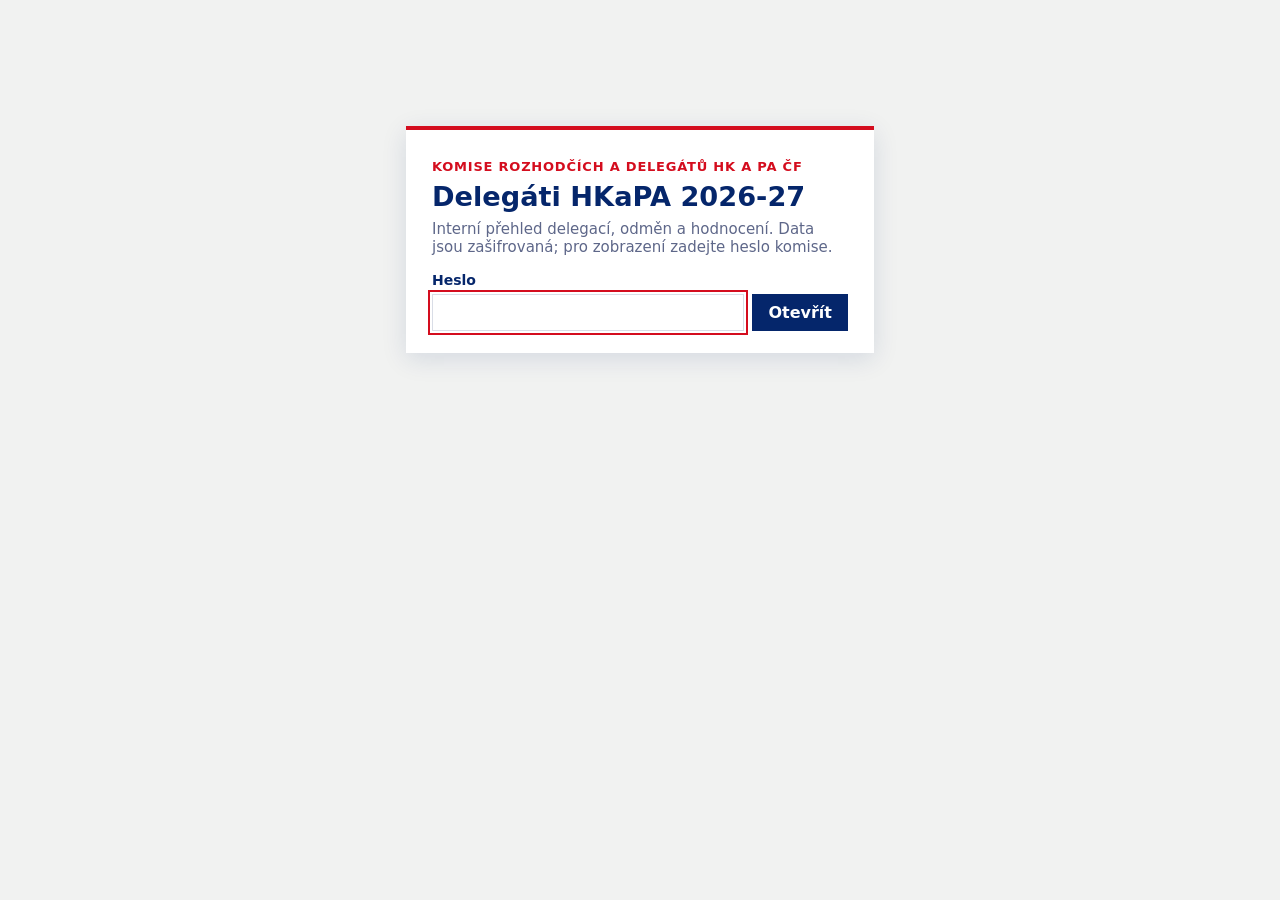
<file: krd/delegati-2627-q7m4x9tr/index.html>
<!doctype html>
<html lang="cs">
<head>
<meta charset="utf-8">
<meta name="viewport" content="width=device-width, initial-scale=1">
<meta name="robots" content="noindex, nofollow, noarchive">
<meta name="referrer" content="no-referrer">
<title>Delegáti HKaPA 2026-27</title>
<link rel="icon" href="/assets/img/favicon.svg" type="image/svg+xml">
<style>
  :root { --cds-gap-xs: 4px; --cds-gap-sm: 8px; --cds-gap-md: 14px; --cds-gap-lg: 20px; --cds-gap-xl: 28px;
          --cds-pad-xs: 4px; --cds-pad-sm: 8px; --cds-pad-md: 12px; --cds-pad-lg: 18px; --cds-pad-xl: 26px;
          --cds-radius: 6px; --cds-dur-slow: .3s; --font-anthropic-sans: "Segoe UI", system-ui, sans-serif; color-scheme: light; }
  html, body { margin: 0; background: #F1F2F1; }
  body { font-family: Calibri, Carlito, "Segoe UI", system-ui, sans-serif; color: #05266B; }
  .wrap { max-width: 1280px; margin: 0 auto; padding: 18px max(16px, env(safe-area-inset-right, 0px)) 40px max(16px, env(safe-area-inset-left, 0px)); }
  .gate { max-width: 26rem; margin: 12vh auto 0; background: #fff; border-top: 4px solid #D40D1E; padding: 26px 26px 22px; box-shadow: 0 6px 24px rgba(5, 38, 107, .12); }
  .gate .eyebrow { font-size: 13px; letter-spacing: .06em; text-transform: uppercase; color: #D40D1E; font-weight: 700; }
  .gate h1 { margin: 6px 0 8px; font-size: 1.7rem; line-height: 1.15; }
  .gate p { margin: 0 0 16px; font-size: 15px; color: #5E6789; }
  .gate label { display: block; font-weight: 700; font-size: 14px; margin-bottom: 6px; }
  .gate .row { display: flex; gap: 8px; }
  .gate input { flex: 1; min-width: 0; font: inherit; font-size: 16px; padding: 8px 10px; border: 1px solid #D9DDE6; color: #05266B; }
  .gate input:focus-visible, .gate button:focus-visible { outline: 2px solid #D40D1E; outline-offset: 2px; }
  .gate button { font: inherit; font-weight: 700; font-size: 16px; padding: 8px 16px; border: 0; background: #05266B; color: #fff; cursor: pointer; }
  .gate button:disabled { opacity: .6; cursor: default; }
  .gate .err { margin: 10px 0 0; color: #C00000; font-weight: 700; font-size: 14px; }
  .foot { margin: 14px 0 0; font-size: 12.5px; color: #5E6789; text-align: center; }
  .dash-skeleton { min-height: 3rem; }
  [hidden] { display: none !important; }

  /* ČF light report style: white sheet, navy text, ČF red accents, light grey panels — taken from the KRD season reports */
  .kd {
    --cf-navy: #05266B; --cf-navy-2: #041D50; --cf-red: #D40D1E; --cf-red-2: #C00000; --cf-maroon: #7A0A12;
    --cf-blue: #2E75B6; --cf-graphite: #3B3B3B; --cf-grey: #F1F2F1; --cf-line: #D9DDE6; --cf-muted: #5E6789; --cf-white: #FFFFFF;
    --cf-ok: #1E7B34; --cf-warn: #B26200;
    --cf-font: Calibri, Carlito, "Segoe UI", var(--font-anthropic-sans), sans-serif;
    color-scheme: light;
    display: grid; gap: var(--cds-gap-xl);
    background: var(--cf-white); color: var(--cf-navy);
    font-family: var(--cf-font); font-size: 15px;
    padding: var(--cds-pad-xl) var(--cds-pad-lg);
    border-radius: var(--cds-radius);
  }
  .kd-head { display: grid; gap: var(--cds-gap-sm); border-bottom: 3px solid var(--cf-red); padding-bottom: var(--cds-pad-md); }
  .kd-head .eyebrow { font-size: 13px; letter-spacing: .06em; text-transform: uppercase; color: var(--cf-red); font-weight: 700; }
  .kd-head h1 { margin: 0; font-size: clamp(1.6rem, 3vw, 2.2rem); line-height: 1.15; font-weight: 700; color: var(--cf-navy); text-wrap: balance; }
  .kd-head p { margin: 0; max-width: 70ch; color: var(--cf-navy); font-size: 16px; }
  .kd .kd-head p b { color: var(--cf-red); font-weight: 700; font-variant-numeric: tabular-nums; }

  .kd-bar { margin: 0; padding: 6px 14px; font-size: 20px; font-weight: 700; color: var(--cf-white); background: var(--cf-navy); }
  .kd-bar.red { background: var(--cf-red); }
  .kd-section { display: grid; gap: var(--cds-gap-md); }

  .kd-tiles { display: grid; grid-template-columns: repeat(auto-fit, minmax(min(100%, 12.5rem), 1fr)); gap: 10px; }
  .kd-tile { display: grid; gap: 2px; align-content: start; padding: 12px 16px 14px; min-width: 0; background: var(--cf-grey); color: var(--cf-red-2); }
  .kd-tile .num { font-size: 2.3rem; line-height: 1.05; font-weight: 700; font-variant-numeric: tabular-nums; }
  .kd-tile .lab { font-size: 14px; }
  .kd .kd-tile .lab b { font-weight: 700; }
  .kd-tile.red { background: var(--cf-red-2); color: var(--cf-white); }
  .kd-tile.navy { background: var(--cf-navy); color: var(--cf-white); }

  .kd-grid { display: grid; grid-template-columns: repeat(auto-fit, minmax(min(100%, 24rem), 1fr)); gap: var(--cds-gap-md); }
  .kd-card { display: grid; gap: 8px; align-content: start; min-width: 0; padding: 14px 16px 16px; background: var(--cf-grey); }
  .kd-card.white { background: var(--cf-white); border: 1px solid var(--cf-line); }
  .kd-card h3 { margin: 0; font-size: 19px; font-weight: 700; color: var(--cf-navy); text-align: center; text-wrap: balance; }
  .kd-card .note { margin: 0; font-size: 13px; color: var(--cf-muted); text-align: center; }
  .kd-card.left h3, .kd-card.left .note { text-align: left; }

  .kd-chart { position: relative; min-height: 14rem; }
  .kd-chart.tall { min-height: 18rem; }
  .kd-chart svg { display: block; overflow: visible; }
  .kd-chart text { font-family: var(--cf-font); font-size: 12.5px; fill: var(--cf-navy); font-variant-numeric: tabular-nums; }
  .kd-chart text.muted { fill: var(--cf-muted); }
  .kd-chart text.on-dark { fill: var(--cf-white); }
  .kd-chart text.big { font-size: 22px; font-weight: 700; }
  .kd-tip { position: absolute; z-index: 3; pointer-events: none; background: var(--cf-white); color: var(--cf-navy); border: 1px solid var(--cf-line); box-shadow: 0 4px 14px rgba(5, 38, 107, .16); padding: 6px 10px; font-size: 13px; font-variant-numeric: tabular-nums; min-width: 10rem; }
  .kd-tip .h { color: var(--cf-muted); margin-bottom: 2px; }
  .kd-tip .l { display: flex; align-items: center; gap: .45rem; }
  .kd-tip .l span:last-child { margin-left: auto; padding-left: .8rem; font-weight: 700; }
  .kd-sw { display: inline-block; width: .7rem; height: .7rem; flex: none; }
  .kd-legend { display: grid; gap: 4px; margin: 0; padding: 0; list-style: none; font-size: 14px; }
  .kd-legend li { display: flex; align-items: center; gap: .5rem; }
  .kd-legend li span:nth-child(3) { margin-left: auto; font-weight: 700; font-variant-numeric: tabular-nums; }
  .kd-legend li span:nth-child(4) { width: 3.4rem; text-align: right; color: var(--cf-muted); font-variant-numeric: tabular-nums; }
  .kd-donut { display: grid; grid-template-columns: minmax(9rem, 13rem) 1fr; gap: var(--cds-gap-md); align-items: center; }
  @media (max-width: 34rem) { .kd-donut { grid-template-columns: 1fr; justify-items: center; } .kd-donut .kd-legend { width: 100%; } }

  .kd-tools { display: flex; flex-wrap: wrap; align-items: center; justify-content: space-between; gap: 8px; }
  .kd-search { font: inherit; font-size: 14px; color: var(--cf-navy); background-color: var(--cf-white); border: 1px solid var(--cf-line); padding: 5px 9px; width: min(100%, 20rem); }
  .kd-search:focus-visible, .kd-t th button:focus-visible { outline: 2px solid var(--cf-red); outline-offset: 2px; }
  .kd-scroll { overflow: auto; max-height: 30rem; background: var(--cf-white); }
  .kd-scroll.short { max-height: none; }
  table.kd-t { width: 100%; border-collapse: collapse; font-size: 13.5px; font-variant-numeric: tabular-nums; color: var(--cf-navy); }
  .kd-t th { position: sticky; top: 0; z-index: 1; background: var(--cf-navy); color: var(--cf-white); text-align: left; white-space: nowrap; font-weight: 700; padding: 6px 9px; }
  .kd-t td { padding: 5px 9px; border-bottom: 1px solid var(--cf-line); vertical-align: top; }
  .kd-t tbody tr:nth-child(even) td { background: #F7F8FA; }
  .kd-t .r { text-align: right; }
  .kd-t td.nw { white-space: nowrap; }
  .kd-t td.strong { font-weight: 700; }
  .kd-t th button { all: unset; cursor: pointer; }
  .kd-t th[aria-sort="ascending"] button::after { content: " ↑"; }
  .kd-t th[aria-sort="descending"] button::after { content: " ↓"; }
  .chip { display: inline-flex; align-items: center; gap: .35rem; white-space: nowrap; }
  .chip::before { content: ""; width: .5rem; height: .5rem; border-radius: 50%; flex: none; background: var(--cf-muted); }
  .chip.ok::before { background: var(--cf-ok); }
  .chip.warn::before { background: var(--cf-warn); }
  .chip.bad::before { background: var(--cf-red); }
  .kd-fail { display: flex; align-items: center; justify-content: center; gap: .4rem; min-height: inherit; color: var(--cf-muted); font-size: 13px; }
  .kd-fail::before { content: ""; width: .375rem; height: .375rem; border-radius: 50%; background: var(--cf-red); }

  .kd details { font-size: 14px; color: var(--cf-navy); max-width: 78ch; border-top: 1px solid var(--cf-line); padding-top: 10px; }
  .kd details summary { cursor: pointer; font-weight: 700; }
  .kd details dl { display: grid; grid-template-columns: max-content 1fr; gap: 4px 14px; margin: 10px 0 0; }
  .kd details dt { font-weight: 700; }
  .kd details dd { margin: 0; color: var(--cf-muted); }
  .kd-foot { margin: 0; font-size: 13px; color: var(--cf-muted); }
  .kd-lead { margin: 0; font-size: 15px; }
  .kd .kd-lead b { color: var(--cf-red); font-weight: 700; }
  .kd-legend-row { display: flex; flex-wrap: wrap; gap: 6px 20px; }
  .kd-legend-row .kd-line { width: 1.4rem; height: 4px; }
  .kd-t td.up { color: var(--cf-ok); font-weight: 700; }
  .kd-t td.down { color: var(--cf-red); font-weight: 700; }
  .kd-switch { display: flex; flex-wrap: wrap; align-items: center; gap: 6px 8px; }
  .kd-switch-lab { font-weight: 700; margin-right: 4px; }
  .kd-seg { font: inherit; font-size: 15px; font-weight: 700; color: var(--cf-navy); background-color: var(--cf-grey); border: 1px solid var(--cf-line); padding: 5px 14px; cursor: pointer; }
  .kd-seg[aria-pressed="true"] { background-color: var(--cf-navy); border-color: var(--cf-navy); color: var(--cf-white); }
  .kd-seg:disabled { opacity: .45; cursor: default; }
  .kd-seg[aria-pressed="true"]:disabled { opacity: .7; }
  .kd-seg:focus-visible { outline: 2px solid var(--cf-red); outline-offset: 2px; }
  .kd-switch-note { font-size: 13px; color: var(--cf-muted); }
  .kd-rozpohled { margin: 0 0 var(--cds-gap-sm); }
  .kd-t td.now { color: var(--cf-red); font-weight: 700; }
  .kd-empty { min-height: 10rem; }
  .kd-pick { display: flex; flex-wrap: wrap; align-items: center; gap: 6px 8px; min-height: 2rem; }
  .kd-pick-hint { font-size: 13px; color: var(--cf-muted); }
  .kd-pick-list { display: contents; }
  .kd-chip { font: inherit; font-size: 14px; font-weight: 700; color: var(--cf-white); background-color: var(--cf-red-2); border: 0; padding: 4px 10px; cursor: pointer; }
  .kd-chip.clear { background-color: var(--cf-grey); color: var(--cf-navy); border: 1px solid var(--cf-line); }
  .kd-chip:focus-visible { outline: 2px solid var(--cf-navy); outline-offset: 2px; }
  .kd-t.kd-click tbody tr { cursor: pointer; }
  .kd-t.kd-click tbody tr:hover td { background: #E8ECF5; }
  .kd-t tbody tr.sel td { background: #FBE3E5; }
  .kd-legend li.click { cursor: pointer; }
  .kd-t tbody tr.total td { font-weight: 700; background: #EEF1F7; }
  .kd-t.kd-heat td.heat { font-weight: 700; min-width: 4.5rem; }
  .kd-card .kd-switch { margin-top: 2px; }
  .kd-sm-grid { display: grid; grid-template-columns: repeat(auto-fill, minmax(min(100%, 9.5rem), 1fr)); gap: 10px; }
  .kd-sm { background: var(--cf-white); border: 1px solid var(--cf-line); padding: 8px 10px 4px; cursor: pointer; min-width: 0; }
  .kd-sm.all { border: 2px solid var(--cf-navy); cursor: default; }
  .kd-sm:focus-visible { outline: 2px solid var(--cf-red); outline-offset: 2px; }
  .kd-sm h4 { margin: 0; font-size: 14px; font-weight: 700; color: var(--cf-navy); white-space: nowrap; overflow: hidden; text-overflow: ellipsis; }
  .kd-sm-note { margin: 0 0 8px; font-size: 13px; color: var(--cf-muted); }
  .kd-ridge-key { display: flex; flex-wrap: wrap; align-items: center; gap: 4px 8px; margin: 0; font-size: 13px; color: var(--cf-muted); }
  .kd-ridge-key span { display: inline-block; flex: none; }
  .kd-ridge-key [hidden] { display: none; }
  .kd-ridge-key .sw-fill { width: 2.2rem; height: .7rem; background: linear-gradient(90deg, #05266B, #2E75B6 35%, #E8A0A6 65%, #C00000); margin-left: 6px; }
  .kd-ridge-key .sw-dash { width: 1.8rem; border-top: 2px dashed #3B3B3B; margin-left: 10px; }
  .kd-ridge-key .sw-mean { width: 3px; height: .9rem; background: var(--cf-navy); margin-left: 10px; }
  .kd-ridge-key .sw-fill:first-child { margin-left: 0; }
  .kd-ridge-key .sw-bar { width: .9rem; height: .75rem; background: var(--cf-navy); }
  .kd-ridge-key b { color: var(--cf-navy); }
  .kd-switch-lab .sw-fill, .kd-switch-lab .sw-dash { display: inline-block; vertical-align: middle; width: 1.6rem; margin-right: 6px; }
  .kd-switch-lab .sw-fill { height: .65rem; background: linear-gradient(90deg, #05266B, #2E75B6 35%, #E8A0A6 65%, #C00000); }
  .kd-switch-lab .sw-dash { border-top: 2px dashed #3B3B3B; }
  .kd-toc { position: fixed; z-index: 20; font-family: var(--cf-font); color: var(--cf-navy); }
  .kd-toc-panel { background: var(--cf-white); border-left: 3px solid var(--cf-red); padding: 10px 10px 10px 12px; box-shadow: 0 4px 18px rgba(5, 38, 107, .12); }
  .kd-toc.side { top: 16px; width: 13.5rem; }
  .kd-toc.side .kd-toc-panel { max-height: calc(100vh - 32px); overflow-y: auto; }
  .kd-toc.side .kd-toc-btn { display: none; }
  .kd-toc.float { left: 12px; bottom: 12px; }
  .kd-toc.float .kd-toc-panel { display: none; position: absolute; left: 0; bottom: calc(100% + 8px); width: min(17rem, calc(100vw - 24px)); max-height: 70vh; overflow-y: auto; }
  .kd-toc.float.open .kd-toc-panel { display: block; }
  .kd-toc:not(.side):not(.float) { display: none; }
  .kd-toc-btn { font: inherit; font-size: 15px; font-weight: 700; color: var(--cf-white); background: var(--cf-navy); border: 0; padding: 8px 14px; cursor: pointer; box-shadow: 0 4px 14px rgba(5, 38, 107, .3); }
  .kd-toc-btn:focus-visible, .kd-toc a:focus-visible { outline: 2px solid var(--cf-red); outline-offset: 2px; }
  .kd-toc-head { margin: 0 0 6px; font-size: 12px; font-weight: 700; letter-spacing: .06em; text-transform: uppercase; color: var(--cf-red); }
  .kd-toc ol { list-style: none; margin: 0; padding: 0; }
  .kd-toc a { display: block; padding: 3px 6px; font-size: 14px; font-weight: 700; line-height: 1.25; color: var(--cf-navy); text-decoration: none; }
  .kd-toc a:hover { background: var(--cf-grey); }
  .kd-toc a[aria-current="page"] { background: var(--cf-navy); color: var(--cf-white); }
  .kd-toc ol ol ol a { font-size: 12.5px; color: var(--cf-muted); }
  .kd-toc ol ol ol a.on { color: var(--cf-red); }
  .kd-toc[hidden] { display: none; }
  .kd-toc ol ol { margin: 2px 0 6px 8px; padding-left: 6px; border-left: 1px solid var(--cf-line); }
  .kd-toc ol ol a { padding: 2px 6px; font-size: 13px; font-weight: 400; }
  .kd-toc ol ol a.on { color: var(--cf-red); font-weight: 700; }
  .kd-toc li:not(.open) > ol { display: none; }
  .kd.toc-pad { padding-left: calc(var(--cds-pad-lg) + 14.5rem); }
  .kd-head, .kd-section, .kd-card[id], .kd-page { scroll-margin-top: 12px; }
  @media print { .kd-toc { display: none; } .kd.toc-pad { padding-left: var(--cds-pad-lg); } }
  .kd-pages { display: flex; flex-wrap: wrap; gap: 6px; border-bottom: 3px solid var(--cf-navy); scroll-margin-top: 12px; }
  .kd-tab { font: inherit; font-size: 16px; font-weight: 700; color: var(--cf-navy); background-color: var(--cf-grey); border: 1px solid var(--cf-line); border-bottom: 0; padding: 8px 16px; cursor: pointer; }
  .kd-tab[aria-pressed="true"] { background-color: var(--cf-navy); border-color: var(--cf-navy); color: var(--cf-white); }
  .kd-tab:focus-visible { outline: 2px solid var(--cf-red); outline-offset: 2px; }
  .kd-page { display: grid; gap: var(--cds-gap-xl); }
  .kd-page[hidden], .kd-budget[hidden] { display: none; }
  .kd-form { display: grid; grid-template-columns: repeat(auto-fit, minmax(min(100%, 14rem), 1fr)); gap: 8px 14px; }
  .kd-form label { display: grid; gap: 3px; font-size: 13.5px; font-weight: 700; color: var(--cf-navy); }
  .kd-form input { font: inherit; font-size: 15px; color: var(--cf-navy); background-color: var(--cf-white); border: 1px solid var(--cf-line); padding: 5px 8px; width: 100%; box-sizing: border-box; font-variant-numeric: tabular-nums; }
  .kd-form input:focus-visible { outline: 2px solid var(--cf-red); outline-offset: 1px; }
  .kd-spark { display: block; }
  .kd-t td.dl { min-width: 15rem; }
  .kd-t td.muted { color: var(--cf-muted); }
  .kd-tools .kd-switch { margin: 0; }
  .kd-sez { display: inline-block; margin-left: .45rem; padding: 0 7px; font-size: 13px; font-weight: 700; line-height: 1.5; color: var(--cf-red); border: 1.5px solid var(--cf-red); vertical-align: 3px; white-space: nowrap; }
  .kd-bar .kd-sez { color: var(--cf-white); border-color: rgba(255, 255, 255, .85); vertical-align: 2px; }
  .kd-key { display: flex; flex-wrap: wrap; justify-content: center; align-items: center; gap: 4px 16px; margin: 0; font-size: 13px; color: var(--cf-navy); }
  .kd-card.left .kd-key { justify-content: flex-start; }
  .kd-key > span { display: inline-flex; align-items: center; gap: 6px; }
  .kd-key i { display: inline-block; flex: none; }
  .kd-key .dot { width: .8rem; height: .8rem; border-radius: 50%; background: var(--c); }
  .kd-key .ring { width: .8rem; height: .8rem; border-radius: 50%; border: 2px solid var(--c); box-sizing: border-box; }
  .kd-key .line { width: 1.6rem; border-top: 3px solid var(--c); }
  .kd-key .dash { width: 1.6rem; border-top: 2px dashed var(--c); }
  .kd-key .vdash { width: 0; height: .95rem; border-left: 2px dashed var(--c); }
  .kd-key .band { width: 1.4rem; height: .75rem; background: var(--c); opacity: .18; }
  .kd-key .tick { width: 3px; height: .95rem; background: var(--c); }
  .kd-key .bar { width: .95rem; height: .75rem; background: var(--c); }
  .kd-key .faint { opacity: .35; }
  .kd-key .hatch { width: .95rem; height: .75rem; box-sizing: border-box; border: 1px solid var(--c); background: repeating-linear-gradient(135deg, var(--c) 0 2px, transparent 2px 5px); }
  .kd-key .whisk { width: 9px; height: .95rem; box-sizing: border-box; border: solid var(--c); border-width: 2px 0; background: linear-gradient(var(--c), var(--c)) center / 2px 100% no-repeat; }
  .kd-legend-row .kd-vdash { width: 0; height: .9rem; border-left: 2px dashed var(--cf-red); background: none; }
  [data-dash-source-state=empty] { color: transparent; }
  [data-dash-source-state=refreshing] { opacity: .5; transition: opacity var(--cds-dur-slow); }
  @media (max-width: 40rem) { .kd-t .wide { display: none; } .kd { padding: var(--cds-pad-lg) var(--cds-pad-md); } }

</style>
</head>
<body>
<div class="wrap">
  <section class="gate" id="gate">
    <span class="eyebrow">Komise rozhodčích a delegátů HK a PA ČF</span>
    <h1>Delegáti HKaPA 2026-27</h1>
    <p>Interní přehled delegací, odměn a hodnocení. Data jsou zašifrovaná; pro zobrazení zadejte heslo komise.</p>
    <form id="gate-form" autocomplete="off">
      <label for="gate-pass">Heslo</label>
      <div class="row"><input id="gate-pass" type="password" autocomplete="current-password" required><button id="gate-btn" type="submit" disabled>Otevřít</button></div>
      <p class="err" id="gate-err" hidden>Heslo nesouhlasí. Zkuste to znovu.</p>
    </form>
  </section>
  <main id="app" hidden>
    <div id="dash-root">
<div class="kd">
  <nav class="kd-toc" aria-label="Obsah stránky">
    <button type="button" class="kd-toc-btn" aria-expanded="false" aria-controls="kd-toc-panel">☰ Obsah</button>
    <div class="kd-toc-panel" id="kd-toc-panel"><p class="kd-toc-head">Obsah</p><ol class="kd-toc-list">
      <li data-toc-page="prehled"><a href="#p-prehled" data-stranka="prehled">Přehled</a>
        <ol>
          <li data-toc-sec="v-cislech"><a href="#v-cislech" data-stranka="prehled">V číslech</a></li>
          <li data-toc-sec="srovnani"><a href="#srovnani" data-stranka="prehled">Srovnání s minulými sezonami</a><ol><li data-toc-card="srovnani-tabulka"><a href="#srovnani-tabulka" data-stranka="prehled">Ke stejnému dni sezony</a></li><li data-toc-card="prubeh-zapasy"><a href="#prubeh-zapasy" data-stranka="prehled">Minuty hry s delegátem v průběhu sezony</a></li><li data-toc-card="prubeh-pokryti"><a href="#prubeh-pokryti" data-stranka="prehled">Rozhodčí s delegátem v průběhu sezony</a></li><li data-toc-card="prubeh-odmeny"><a href="#prubeh-odmeny" data-stranka="prehled">Odměny delegátům v průběhu sezony</a></li></ol></li>
        </ol>
      </li>
      <li data-toc-page="odmeny"><a href="#p-odmeny" data-stranka="odmeny">Odměny a rozpočet</a>
        <ol>
          <li data-toc-sec="odmeny"><a href="#odmeny" data-stranka="odmeny">Delegáti a odměny</a><ol><li data-toc-card="odmeny-delegati"><a href="#odmeny-delegati" data-stranka="odmeny">Odměny podle delegátů</a></li><li data-toc-card="slozky"><a href="#slozky" data-stranka="odmeny">Z čeho se odměny skládají</a></li><li data-toc-card="kumulace"><a href="#kumulace" data-stranka="odmeny">Odměny v průběhu sezony</a></li><li data-toc-card="kalendar"><a href="#kalendar" data-stranka="odmeny">Kdo kdy delegoval</a></li><li data-toc-card="tabulka-delegati"><a href="#tabulka-delegati" data-stranka="odmeny">Delegáti</a></li></ol></li>
          <li data-toc-sec="rozpocet"><a href="#rozpocet" data-stranka="odmeny">Rozpočet a výhled</a><ol><li data-toc-card="vyhled"><a href="#vyhled" data-stranka="odmeny">Odměny do konce sezony</a></li><li data-toc-card="cokdyby"><a href="#cokdyby" data-stranka="odmeny">Co kdyby: jiné sazby</a></li><li data-toc-card="rocni"><a href="#rocni" data-stranka="odmeny">Odměny podle kalendářního roku</a></li></ol></li>
          <li data-toc-sec="zpravy"><a href="#zpravy" data-stranka="odmeny">Zprávy a bonusy</a></li>
        </ol>
      </li>
      <li data-toc-page="hodnoceni"><a href="#p-hodnoceni" data-stranka="hodnoceni">Hodnocení</a>
        <ol>
          <li data-toc-sec="hodnoceni"><a href="#hodnoceni" data-stranka="hodnoceni">Hodnocení rozhodčích delegáty</a><ol><li data-toc-card="hodnoceni-rozlozeni"><a href="#hodnoceni-rozlozeni" data-stranka="hodnoceni">Jaké známky delegáti dávají</a></li><li data-toc-card="hodnoceni-cez"><a href="#hodnoceni-cez" data-stranka="hodnoceni">Průměrné CEZ podle delegáta</a></li><li data-toc-card="hodnoceni-mapa"><a href="#hodnoceni-mapa" data-stranka="hodnoceni">Ø známka a Ø obtížnost podle delegáta</a></li><li data-toc-card="hodnoceni-tabulka"><a href="#hodnoceni-tabulka" data-stranka="hodnoceni">Delegáti a jejich hodnocení</a></li></ol></li>
          <li data-toc-sec="hodnoceni-sezony"><a href="#hodnoceni-sezony" data-stranka="hodnoceni">Známky v čase a podle soutěží</a><ol><li data-toc-card="rozlozeni-sezony"><a href="#rozlozeni-sezony" data-stranka="hodnoceni">Rozložení známek po sezonách</a></li><li data-toc-card="znamky-souteze"><a href="#znamky-souteze" data-stranka="hodnoceni">Rozložení známek podle soutěže</a></li><li data-toc-card="soutez-znamka-obtiznost"><a href="#soutez-znamka-obtiznost" data-stranka="hodnoceni">Známka a obtížnost podle soutěže</a></li><li data-toc-card="delegati-sezony"><a href="#delegati-sezony" data-stranka="hodnoceni">Rozdělení CEZ podle delegáta</a></li><li data-toc-card="kategorie-delegati"><a href="#kategorie-delegati" data-stranka="hodnoceni">Rozložení známek a obtížnosti podle delegáta</a></li><li data-toc-card="delegati-sezony-tabulka"><a href="#delegati-sezony-tabulka" data-stranka="hodnoceni">Ø známka delegáta po sezonách</a></li></ol></li>
          <li data-toc-sec="kalibrace"><a href="#kalibrace" data-stranka="hodnoceni">Přísnost delegátů</a></li>
        </ol>
      </li>
      <li data-toc-page="nominace"><a href="#p-nominace" data-stranka="nominace">Nominace</a>
        <ol>
          <li data-toc-sec="karta"><a href="#karta" data-stranka="nominace">Karta rozhodčích</a><ol><li data-toc-card="karta-graf"><a href="#karta-graf" data-stranka="nominace">CEZ rozhodčích podle listiny</a></li><li data-toc-card="karta-tabulka"><a href="#karta-tabulka" data-stranka="nominace">Rozhodčí</a></li></ol></li>
          <li data-toc-sec="rozhodci"><a href="#rozhodci" data-stranka="nominace">Rozhodčí a listiny</a><ol><li data-toc-card="listiny-podil"><a href="#listiny-podil" data-stranka="nominace">Rozdělení delegování mezi listiny</a></li><li data-toc-card="listiny-pokryti"><a href="#listiny-pokryti" data-stranka="nominace">Rozhodčí s delegátem podle listiny</a></li><li data-toc-card="nejcasteji"><a href="#nejcasteji" data-stranka="nominace">Rozhodčí s nejvíce minutami s delegátem</a></li><li data-toc-card="cez-listiny"><a href="#cez-listiny" data-stranka="nominace">Rozdělení CEZ podle listiny rozhodčích</a></li><li data-toc-card="kategorie-listiny"><a href="#kategorie-listiny" data-stranka="nominace">Rozložení známek a obtížnosti podle listiny</a></li><li data-toc-card="obtiznost-listiny"><a href="#obtiznost-listiny" data-stranka="nominace">Náročnost zápasů podle listiny</a></li></ol></li>
        </ol>
      </li>
      <li data-toc-page="planovani"><a href="#p-planovani" data-stranka="planovani">Plánování delegací</a>
        <ol>
          <li data-toc-sec="plan"><a href="#plan" data-stranka="planovani">Kdo potřebuje delegáta</a><ol><li data-toc-card="plan-listiny"><a href="#plan-listiny" data-stranka="planovani">Rozhodčí s delegátem podle listiny</a></li><li data-toc-card="plan-nabidka"><a href="#plan-nabidka" data-stranka="planovani">Bez delegáta, přestože nabízí nejvíc termínů</a></li><li data-toc-card="plan-tabulka"><a href="#plan-tabulka" data-stranka="planovani">Rozhodčí a jejich delegace</a></li></ol></li>
        </ol>
      </li>
      <li data-toc-page="zapasy"><a href="#p-zapasy" data-stranka="zapasy">Zápasy a soutěže</a>
        <ol>
          <li data-toc-sec="souteze"><a href="#souteze" data-stranka="zapasy">Soutěže</a><ol><li data-toc-card="minuty-souteze"><a href="#minuty-souteze" data-stranka="zapasy">Delegované minuty dle soutěží</a></li><li data-toc-card="tabulka-souteze"><a href="#tabulka-souteze" data-stranka="zapasy">Soutěže v číslech</a></li><li data-toc-card="souteze-znamka-obtiznost"><a href="#souteze-znamka-obtiznost" data-stranka="zapasy">Známka a obtížnost podle soutěže</a></li><li data-toc-card="souteze-rozlozeni"><a href="#souteze-rozlozeni" data-stranka="zapasy">Rozložení známek podle soutěže</a></li></ol></li>
          <li data-toc-sec="zapasy"><a href="#zapasy" data-stranka="zapasy">Všechny delegované zápasy</a></li>
        </ol>
      </li>
    </ol></div>
  </nav>
  <header class="kd-head" id="prehled">
    <span class="eyebrow">Komise rozhodčích a delegátů HK a PA ČF</span>
    <h1>Delegáti HKaPA 2026-27</h1>
    <p>Sezona zatím: <b data-draw="kpi" data-fmt="int" data-fixed="sezona" data-source="kpi" data-field="minuty" data-where="obdobi=sezona&amp;deleg=">—</b> minut hry s delegátem (<b data-draw="kpi" data-fmt="int" data-fixed="sezona" data-source="kpi" data-field="zapasy" data-where="obdobi=sezona&amp;deleg=">—</b> zápasů) a <b data-draw="kpi" data-fmt="int" data-fixed="sezona" data-source="kpi" data-field="rozhodci" data-where="obdobi=sezona&amp;deleg=">—</b> rozhodčích s delegátem, tj. <b data-draw="kpi" data-fmt="pct" data-fixed="sezona" data-source="kpi" data-field="podil_rozhodcich" data-where="obdobi=sezona&amp;deleg=">—</b> rozhodčích z listin 1R–5R. Odměny delegátům <b data-draw="kpi" data-fmt="kc" data-fixed="sezona" data-source="kpi" data-field="odmena" data-where="obdobi=sezona&amp;deleg=">—</b>; na zprávu delegáta čeká <b data-draw="kpi" data-fmt="int" data-fixed="sezona" data-source="kpi" data-field="ceka" data-where="obdobi=sezona&amp;deleg=">—</b> zápasů. Loni ke stejnému dni: <b data-draw="kpi-loni" data-source="srovnani" data-field="s2025_26" data-where="id=minuty">—</b> minut, <b data-draw="kpi-loni" data-source="srovnani" data-field="s2025_26" data-where="id=rozhodci">—</b> rozhodčích (<b data-draw="kpi-loni" data-source="srovnani" data-field="s2025_26" data-where="id=pokryti" data-fmt="pct">—</b>) a <b data-draw="kpi-loni" data-source="srovnani" data-field="s2025_26" data-where="id=odmena" data-fmt="kc">—</b> na odměnách.</p>
  </header>

  <nav class="kd-pages" id="stranky" aria-label="Stránky přehledu">
    <button type="button" class="kd-tab" data-stranka="prehled" aria-pressed="true">Přehled</button>
    <button type="button" class="kd-tab" data-stranka="odmeny" aria-pressed="false">Odměny a rozpočet</button>
    <button type="button" class="kd-tab" data-stranka="hodnoceni" aria-pressed="false">Hodnocení</button>
    <button type="button" class="kd-tab" data-stranka="nominace" aria-pressed="false">Nominace</button>
    <button type="button" class="kd-tab" data-stranka="planovani" aria-pressed="false">Plánování delegací</button>
    <button type="button" class="kd-tab" data-stranka="zapasy" aria-pressed="false">Zápasy a soutěže</button>
  </nav>
  <nav class="kd-switch" id="obdobi" aria-label="Období">
    <span class="kd-switch-lab">Období:</span>
    <button type="button" class="kd-seg" data-obdobi="sezona" aria-pressed="true">Celá sezona</button>
    <button type="button" class="kd-seg" data-obdobi="podzim" aria-pressed="false">Podzim</button>
    <button type="button" class="kd-seg" data-obdobi="jaro" aria-pressed="false">Jaro</button>
    <span class="kd-switch-note" data-note="jaro" hidden>Jaro zatím bez delegovaných zápasů.</span>
    <span class="kd-switch-note">Srovnání se sezonami je vždy za celou sezonu ke stejnému dni.</span>
  </nav>
  <div class="kd-pick" id="vyber" aria-live="polite">
    <span class="kd-pick-hint">Tip: klikněte v grafech nebo tabulkách na delegáta, soutěž, rozhodčího nebo listinu a stránka se zúží jen na ně. Dalším kliknutím výběr zrušíte.</span>
    <span class="kd-pick-list" data-draw="vyber"></span>
  </div>

  <section class="kd-page" id="p-prehled" data-page="prehled" aria-label="Přehled">
  <section class="kd-section" id="v-cislech">
    <h2 class="kd-bar">V číslech <span class="kd-sez" data-draw="chip-obdobi">—</span></h2>
    <div class="kd-tiles">
      <div class="kd-tile navy"><span class="num" data-draw="kpi" data-fmt="int" data-source="kpi" data-field="minuty" data-where="obdobi=sezona&amp;deleg=">—</span><span class="lab">minut hry s delegátem</span></div>
      <div class="kd-tile"><span class="num" data-draw="kpi" data-fmt="int" data-source="kpi" data-field="rozhodci" data-where="obdobi=sezona&amp;deleg=">—</span><span class="lab">rozhodčích s delegátem (alespoň 1×)</span></div>
      <div class="kd-tile red"><span class="num" data-draw="kpi" data-fmt="pct" data-source="kpi" data-field="podil_rozhodcich" data-where="obdobi=sezona&amp;deleg=">—</span><span class="lab">rozhodčích z listin 1R–5R s delegátem</span></div>
      <div class="kd-tile"><span class="num" data-draw="plan-num" data-source="plan_souhrn" data-rozsah="povinnost" data-field="podil" data-fmt="pct">—</span><span class="lab">rozhodčích s povinnými 6+ termíny ve FIS s delegátem</span></div>
      <div class="kd-tile"><span class="num" data-draw="kpi" data-fmt="int" data-source="kpi" data-field="zapasy" data-where="obdobi=sezona&amp;deleg=">—</span><span class="lab">delegovaných zápasů</span></div>
      <div class="kd-tile"><span class="num" data-draw="kpi" data-fmt="int" data-source="kpi" data-field="akce" data-where="obdobi=sezona&amp;deleg=">—</span><span class="lab">akcí delegátů (turnajů)</span></div>
      <div class="kd-tile red"><span class="num" data-draw="kpi" data-fmt="kc" data-source="kpi" data-field="odmena" data-where="obdobi=sezona&amp;deleg=">—</span><span class="lab">odměny delegátům</span></div>
      <div class="kd-tile navy"><span class="num" data-draw="kpi" data-fmt="pct" data-source="kpi" data-field="bonus_podil" data-where="obdobi=sezona&amp;deleg=">—</span><span class="lab">uzavřených akcí s bonusem za včasné zprávy</span></div>
      <div class="kd-tile"><span class="num" data-draw="kpi" data-fmt="int" data-source="kpi" data-field="ceka" data-where="obdobi=sezona&amp;deleg=">—</span><span class="lab">zápasů čeká na zprávu delegáta</span></div>
    </div>
  </section>

  <section class="kd-section" id="srovnani">
    <h2 class="kd-bar red">Srovnání s minulými sezonami</h2>
    <p class="kd-lead">Každá sezona do stejného dne: letos do <b data-draw="den" data-source="stejny_den" data-field="datum" data-row="0">—</b>, loni do <b data-draw="den" data-source="stejny_den" data-field="datum_loni" data-row="0">—</b>.</p>
    <div class="kd-card white left" id="srovnani-tabulka">
      <h3>Ke stejnému dni sezony <span class="kd-sez">2023-24 až 2026-27 · ke stejnému dni</span></h3>
      <p class="note">Změna = letos proti sezoně 2025-26 ke stejnému dni. Odměny za 2023-24 nejsou po zápasech dostupné (tehdy platil jiný systém odměn).</p>
      <div class="kd-scroll short">
        <table class="kd-t" data-source="srovnani" data-row-key="ukazatel">
          <thead><tr>
            <th data-field="ukazatel">Ukazatel</th>
            <th class="r wide" data-field="s2023_24">2023-24</th>
            <th class="r" data-field="s2024_25">2024-25</th>
            <th class="r" data-field="s2025_26">2025-26</th>
            <th class="r" data-field="s2026_27">2026-27</th>
            <th class="r" data-field="zmena">Změna proti loňsku</th>
          </tr></thead>
          <tbody data-draw="tb-srovnani"></tbody>
        </table>
      </div>
    </div>
    <ul class="kd-legend kd-legend-row" aria-label="Sezony">
      <li><span class="kd-sw kd-line" data-season="2026-27"></span><span>2026-27 (letos)</span></li>
      <li><span class="kd-sw kd-line" data-season="2025-26"></span><span>2025-26</span></li>
      <li><span class="kd-sw kd-line" data-season="2024-25"></span><span>2024-25</span></li>
      <li><span class="kd-sw kd-line" data-season="2023-24"></span><span>2023-24</span></li>
      <li><span class="kd-sw kd-vdash"></span><span>dnešní den sezony</span></li>
    </ul>
    <div class="kd-grid">
      <div class="kd-card" id="prubeh-zapasy">
        <h3>Minuty hry s delegátem v průběhu sezony <span class="kd-sez">2023-24 až 2026-27</span></h3>
        <p class="note">Průběžný součet minut od 1. září; minuty jsou spravedlivější měřítko než počet zápasů (turnajový zápas trvá kratší dobu než utkání). Svislá čára = dnešek v sezoně.</p>
        <div class="kd-chart" id="graf-prubeh-zapasy" data-draw="ch-prubeh" data-metric="minuty" data-source="prubeh"></div>
      </div>
      <div class="kd-card" id="prubeh-pokryti">
        <h3>Rozhodčí s delegátem v průběhu sezony <span class="kd-sez">2023-24 až 2026-27</span></h3>
        <p class="note">Podíl rozhodčích z listin 1R–5R, kteří už měli na zápase delegáta.</p>
        <div class="kd-chart" id="graf-prubeh-pokryti" data-draw="ch-prubeh" data-metric="pokryti" data-source="prubeh"></div>
      </div>
      <div class="kd-card" id="prubeh-odmeny">
        <h3>Odměny delegátům v průběhu sezony <span class="kd-sez">2024-25 až 2026-27</span></h3>
        <p class="note">Průběžný součet v Kč. Sezony s odměnami po zápasech (od 2024-25).</p>
        <div class="kd-chart" id="graf-prubeh-odmeny" data-draw="ch-prubeh" data-metric="odmena" data-source="prubeh"></div>
      </div>
    </div>
  </section>
  </section>

  <section class="kd-page" id="p-odmeny" data-page="odmeny" aria-label="Odměny a rozpočet" hidden>
  <section class="kd-section" id="odmeny">
    <h2 class="kd-bar red">Delegáti a odměny</h2>
    <div class="kd-grid">
      <div class="kd-card" id="odmeny-delegati">
        <h3>Odměny podle delegátů <span class="kd-sez" data-draw="chip-obdobi">—</span></h3>
        <p class="note">V Kč, rozdělené na sazbu a příplatky. Kliknutím na delegáta zúžíte celou stránku.</p>
        <div class="kd-chart" id="graf-delegati" data-draw="ch-delegati" data-source="delegati"></div>
      </div>
      <div class="kd-card" id="slozky">
        <h3>Z čeho se odměny skládají <span class="kd-sez" data-draw="chip-obdobi">—</span></h3>
        <p class="note">Součet všech delegátů. Příplatky se platí jednou za akci.</p>
        <div class="kd-chart" id="graf-slozky" data-draw="ch-slozky" data-source="slozky"></div>
      </div>
    </div>
    <div class="kd-grid">
      <div class="kd-card" id="kumulace">
        <h3>Odměny v průběhu sezony <span class="kd-sez" data-draw="chip-obdobi">—</span></h3>
        <p class="note">Průběžný součet odměn podle data zápasu.</p>
        <div class="kd-chart" id="graf-kumulace" data-draw="ch-kumulace" data-source="kumulace"></div>
      </div>
      <div class="kd-card" id="kalendar">
        <h3>Kdo kdy delegoval <span class="kd-sez" data-draw="chip-obdobi">—</span></h3>
        <p class="note">Minuty hry s delegátem v týdnu (pondělí–neděle); čím červenější, tím víc minut. Počet zápasů v bublině.</p>
        <div class="kd-chart" id="graf-kalendar" data-draw="ch-kalendar" data-source="kalendar"></div>
      </div>
    </div>
    <div class="kd-card white left" id="tabulka-delegati">
      <h3>Delegáti <span class="kd-sez" data-draw="chip-obdobi">—</span></h3>
      <p class="note">Akce = jeden delegát na jednom turnaji nebo utkání v jeden den.</p>
      <div class="kd-scroll short">
        <table class="kd-t kd-click" data-source="delegati" data-row-key="obdobi,delegat">
          <thead><tr>
            <th data-field="delegat">Delegát</th>
            <th class="r" data-field="minuty">Minuty</th>
            <th class="r" data-field="zapasy">Zápasy</th>
            <th class="r wide" data-field="akce">Akce</th>
            <th class="r" data-field="odmena">Odměna</th>
            <th class="r wide" data-field="akce_bonus">Akce s bonusem</th>
            <th class="r" data-field="ceka">Čeká na zprávu</th>
          </tr></thead>
          <tbody data-draw="tb-delegati"></tbody>
        </table>
      </div>
    </div>
  </section>

  <section class="kd-section" id="rozpocet">
    <h2 class="kd-bar">Rozpočet a výhled</h2>
    <div class="kd-switch kd-rozpohled" aria-label="Pohled na rozpočet">
      <span class="kd-switch-lab">Pohled:</span>
      <button type="button" class="kd-seg" data-rozpohled-seg="sezona" aria-pressed="true">Po sezonách</button>
      <button type="button" class="kd-seg" data-rozpohled-seg="rok" aria-pressed="false">Po kalendářních letech</button>
    </div>
    <div class="kd-tiles" data-rozpohled="rok" hidden>
      <div class="kd-tile red"><span class="num"><span data-draw="rocni-num" data-source="rocni" data-field="skutecnost">—</span></span><span class="lab">odměny v roce <span data-draw="rocni-num" data-source="rocni" data-field="rok">—</span> zatím (zápasy do <span data-draw="rocni-num" data-source="rocni" data-field="datum_do">—</span>), tj. <span data-draw="rocni-num" data-source="rocni" data-field="podil_zatim" data-fmt="pct">—</span> rozpočtu; rok <span data-draw="rocni-num" data-source="rocni" data-field="rok_loni">—</span> ke stejnému dni <span data-draw="rocni-num" data-source="rocni" data-field="loni_ke_dni">—</span></span></div>
      <div class="kd-tile"><span class="num"><span data-draw="rocni-num" data-source="rocni" data-field="ceka" data-fmt="plus">—</span></span><span class="lab">až tolik ještě přibude za <span data-draw="rocni-num" data-source="rocni" data-field="ceka_akci">—</span> akcí, které čekají na zprávu delegáta (pořadatelská zpráva, video a bonus, pokud zpráva dorazí včas)</span></div>
      <div class="kd-tile navy" data-draw="rocni-tile-zbytek" data-source="rocni"><span class="num"><span data-draw="rocni-num" data-source="rocni" data-field="zbyva_rozpocet">—</span></span><span class="lab">zbývá z rozpočtu <span data-draw="rocni-num" data-source="rocni" data-field="rozpocet">—</span> na rok <span data-draw="rocni-num" data-source="rocni" data-field="rok">—</span>, když se doplatí i příplatky a bonusy za akce čekající na zprávu</span></div>
      <div class="kd-tile"><span class="num"><span data-draw="rocni-num" data-source="rocni" data-field="stred" data-fmt="approx">—</span></span><span class="lab">odhad za celý rok <span data-draw="rocni-num" data-source="rocni" data-field="rok">—</span>, tj. <span data-draw="rocni-num" data-source="rocni" data-field="podil_rozpoctu" data-fmt="pct">—</span> rozpočtu (rozpětí <span data-draw="rocni-num" data-source="rocni" data-field="min" data-fmt="bare">—</span> – <span data-draw="rocni-num" data-source="rocni" data-field="max">—</span>)</span></div>
    </div>
    <p class="kd-lead" data-rozpohled="rok" hidden data-draw="rocni-veta" data-source="rocni"></p>
    <p class="kd-lead" data-rozpohled="sezona">Pokud zbytek sezony poběží jako v minulých sezonách, skončí odměny delegátům kolem <b data-draw="vyhled-num" data-source="vyhled" data-field="stred">—</b> (podle průběhu 2024-25 a 2025-26 od <b data-draw="vyhled-num" data-source="vyhled" data-field="min">—</b> do <b data-draw="vyhled-num" data-source="vyhled" data-field="max">—</b>). <span class="kd-budget" data-budget="ano" hidden>To je <b data-draw="vyhled-num" data-source="vyhled" data-field="podil_rozpoctu" data-fmt="pct">—</b> rozpočtu <b data-draw="vyhled-num" data-source="vyhled" data-field="rozpocet">—</b>.</span><span class="kd-budget" data-budget="ne">Rozpočet se stanovuje na kalendářní rok (80 000 Kč): srovnání s ním je v pohledu po kalendářních letech.</span><span data-draw="vyhled-veta" data-source="vyhled"></span></p>
    <div class="kd-grid">
      <div class="kd-card" id="vyhled" data-rozpohled="sezona">
        <h3>Odměny do konce sezony <span class="kd-sez">2026-27 · odhad podle 2024-25 a 2025-26</span></h3>
        <p class="note">Červeně letošní skutečnost (včetně možných příplatků a bonusů za akce, které čekají na zprávu delegáta), čárkovaně odhad podle průběhu sezon 2024-25 a 2025-26 (od dnešního dne sezony stejným tempem jako tehdy), slabě jejich skutečný průběh. Svislá čára = dnešek v sezoně.</p>
        <p class="kd-key"><span><i class="line" style="--c:#D40D1E"></i>2026-27 skutečnost</span><span><i class="dash" style="--c:#05266B"></i>odhad podle 2025-26</span><span><i class="dash" style="--c:#2E75B6"></i>odhad podle 2024-25</span><span><i class="band" style="--c:#05266B"></i>rozpětí odhadu</span><span><i class="line faint" style="--c:#05266B"></i>skutečnost 2024-25 a 2025-26</span><span><i class="vdash" style="--c:#D40D1E"></i>dnešní den sezony</span></p>
        <div class="kd-chart" data-draw="ch-vyhled" data-source="vyhled"></div>
      </div>
      <div class="kd-card" id="rocni" data-rozpohled="rok" hidden>
        <h3>Odměny podle kalendářního roku <span class="kd-sez" data-draw="rocni-chip" data-source="rocni">—</span></h3>
        <p class="note">Sezona leží ve dvou kalendářních letech, takže rok = jaro (leden–červen) jedné sezony + podzim (září–prosinec) další, podle data zápasu. Plně skutečnost, šrafovaně odhad zbytku letošní sezony stejnou metodou jako výhled v pohledu po sezonách (střed odhadů podle 2024-25 a 2025-26, svislá čárka = jejich rozpětí). Podzim příštího roku ještě nikdo nedeleguje: šedě (v tabulce s hvězdičkou) předpoklad, že vyjde stejně jako odhad letošního podzimu. Červená čára = rozpočet na kalendářní rok. Rok 2023 chybí: odměny za jaro 2023 (sezona 2022-23) v tabulkách nejsou.</p>
        <p class="kd-key" data-draw="rocni-key" data-source="rocni"></p>
        <div class="kd-chart" data-draw="ch-rocni" data-source="rocni"></div>
        <div class="kd-scroll short">
          <table class="kd-t">
            <thead><tr><th>Rok</th><th class="r" title="leden–červen">Jaro</th><th class="r" title="září–prosinec">Podzim</th><th class="r">Celkem</th><th class="r">Skutečnost</th></tr></thead>
            <tbody data-draw="tb-rocni" data-source="rocni"></tbody>
          </table>
        </div>
      </div>
      <div class="kd-card white left" id="cokdyby">
        <h3>Co kdyby: jiné sazby <span class="kd-sez">2026-27</span></h3>
        <p class="note">Přepočítá letošní vyplacené odměny se změněnými sazbami a příplatky a odhadne celou sezonu stejným tempem jako výhled sezony. Změna se ukáže po opuštění pole.</p>
        <form class="kd-form" data-cokdyby>
          <label><span>Sazby za zápas, změna v %</span><input type="number" name="sazba" value="0" min="-50" max="100" step="5"></label>
          <label><span>Online delegace, % sazby</span><input type="number" name="online" value="80" min="0" max="100" step="5"></label>
          <label><span>Pořadatelská zpráva, Kč za akci</span><input type="number" name="poradatel" value="100" min="0" step="10"></label>
          <label><span>Bonus za včasné zprávy, Kč za akci</span><input type="number" name="bonus" value="200" min="0" step="10"></label>
          <label><span>Video v nejvyšších soutěžích, Kč za akci</span><input type="number" name="video_top" value="200" min="0" step="10"></label>
          <label><span>Video v ostatních soutěžích, Kč za akci</span><input type="number" name="video_ost" value="400" min="0" step="10"></label>
        </form>
        <div><button type="button" class="kd-seg" data-ck-reset>Vrátit platné sazby</button></div>
        <div class="kd-scroll short">
          <table class="kd-t">
            <thead><tr><th>Složka</th><th class="r">Skutečnost</th><th class="r">Co kdyby</th><th class="r">Rozdíl</th></tr></thead>
            <tbody data-draw="tb-cokdyby" data-source="zapasy vyhled"></tbody>
          </table>
        </div>
      </div>
    </div>
  </section>

  <section class="kd-section" id="zpravy">
    <h2 class="kd-bar">Zprávy a bonusy</h2>
    <div class="kd-card" id="prodleva">
      <h3>Za kolik pracovních dnů dorazily zprávy <span class="kd-sez" data-draw="chip-obdobi">—</span></h3>
      <p class="note">Uzavřené akce podle pracovních dnů od zápasu do poslední nahrané zprávy. Bonus do 3 pracovních dnů.</p>
      <div class="kd-chart" id="graf-prodleva" data-draw="ch-prodleva" data-source="prodleva"></div>
    </div>
  </section>
  </section>

  <section class="kd-page" id="p-hodnoceni" data-page="hodnoceni" aria-label="Hodnocení" hidden>
  <section class="kd-section" id="hodnoceni">
    <h2 class="kd-bar">Hodnocení rozhodčích delegáty</h2>
    <p class="kd-lead">Známka 1 = výborný … 4 = nedostatečný. Obtížnost 1 = snadné … 4 = velmi náročné. CEZ = 4·√známka / ((koeficient soutěže + 1)·√obtížnost), nižší = lepší. Bez soutěží 3+1, kde se známka nedává.</p>
    <div class="kd-grid">
      <div class="kd-card" id="hodnoceni-rozlozeni">
        <h3>Jaké známky delegáti dávají <span class="kd-sez" data-draw="chip-obdobi">—</span></h3>
        <p class="note">Podíl známek 1–4 u každého delegáta; vpravo počet známek a průměr.</p>
        <div class="kd-chart" id="graf-znamky" data-draw="ch-znamky" data-source="hodnoceni"></div>
      </div>
      <div class="kd-card" id="hodnoceni-cez">
        <h3>Průměrné CEZ podle delegáta <span class="kd-sez" data-draw="chip-obdobi">—</span></h3>
        <p class="note">Nižší = lepší hodnocení. Čárkovaná čára = průměr všech delegátů.</p>
        <p class="kd-key"><span><i class="bar" style="--c:#05266B"></i>lepší než průměr</span><span><i class="bar" style="--c:#2E75B6"></i>horší než průměr</span><span><i class="vdash" style="--c:#D40D1E"></i>průměr všech delegátů</span></p>
        <div class="kd-chart" id="graf-cez" data-draw="ch-cez" data-source="hodnoceni"></div>
      </div>
    </div>
    <div class="kd-grid">
      <div class="kd-card" id="hodnoceni-mapa">
        <h3>Ø známka a Ø obtížnost podle delegáta <span class="kd-sez" data-draw="chip-obdobi">—</span></h3>
        <p class="note">Obojí na stupnici 1–4. Známka 1 = výborný výkon, obtížnost 1 = snadný zápas. Vyšší modrý sloupec = delegát dává horší známky; vyšší světlý = hodnotí těžší zápasy.</p>
        <div class="kd-chart tall" id="graf-zn-obt" data-draw="ch-zn-obt" data-source="hodnoceni"></div>
      </div>
      <div class="kd-card white left" id="hodnoceni-tabulka">
        <h3>Delegáti a jejich hodnocení <span class="kd-sez" data-draw="chip-obdobi">—</span></h3>
        <p class="note">Průměry ze všech známek, které delegát v období udělil. Kliknutím na řádek zúžíte stránku na delegáta.</p>
        <div class="kd-scroll short">
          <table class="kd-t kd-click" data-source="hodnoceni" data-row-key="obdobi,delegat">
            <thead><tr>
              <th data-field="delegat">Delegát</th>
              <th class="r" data-field="hodnoceni">Známek</th>
              <th class="r" data-field="znamka">Ø známka</th>
              <th class="r" data-field="obtiznost">Ø obtížnost</th>
              <th class="r" data-field="cez">Ø CEZ</th>
              <th class="r" data-field="podil1">Jedničky</th>
            </tr></thead>
            <tbody data-draw="tb-hodnoceni"></tbody>
          </table>
        </div>
      </div>
    </div>
  </section>

  <section class="kd-section" id="hodnoceni-sezony">
    <h2 class="kd-bar red">Známky v čase a podle soutěží</h2>
    <div class="kd-grid">
      <div class="kd-card" id="rozlozeni-sezony">
        <h3>Rozložení známek po sezonách <span class="kd-sez">2023-24 až 2026-27</span></h3>
        <p class="note">Podíl známek 1–4 ze všech hodnocení v sezoně; 2026-27 zatím jen podzim.</p>
        <div class="kd-chart" id="graf-rozlozeni-sezony" data-draw="ch-rozlozeni-sezony" data-source="rozlozeni_sezony"></div>
      </div>
      <div class="kd-card" id="znamky-souteze">
        <h3>Rozložení známek podle soutěže <span class="kd-sez" data-draw="chip-obdobi">—</span></h3>
        <p class="note">Letošní sezona, řazeno podle koeficientu soutěže; vpravo počet známek a průměr. Řídí se přepínačem období a výběrem delegáta.</p>
        <div class="kd-chart" id="graf-znamky-souteze" data-draw="ch-znamky-souteze" data-source="znamky_souteze"></div>
      </div>
    </div>
    <div class="kd-grid">
      <div class="kd-card" id="soutez-znamka-obtiznost">
        <h3>Známka a obtížnost podle soutěže <span class="kd-sez" data-draw="chip-obdobi">—</span></h3>
        <p class="note">Ø známka a Ø obtížnost letos (plná tečka) a za celou sezonu 2025-26 (kroužek); u kódu soutěže počet známek letos. Řazeno podle koeficientu soutěže; řídí se přepínačem období a výběrem delegáta. Kliknutím vyberete soutěž.</p>
        <p class="kd-key"><span><i class="dot" style="--c:#05266B"></i>Ø známka letos</span><span><i class="dot" style="--c:#2E75B6"></i>Ø obtížnost letos</span><span><i class="ring" style="--c:#9AA1B8"></i>celá sezona 2025-26 (známka i obtížnost)</span></p>
        <div class="kd-chart tall" data-draw="ch-souteze-zn-obt" data-source="souteze_zn_obt"></div>
      </div>
    </div>
    <div class="kd-card" id="delegati-sezony">
      <h3>Rozdělení CEZ podle delegáta <span class="kd-sez" data-draw="chip-ridge">—</span></h3>
      <p class="note">Každý řádek je jeden delegát a rozložení CEZ známek, které dal: <b>čím víc vlevo, tím lepší hodnocení rozhodčích</b>. Barevně je sezona zvolená v prvním přepínači, čárkovaně sezona ke srovnání. Křivka se kreslí až od 5 známek; s menším počtem jsou vidět jen čárky jednotlivých známek. Vpravo průměrné CEZ, v závorce ve srovnávané sezoně. Kliknutím na řádek zúžíte stránku na delegáta.</p>
      <div class="kd-switch" aria-label="Sezona zobrazená barevně">
        <span class="kd-switch-lab"><span class="sw-fill"></span>Barevně:</span>
        <button type="button" class="kd-seg" data-hlavni="2026-27" aria-pressed="true">2026-27</button>
        <button type="button" class="kd-seg" data-hlavni="2025-26" aria-pressed="false">2025-26</button>
        <button type="button" class="kd-seg" data-hlavni="2024-25" aria-pressed="false">2024-25</button>
        <button type="button" class="kd-seg" data-hlavni="2023-24" aria-pressed="false">2023-24</button>
        <button type="button" class="kd-seg" data-hlavni="vse" aria-pressed="false">Všechny dohromady</button>
      </div>
      <div class="kd-switch" aria-label="Sezona ke srovnání (čárkovaně)">
        <span class="kd-switch-lab"><span class="sw-dash"></span>Čárkovaně:</span>
        <button type="button" class="kd-seg" data-srovnat="2026-27" aria-pressed="false">2026-27</button>
        <button type="button" class="kd-seg" data-srovnat="2025-26" aria-pressed="true">2025-26</button>
        <button type="button" class="kd-seg" data-srovnat="2024-25" aria-pressed="false">2024-25</button>
        <button type="button" class="kd-seg" data-srovnat="2023-24" aria-pressed="false">2023-24</button>
        <button type="button" class="kd-seg" data-srovnat="nic" aria-pressed="false">bez srovnání</button>
      </div>
      <div class="kd-switch" aria-label="Typ grafu">
        <span class="kd-switch-lab">Zobrazení:</span>
        <button type="button" class="kd-seg" data-zobrazeni="krivky" aria-pressed="true">Křivky</button>
        <button type="button" class="kd-seg" data-zobrazeni="body" aria-pressed="false">Body (každá známka)</button>
      </div>
      <p class="kd-ridge-key" aria-live="polite"><span class="sw-fill"></span><b class="k-cur" data-draw="sez-cur">—</b> (barva = CEZ, vlevo lepší)<span class="sw-dash k-cmp-sw"></span><b class="k-cmp" data-draw="sez-cmp">—</b><span class="k-cmp-txt">&nbsp;(u bodů šedé kroužky)</span><span class="sw-mean"></span>průměr</p>
      <div class="kd-chart tall" id="graf-delegati-sezony" data-draw="ch-ridge-delegati" data-source="cez_hodnoty delegati_sezony"></div>
    </div>
    <div class="kd-card" id="kategorie-delegati">
      <h3>Rozložení známek a obtížnosti podle delegáta <span class="kd-sez" data-draw="chip-ridge">—</span></h3>
      <p class="note">Jaký podíl známek 1–4 (nebo zápasů obtížnosti 1–4) delegát dal. Sezony se volí přepínači Barevně a Čárkovaně v grafu výše. V každém řádku je nejvyšší sloupec natažený na plnou výšku, přesné podíly jsou ve sloupcích. Vpravo průměr a počet známek, v závorce průměr ve srovnávané sezoně.</p>
      <div class="kd-switch" aria-label="Veličina">
        <span class="kd-switch-lab">Veličina:</span>
        <button type="button" class="kd-seg" data-velicina="znamka" aria-pressed="true">Známka</button>
        <button type="button" class="kd-seg" data-velicina="obtiznost" aria-pressed="false">Obtížnost</button>
      </div>
      <p class="kd-ridge-key" aria-live="polite"><span class="sw-bar"></span><b class="k-cur" data-draw="sez-cur">—</b>&nbsp;(sloupce)<span class="sw-dash k-cmp-sw"></span><b class="k-cmp" data-draw="sez-cmp">—</b></p>
      <div class="kd-chart tall" id="graf-kategorie-delegati" data-draw="ch-cat-delegati" data-source="kategorie_delegati"></div>
    </div>
    <div class="kd-card white left" id="delegati-sezony-tabulka">
      <h3>Ø známka delegáta po sezonách <span class="kd-sez">2023-24 až 2026-27</span></h3>
      <p class="note">Barva buňky: modrá = lepší průměrné známky, červená = horší. Počet známek v bublině po najetí myší.</p>
      <div class="kd-scroll short">
        <table class="kd-t kd-heat" data-source="delegati_sezony_tab" data-row-key="delegat">
          <thead><tr>
            <th data-field="delegat">Delegát</th>
            <th class="r" data-field="s2023_24">2023-24</th>
            <th class="r" data-field="s2024_25">2024-25</th>
            <th class="r" data-field="s2025_26">2025-26</th>
            <th class="r" data-field="s2026_27">2026-27</th>
          </tr></thead>
          <tbody data-draw="tb-delegati-sezony"></tbody>
        </table>
      </div>
    </div>
  </section>

  <section class="kd-section" id="kalibrace">
    <h2 class="kd-bar">Přísnost delegátů</h2>
    <div class="kd-card" id="kalibrace-graf">
      <h3>Jak přísně delegáti hodnotí stejné rozhodčí <span class="kd-sez" data-draw="chip-kalib">—</span></h3>
      <p class="note">Porovnání na rozhodčích, které ve stejné sezoně hodnotilo víc delegátů: o kolik procent vyšší (přísnější) nebo nižší (mírnější) CEZ dává delegát než ostatní. Koeficient soutěže se nepočítá, takže delegát vrcholných soutěží nevychází mírnější jen kvůli nim. Šedá čára = 95% nejistota; plný sloupec = rozdíl je jistý. Zobrazeni delegáti s alespoň 10 známkami.</p>
        <p class="kd-key"><span><i class="bar" style="--c:#05266B"></i>mírnější než ostatní</span><span><i class="bar" style="--c:#C00000"></i>přísnější než ostatní</span><span><i class="bar faint" style="--c:#05266B"></i>světlý sloupec = rozdíl nejistý</span><span><i class="line" style="--c:#9AA1B8"></i>95% interval</span></p>
      <div class="kd-switch" aria-label="Období">
        <span class="kd-switch-lab">Období:</span>
        <button type="button" class="kd-seg" data-kalib="vse" aria-pressed="true">2023-24 až 2026-27</button>
        <button type="button" class="kd-seg" data-kalib="letos" aria-pressed="false">2026-27</button>
      </div>
      <div class="kd-chart" data-draw="ch-kalibrace" data-source="kalibrace"></div>
    </div>
  </section>
  </section>

  <section class="kd-page" id="p-nominace" data-page="nominace" aria-label="Nominace" hidden>
  <section class="kd-section" id="karta">
    <h2 class="kd-bar red">Karta rozhodčích</h2>
    <p class="kd-lead">Podklad pro nominace a listiny: hodnocení každého rozhodčího z listin 2026-27, s CEZ očištěným o přísnost delegátů (2024-25 až 2026-27).</p>
    <div class="kd-card" id="karta-graf">
      <h3>CEZ rozhodčích podle listiny <span class="kd-sez">2024-25 až 2026-27</span></h3>
      <p class="note">Každá tečka je rozhodčí s alespoň 4 známkami za poslední tři sezony (2024-25 až 2026-27); svislá čárka = medián listiny (z alespoň 5 rozhodčích). Vlevo lepší. Kliknutím vyberete rozhodčího.</p>
        <p class="kd-key"><span><i class="dot" style="--c:#D40D1E"></i>1R</span><span><i class="dot" style="--c:#7A0A12"></i>2R</span><span><i class="dot" style="--c:#2E75B6"></i>3R</span><span><i class="dot" style="--c:#05266B"></i>4R</span><span><i class="dot" style="--c:#3B3B3B"></i>5R</span><span><i class="tick" style="--c:#05266B"></i>medián listiny</span></p>
      <div class="kd-chart" data-draw="ch-karta" data-source="karta"></div>
    </div>
    <div class="kd-card white left" id="karta-tabulka">
      <h3>Rozhodčí <span class="kd-sez">2026-27 · vývoj od 2023-24</span></h3>
      <p class="note">Vývoj CEZ: tečky za 2023-24 až 2026-27 (červeně letos), výš = lepší. CEZ očištěné: 2024-25 až 2026-27, v závorce počet známek. Kliknutím na řádek vyberete rozhodčího a zúžíte seznam zápasů.</p>
      <div class="kd-tools">
        <div class="kd-switch" aria-label="Listina"><span class="kd-switch-lab">Listina:</span><button type="button" class="kd-seg" data-vyber-listina="" aria-pressed="true">Všechny</button><button type="button" class="kd-seg" data-vyber-listina="1R" aria-pressed="false">1R</button><button type="button" class="kd-seg" data-vyber-listina="2R" aria-pressed="false">2R</button><button type="button" class="kd-seg" data-vyber-listina="3R" aria-pressed="false">3R</button><button type="button" class="kd-seg" data-vyber-listina="4R" aria-pressed="false">4R</button><button type="button" class="kd-seg" data-vyber-listina="5R" aria-pressed="false">5R</button></div>
        <input id="kd-karta-hledat" class="kd-search" type="search" placeholder="Hledat rozhodčího…" aria-label="Hledat rozhodčího">
      </div>
      <div class="kd-scroll">
        <table class="kd-t kd-click" data-source="karta" data-row-key="jmeno">
          <thead><tr>
            <th>Rozhodčí</th><th>Listina</th><th class="wide">Lic.</th><th class="r">Známek letos</th><th class="r">Ø známka</th><th class="r wide">Ø obtížnost</th>
            <th class="r">Ø CEZ letos</th><th class="r wide">Ø CEZ loni</th><th class="wide">Vývoj CEZ</th><th class="r">CEZ očištěné</th>
          </tr></thead>
          <tbody data-draw="tb-karta"></tbody>
        </table>
      </div>
    </div>
  </section>

  <section class="kd-section" id="rozhodci">
    <h2 class="kd-bar">Rozhodčí a listiny</h2>
    <div class="kd-grid">
      <div class="kd-card" id="listiny-podil">
        <h3>Rozdělení delegování mezi listiny <span class="kd-sez" data-draw="chip-obdobi">—</span></h3>
        <p class="note">Kolikrát byl na delegovaném zápase rozhodčí z dané listiny.</p>
        <div class="kd-chart" id="graf-listiny-podil" data-draw="ch-listiny-deleg" data-source="listiny_deleg"></div>
      </div>
      <div class="kd-card" id="listiny-pokryti">
        <h3>Rozhodčí s delegátem podle listiny <span class="kd-sez" data-draw="chip-obdobi">—</span></h3>
        <p class="note">Kolik rozhodčích z každé listiny už mělo na zápase delegáta.</p>
        <div class="kd-chart" id="graf-listiny" data-draw="ch-listiny" data-source="listiny_podil"></div>
      </div>
    </div>
    <div class="kd-card" id="nejcasteji">
      <h3>Rozhodčí s nejvíce minutami s delegátem <span class="kd-sez" data-draw="chip-obdobi">—</span></h3>
      <p class="note">Minuty hry s delegátem (prvních 15); barva podle listiny. Kliknutím zobrazíte zápasy rozhodčího.</p>
      <div class="kd-chart tall" id="graf-rozhodci" data-draw="ch-rozhodci" data-source="rozhodci_top"></div>
    </div>
    <div class="kd-card" id="cez-listiny">
      <h3>Rozdělení CEZ podle listiny rozhodčích <span class="kd-sez" data-draw="chip-obdobi">—</span></h3>
      <p class="note">CEZ všech letošních známek rozhodčích z dané listiny; vlevo lepší hodnocení. Vpravo průměr a počet známek. Řídí se přepínačem období a výběrem delegáta; kliknutím na listinu zúžíte seznam zápasů.</p>
      <div class="kd-switch" aria-label="Typ grafu">
        <span class="kd-switch-lab">Zobrazení:</span>
        <button type="button" class="kd-seg" data-zobrazeni="krivky" aria-pressed="true">Křivky</button>
        <button type="button" class="kd-seg" data-zobrazeni="body" aria-pressed="false">Body (každá známka)</button>
      </div>
      <p class="kd-ridge-key"><span class="sw-fill"></span>barva = CEZ, vlevo lepší<span class="sw-mean"></span>průměr</p>
      <div class="kd-chart" id="graf-cez-listiny" data-draw="ch-ridge-listiny" data-source="cez_listiny cez_listiny_prumer"></div>
    </div>
    <div class="kd-card" id="kategorie-listiny">
      <h3>Rozložení známek a obtížnosti podle listiny <span class="kd-sez" data-draw="chip-obdobi">—</span></h3>
      <p class="note">Podíl známek 1–4 (nebo obtížnosti zápasů) u rozhodčích z dané listiny; řídí se přepínačem období a výběrem delegáta.</p>
      <div class="kd-switch" aria-label="Veličina">
        <span class="kd-switch-lab">Veličina:</span>
        <button type="button" class="kd-seg" data-velicina="znamka" aria-pressed="true">Známka</button>
        <button type="button" class="kd-seg" data-velicina="obtiznost" aria-pressed="false">Obtížnost</button>
      </div>
      <div class="kd-chart" id="graf-kategorie-listiny" data-draw="ch-cat-listiny" data-source="kategorie_listiny"></div>
    </div>
    <div class="kd-card" id="obtiznost-listiny">
      <h3>Náročnost zápasů podle listiny <span class="kd-sez">2023-24 až 2026-27</span></h3>
      <p class="note">Podíl ohodnocených výkonů v zápasech obtížnosti 3–4 (náročné a velmi náročné) podle listiny rozhodčího v dané sezoně. Vyšší listiny by měly dostávat náročnější zápasy.</p>
        <p class="kd-key"><span><i class="line" style="--c:#D40D1E"></i>1R</span><span><i class="line" style="--c:#7A0A12"></i>2R</span><span><i class="line" style="--c:#2E75B6"></i>3R</span><span><i class="line" style="--c:#05266B"></i>4R</span><span><i class="line" style="--c:#3B3B3B"></i>5R</span></p>
      <div class="kd-chart" data-draw="ch-obtiznost-listiny" data-source="obtiznost_listiny"></div>
    </div>
  </section>
  </section>

  <section class="kd-page" id="p-planovani" data-page="planovani" aria-label="Plánování delegací" hidden>
  <section class="kd-section" id="plan">
    <h2 class="kd-bar red">Kdo potřebuje delegáta</h2>
    <p class="kd-lead">Pro <span data-draw="plan-pul" data-source="plan_souhrn">—</span> nabídlo ve FIS alespoň povinných 6 termínů <b data-draw="plan-num" data-source="plan_souhrn" data-field="rozhodcich" data-rozsah="povinnost">—</b> z <b data-draw="plan-num" data-source="plan_souhrn" data-field="rozhodcich">—</b> rozhodčích na listinách 2026-27; z nich letos mělo delegáta <b data-draw="plan-num" data-source="plan_souhrn" data-field="podil" data-rozsah="povinnost" data-fmt="pct">—</b> a bez delegáta je ještě <b data-draw="plan-num" data-source="plan_souhrn" data-field="bez" data-rozsah="povinnost">—</b>. Žádný termín nenabídlo <b data-draw="plan-num" data-source="plan_souhrn" data-field="nenabidli">—</b> rozhodčích. Ze všech na listinách letos nemělo delegáta <b data-draw="plan-num" data-source="plan_souhrn" data-field="bez">—</b>, za čtyři sezony (2023-24 až 2026-27) <b data-draw="plan-num" data-source="plan_souhrn" data-field="bez" data-rozsah="vse">—</b>.</p>
    <div class="kd-grid">
      <div class="kd-card" id="plan-listiny">
        <h3>Rozhodčí s delegátem podle listiny <span class="kd-sez" data-draw="chip-plan">—</span></h3>
        <p class="note">Kolik rozhodčích každé listiny nemělo delegáta, mělo jednoho, nebo už je vidělo víc různých delegátů; v bublině i zápasy s delegátem na 10 nabídnutých termínů. Kliknutím na listinu zúžíte seznamy.</p>
        <div class="kd-switch" aria-label="Období">
          <span class="kd-switch-lab">Období:</span>
          <button type="button" class="kd-seg" data-plan-obdobi="letos" aria-pressed="true">Letos, všichni</button>
          <button type="button" class="kd-seg" data-plan-obdobi="povinnost" aria-pressed="false">Letos, 6+ termínů</button>
          <button type="button" class="kd-seg" data-plan-obdobi="vse" aria-pressed="false">2023-24 až 2026-27</button>
        </div>
        <div class="kd-chart" data-draw="ch-plan" data-source="plan_souhrn"></div>
      </div>
      <div class="kd-card" id="plan-nabidka">
        <h3>Bez delegáta, přestože nabízí nejvíc termínů <span class="kd-sez" data-draw="chip-pul" data-source="plan_souhrn">—</span></h3>
        <p class="note">Rozhodčí, kteří letos delegáta neměli, podle počtu termínů nabídnutých ve FIS na aktuální polovinu sezony (15 s nejvíce termíny); čárkovaně povinných 6 termínů, u sloupce poslední delegace. Kliknutím vyberete rozhodčího.</p>
        <p class="kd-key"><span><i class="bar" style="--c:#05266B"></i>sloupec = nabídnuté termíny, barva = listina</span><span><i class="vdash" style="--c:#D40D1E"></i>povinných 6 termínů</span></p>
        <div class="kd-chart tall" data-draw="ch-nabidka" data-source="plan"></div>
      </div>
    </div>
    <div class="kd-card white left" id="plan-tabulka">
      <h3>Rozhodčí a jejich delegace <span class="kd-sez" data-draw="chip-pul" data-source="plan_souhrn">—</span></h3>
      <p class="note">Řazeno podle listiny a toho, kdo delegáta potřebuje nejvíc (letos žádný zápas s delegátem, nejvíc nabídnutých termínů). Termíny = nabídnuté ve FIS na aktuální polovinu sezony; méně než povinných 6 šedě.</p>
      <div class="kd-tools">
        <div class="kd-switch" aria-label="Listina"><span class="kd-switch-lab">Listina:</span><button type="button" class="kd-seg" data-vyber-listina="" aria-pressed="true">Všechny</button><button type="button" class="kd-seg" data-vyber-listina="1R" aria-pressed="false">1R</button><button type="button" class="kd-seg" data-vyber-listina="2R" aria-pressed="false">2R</button><button type="button" class="kd-seg" data-vyber-listina="3R" aria-pressed="false">3R</button><button type="button" class="kd-seg" data-vyber-listina="4R" aria-pressed="false">4R</button><button type="button" class="kd-seg" data-vyber-listina="5R" aria-pressed="false">5R</button></div>
        <button type="button" class="kd-seg" data-plan-jen="1" data-toggle aria-pressed="false">Jen bez delegáta letos</button>
        <button type="button" class="kd-seg" data-plan-povinnost="1" data-toggle aria-pressed="false">Jen s 6+ termíny</button>
        <input id="kd-plan-hledat" class="kd-search" type="search" placeholder="Hledat rozhodčího…" aria-label="Hledat rozhodčího">
      </div>
      <div class="kd-scroll">
        <table class="kd-t kd-click" data-source="plan" data-row-key="jmeno">
          <thead><tr>
            <th>Rozhodčí</th><th>Listina</th><th class="wide">Lic.</th><th class="r">Termíny</th><th class="r">Letos zápasů s delegátem</th><th class="r wide">Letos delegátů</th><th>Naposledy s delegátem</th>
            <th class="r">Zápasů 2023–27</th><th class="r wide">Různých delegátů</th><th class="wide">Delegáti</th>
          </tr></thead>
          <tbody data-draw="tb-plan"></tbody>
        </table>
      </div>
    </div>
  </section>
  </section>

  <section class="kd-page" id="p-zapasy" data-page="zapasy" aria-label="Zápasy a soutěže" hidden>
  <section class="kd-section" id="souteze">
    <h2 class="kd-bar red">Soutěže</h2>
    <div class="kd-grid">
      <div class="kd-card" id="minuty-souteze">
        <h3>Delegované minuty dle soutěží <span class="kd-sez" data-draw="chip-obdobi">—</span></h3>
        <p class="note">Součet čisté hrací doby delegovaných zápasů. Kliknutím zobrazíte zápasy soutěže.</p>
        <div class="kd-chart tall" id="graf-souteze" data-draw="ch-souteze" data-source="souteze"></div>
      </div>
      <div class="kd-card white left" id="tabulka-souteze">
        <h3>Soutěže v číslech <span class="kd-sez" data-draw="chip-obdobi">—</span></h3>
        <p class="note">Delegované zápasy, minuty a odměny podle soutěže.</p>
        <div class="kd-scroll">
          <table class="kd-t kd-click" data-source="souteze" data-row-key="obdobi,deleg,soutez">
            <thead><tr>
              <th data-field="soutez">Soutěž</th>
              <th class="r" data-field="zapasy">Zápasy</th>
              <th class="r" data-field="minuty">Minuty</th>
              <th class="r" data-field="odmena">Odměna</th>
            </tr></thead>
            <tbody data-draw="tb-souteze"></tbody>
          </table>
        </div>
      </div>
    </div>
    <div class="kd-grid">
      <div class="kd-card" id="souteze-znamka-obtiznost">
        <h3>Známka a obtížnost podle soutěže <span class="kd-sez" data-draw="chip-obdobi">—</span></h3>
        <p class="note">Ø známka a Ø obtížnost letos (plná tečka) a za celou sezonu 2025-26 (kroužek); u kódu soutěže počet známek letos. Řazeno podle koeficientu soutěže; řídí se přepínačem období a výběrem delegáta. Kliknutím vyberete soutěž.</p>
        <p class="kd-key"><span><i class="dot" style="--c:#05266B"></i>Ø známka letos</span><span><i class="dot" style="--c:#2E75B6"></i>Ø obtížnost letos</span><span><i class="ring" style="--c:#9AA1B8"></i>celá sezona 2025-26 (známka i obtížnost)</span></p>
        <div class="kd-chart tall" data-draw="ch-souteze-zn-obt" data-source="souteze_zn_obt"></div>
      </div>
      <div class="kd-card" id="souteze-rozlozeni">
        <h3>Rozložení známek podle soutěže <span class="kd-sez" data-draw="chip-obdobi">—</span></h3>
        <p class="note">Letošní sezona, řazeno podle koeficientu soutěže; vpravo počet známek a průměr. Řídí se přepínačem období a výběrem delegáta.</p>
        <div class="kd-chart" data-draw="ch-znamky-souteze" data-source="znamky_souteze"></div>
      </div>
    </div>
  </section>

  <section class="kd-section" id="zapasy">
    <h2 class="kd-bar red">Všechny delegované zápasy <span class="kd-sez" data-draw="chip-obdobi">—</span></h2>
    <div class="kd-card white left">
      <div class="kd-tools">
        <p class="note">Hledání podle týmu, rozhodčího, delegáta nebo kódu. Řazení kliknutím na záhlaví. <span data-draw="n-zapasy" data-source="zapasy">—</span></p>
        <input id="kd-hledat" class="kd-search" type="search" placeholder="Hledat…" aria-label="Hledat v zápasech">
      </div>
      <div class="kd-scroll">
        <table class="kd-t" data-source="zapasy" data-row-key="kod">
          <thead><tr>
            <th data-field="kod" data-sort="kod"><button type="button">Kód</button></th>
            <th data-field="datum" data-sort="datum" aria-sort="ascending"><button type="button">Datum</button></th>
            <th class="wide" data-field="domaci" data-sort="domaci"><button type="button">Domácí</button></th>
            <th class="wide" data-field="hoste" data-sort="hoste"><button type="button">Hosté</button></th>
            <th data-field="rozhodci1" data-sort="rozhodci1"><button type="button">Rozhodčí 1</button></th>
            <th data-field="rozhodci2" data-sort="rozhodci2"><button type="button">Rozhodčí 2</button></th>
            <th data-field="delegat" data-sort="delegat"><button type="button">Delegát</button></th>
            <th class="r" data-field="odmena" data-sort="odmena"><button type="button">Odměna</button></th>
            <th data-field="stav" data-sort="stav"><button type="button">Stav</button></th>
          </tr></thead>
          <tbody data-draw="tb-zapasy"></tbody>
        </table>
      </div>
    </div>
  </section>
  </section>

  <details id="pravidla">
    <summary>Jak se odměny počítají</summary>
    <dl>
      <dt>Sazba</dt><dd>Částka za každý delegovaný zápas podle soutěže (Odměny delegátů od sezony 2024-25, upraveno KRD).</dd>
      <dt>Akce</dt><dd>Zápasy jednoho delegáta v jeden den v jedné soutěži a turnaji. Příplatky se platí jednou za akci.</dd>
      <dt>Pořadatelská zpráva</dt><dd>Příplatek, pokud delegát nahrál pořadatelskou zprávu. Online delegace ho nemá.</dd>
      <dt>Video</dt><dd>Příplatek, pokud delegát při rozboru použil video.</dd>
      <dt>Bonus</dt><dd>Všechny zprávy akce nahrané do 3 pracovních dnů po zápase (po víkendu do středy 23:59, svátky se nepočítají). Pozdní pořadatelská zpráva stojí jen bonus.</dd>
      <dt>14 dní</dt><dd>Pokud zpráva o rozhodčích nedorazí do 14 dnů, akce je bez odměny.</dd>
      <dt>Online delegace</dt><dd>80 % sazby, bez pořadatelské zprávy.</dd>
      <dt>Známka a CEZ</dt><dd>Známky a obtížnost ze zpráv delegátů (ne z FIS). CEZ = 4·√známka / ((koeficient soutěže + 1)·√obtížnost); koeficienty jsou v listu CEZ tabulky Delegovaní rozhodčí.</dd>
      <dt>Rozdělení CEZ</dt><dd>Křivky jsou vyhlazené rozdělení CEZ jednotlivých známek (jádrový odhad hustoty), každá zvlášť přeškálovaná na stejnou výšku; plocha tedy ukazuje tvar, ne počet. Svislá čára = průměr. Pod 5 známek se křivka nekreslí.</dd>
      <dt>Srovnání sezon</dt><dd>Známky z listů Delegace tabulek 2023-24 až 2026-27; CEZ se sezonními koeficienty (8XW1 v 2024-25 a 4KM7 v 2025-26 koeficient nemají, do CEZ se nepočítají).</dd>
      <dt>Výhled</dt><dd>Letošní odměny k dnešnímu dni sezony vynásobené poměrem „celá sezona / stejný den“ sezon 2024-25 a 2025-26; střed je průměr obou odhadů.</dd>
      <dt>Přísnost delegátů</dt><dd>Model log(4·√známka/√obtížnost) = průměr + rozhodčí v dané sezoně + delegát, odhadnutý střídavými průměry. Delegát se tak porovnává jen na rozhodčích, které hodnotili i jiní; koeficient soutěže se nepočítá.</dd>
      <dt>CEZ očištěné</dt><dd>CEZ každé známky za 2024-25 až 2026-27 vydělené přísností delegátu, který ji dal (za všechny sezony), a zprůměrované.</dd>
      <dt>Plánování</dt><dd>Zápasy s delegátem ze seznamů delegovaných zápasů 2023-24 až 2026-27; rozhodčí z listin 2026-27 (list Delegace), celá jména a nabídnuté termíny z exportu rozhodčích z FIS (Termíny 1 = podzim, Termíny 2 = jaro).</dd>
      <dt>Povinnost termínů</dt><dd>Rozhodčí má na každou polovinu sezony nabídnout alespoň 6 termínů; statistika „6+ termínů“ počítá jen ty, kdo to splnili.</dd>
      <dt>Zdroj</dt><dd>Tabulka Delegovaní rozhodčí 26-27 a časy nahrání zpráv z FIS.</dd>
    </dl>
  </details>
  <p class="kd-foot">Komise rozhodčích a delegátů HK a PA ČF · Tomáš Haufer</p>
</div>
    </div>
    <p class="foot">Stav dat k <span class="stav">—</span> · interní stránka, neodkazovat veřejně</p>
  </main>
</div>
<script src="d3.v7.9.0.min.js"></script>
<script>
(function () {
  const calcs = {}, draws = {}, onDatas = [];
  let raw = null, cache = {}, params = {};
  const resolve = (id) => {
    if (!raw) return {status: 'loading', data: [], refreshing: false, meta: []};
    if (id in cache) return cache[id];
    let res;
    if (raw[id]) res = {status: 'ok', data: raw[id], columns: raw[id].length ? Object.keys(raw[id][0]) : [], meta: []};
    else if (calcs[id]) {
      try {
        const ins = calcs[id].inputs.map(resolve);
        res = ins.some((x) => x.status !== 'ok') ? {status: 'error', data: [], meta: []} : {status: 'ok', data: calcs[id].fn(...ins.map((x) => x.data)), meta: []};
      } catch (e) { console.error('calc', id, e); res = {status: 'error', data: [], message: String(e), meta: []}; }
    } else res = {status: 'missing', data: [], meta: []};
    cache[id] = res; return res;
  };
  const runDraw = (name) => document.querySelectorAll('[data-draw="' + name + '"]').forEach((el) => {
    if (el.closest('[hidden]')) return;
    try { draws[name](el); } catch (e) { console.error('draw', name, e); }
  });
  const renderAll = () => {
    onDatas.forEach((f) => { try { f(); } catch (e) { console.error(e); } });
    Object.keys(draws).forEach(runDraw);
  };
  window.dash = {
    data: resolve,
    calc: (id, o) => { calcs[id] = o; },
    loader: () => {},
    draw: (name, fn) => {
      if (fn) { draws[name] = typeof fn === 'function' ? fn : fn.update; if (raw) runDraw(name); }
      else if (draws[name] && raw) runDraw(name);
    },
    onData: (fn) => { onDatas.push(fn); if (raw) fn(); },
    params: () => Object.assign({}, params),
    setParams: (p) => { for (const [k, v] of Object.entries(p)) { if (v === null || v === undefined) delete params[k]; else params[k] = v; } renderAll(); },
    resetParams: () => { params = {}; renderAll(); },
    setLink: () => {}, refresh: () => {},
    colors: ['#05266B', '#2E75B6', '#7A0A12', '#D40D1E', '#3B3B3B', '#9DB7D9', '#E8A0A6', '#5E6789'],
    _setData: (d) => { raw = d; cache = {}; renderAll(); },
  };
  let lastW = 0, t;
  window.addEventListener('resize', () => {
    clearTimeout(t);
    t = setTimeout(() => { const w = document.documentElement.clientWidth; if (raw && w !== lastW) { lastW = w; Object.keys(draws).forEach(runDraw); } }, 150);
  });
})();
</script>
<script>
  // shared helpers and the ČF palette
  const L = d3.formatLocale({decimal: ',', thousands: ' ', grouping: [3], currency: ['', ' Kč']});
  const fInt = L.format(',d');
  const fKc = L.format('$,d');
  const fPctRaw = L.format('.1%');
  const fPct = (v) => fPctRaw(v).replace('%', ' %');
  const fDate = (s) => { const d = new Date(s + 'T00:00:00Z'); return isNaN(d) ? s : `${d.getUTCDate()}. ${d.getUTCMonth() + 1}. ${d.getUTCFullYear()}`; };
  const fDay = (s) => { const d = new Date(s + 'T00:00:00Z'); return `${d.getUTCDate()}. ${d.getUTCMonth() + 1}.`; };
  const CF = {navy: '#05266B', red: '#D40D1E', red2: '#C00000', maroon: '#7A0A12', blue: '#2E75B6', graphite: '#3B3B3B', grey: '#F1F2F1', line: '#D9DDE6', muted: '#5E6789', white: '#FFFFFF'};
  const LISTINA = {'1R': CF.red, '2R': CF.maroon, '3R': CF.blue, '4R': CF.navy, '5R': CF.graphite};
  const SLOZKY = [['sazba', 'Sazba za zápasy', CF.navy], ['poradatel', 'Pořadatelská zpráva', CF.blue], ['video', 'Video', CF.maroon], ['bonus', 'Bonus za včasné zprávy', CF.red]];
  const failed = (st) => st === 'error' || st === 'connect' || st === 'declined' || st === 'missing';
  const failLine = () => { const s = document.createElement('span'); s.className = 'kd-fail'; s.textContent = 'Nepodařilo se načíst'; return s; };
  const notReady = (el, id) => {
    const d = dash.data(id);
    if (d.status === 'ok') { el.classList.remove('dash-skeleton'); return false; }
    el.classList.toggle('dash-skeleton', d.status === 'loading');
    if (failed(d.status)) el.replaceChildren(failLine()); else el.replaceChildren();
    return true;
  };
  const tip = (el) => { let t = el.querySelector('.kd-tip'); if (!t) { t = document.createElement('div'); t.className = 'kd-tip'; t.hidden = true; el.appendChild(t); } return t; };
  const placeTip = (el, t, x, y) => {
    t.hidden = false;
    const w = t.offsetWidth, h = t.offsetHeight, W = el.clientWidth;
    let left = x + 14; if (left + w > W) left = Math.max(0, x - w - 14);
    t.style.left = left + 'px'; t.style.top = Math.max(0, y - h / 2) + 'px';
  };
  const tipHead = (t, text) => { t.replaceChildren(); const h = document.createElement('div'); h.className = 'h'; h.textContent = text; t.appendChild(h); };
  const tipLine = (t, color, name, value) => {
    const l = document.createElement('div'); l.className = 'l';
    if (color) { const i = document.createElement('i'); i.className = 'kd-sw'; i.style.background = color; l.appendChild(i); }
    const a = document.createElement('span'); a.textContent = name;
    const b = document.createElement('span'); b.textContent = value;
    l.append(a, b); t.appendChild(l);
  };
  const textWidth = (svg, s, cls) => { const t = svg.append('text').attr('x', -9999).attr('class', cls || null).text(s); const w = t.node().getComputedTextLength(); t.remove(); return w; };
  const newSvg = (el, W, H, label) => d3.select(el).append('svg').attr('width', '100%').attr('viewBox', `0 0 ${W} ${H}`).attr('role', 'img').attr('aria-label', label);
  const hoverable = (sel, el, fill) => sel.on('pointermove', (ev, r) => { const t = tip(el); fill(t, r); const [mx, my] = d3.pointer(ev, el); placeTip(el, t, mx, my); })
    .on('pointerleave', () => { const t = el.querySelector('.kd-tip'); if (t) t.hidden = true; });
  // donut + legend with value and share
  const donut = (el, rows, label, nameOf, valueOf, colorOf, fmt, param) => {
    el.replaceChildren();
    const wrap = document.createElement('div'); wrap.className = 'kd-donut'; el.appendChild(wrap);
    const box = document.createElement('div'); wrap.appendChild(box);
    const S = 220, R = S / 2, total = d3.sum(rows, valueOf) || 1;
    const svg = newSvg(box, S, S, label);
    const arcs = d3.pie().sort(null).value(valueOf)(rows);
    const arc = d3.arc().innerRadius(R * 0.56).outerRadius(R - 2);
    const g = svg.append('g').attr('transform', `translate(${R},${R})`);
    const p = g.selectAll('path').data(arcs).join('path').attr('d', arc).attr('fill', (a) => colorOf(a.data)).attr('stroke', CF.white).attr('stroke-width', 2);
    hoverable(p, el, (t, a) => { tipHead(t, nameOf(a.data)); tipLine(t, colorOf(a.data), fmt(valueOf(a.data)), fPct(valueOf(a.data) / total)); });
    if (param) p.style('cursor', 'pointer').style('opacity', (a) => dim(param, nameOf(a.data))).on('click', (ev, a) => toggle(param, nameOf(a.data)));
    g.append('text').attr('class', 'big').attr('text-anchor', 'middle').attr('dy', '0.1em').text(fmt(total).replace(' Kč', ''));
    g.append('text').attr('class', 'muted').attr('text-anchor', 'middle').attr('dy', '1.6em').text(fmt === fKc ? 'Kč celkem' : 'celkem');
    const ul = document.createElement('ul'); ul.className = 'kd-legend'; wrap.appendChild(ul);
    for (const r of rows) {
      const li = document.createElement('li');
      const sw = document.createElement('span'); sw.className = 'kd-sw'; sw.style.background = colorOf(r);
      const n = document.createElement('span'); n.textContent = nameOf(r);
      const v = document.createElement('span'); v.textContent = fmt(valueOf(r));
      const s = document.createElement('span'); s.textContent = fPct(valueOf(r) / total);
      li.append(sw, n, v, s); ul.appendChild(li);
      if (param) { li.classList.add('click'); li.style.opacity = dim(param, nameOf(r)); li.addEventListener('click', () => toggle(param, nameOf(r))); }
    }
  };
  const period = () => { const p = dash.params().obdobi; return p === 'podzim' || p === 'jaro' ? p : 'sezona'; };
  const selDel = () => dash.params().delegat || '';
  const rows = (id, p, dl) => { const d = dash.data(id); const pp = p || period(); const dd = dl === undefined ? selDel() : dl; return d.status === 'ok' ? d.data.filter((r) => r.obdobi === pp && (r.deleg === undefined || r.deleg === dd)) : []; };
  const toggle = (name, value) => { const cur = dash.params()[name]; dash.setParams({[name]: cur === value ? null : value}); };
  const dim = (name, value) => { const cur = dash.params()[name]; return !cur || cur === value ? 1 : 0.28; };
  const emptyMsg = (el) => { const s = document.createElement('span'); s.className = 'kd-fail kd-empty'; s.textContent = 'Pro vybrané období zatím nejsou data.'; el.replaceChildren(s); };
  window.kd = {period, selDel, rows, toggle, dim, emptyMsg, fInt, fKc, fPct, fDate, fDay, CF, LISTINA, SLOZKY, notReady, tip, placeTip, tipHead, tipLine, textWidth, newSvg, hoverable, donut};
</script>
<script>
  // worked-out values
  dash.calc('kpi', {
    inputs: ['zapasy', 'listiny'],
    title: 'Souhrn podzimu',
    description: 'Počty zápasů, akcí, minut, rozhodčích a odměn ze seznamu zápasů a listin; pro každé období a delegáta.',
    fn: (zapasy, listiny) => {
      const one = (zapasy, listiny) => {
        const num = (v) => Number(v) || 0;
        const akce = zapasy.filter((z) => num(z.prvni_v_turnaji) === 1);
        const hotove = akce.filter((z) => !String(z.stav).startsWith('čeká'));
        const bonus = hotove.filter((z) => num(z.bonus) > 0).length;
        const rozhodci = new Set(zapasy.flatMap((z) => [z.rozhodci1, z.rozhodci2]).filter((x) => x));
        const naListinach = listiny.reduce((s, l) => s + num(l.rozhodcich), 0);
        return [{
          zapasy: zapasy.length,
          akce: akce.length,
          minuty: zapasy.reduce((s, z) => s + num(z.minuty), 0),
          odmena: zapasy.reduce((s, z) => s + num(z.odmena), 0),
          ceka: zapasy.filter((z) => z.stav === 'čeká na zprávu').length,
          rozhodci: rozhodci.size,
          rozhodcich_listiny: naListinach,
          podil_rozhodcich: naListinach ? rozhodci.size / naListinach : 0,
          akce_hotove: hotove.length,
          akce_bonus: bonus,
          bonus_podil: hotove.length ? bonus / hotove.length : 0,
        }];
      };
      const lide = ['', ...new Set(zapasy.map((r) => r.delegat))];
      return ['sezona', 'podzim', 'jaro'].flatMap((o) => lide.flatMap((d) => {
        const z = zapasy.filter((r) => (o === 'sezona' || r.obdobi === o) && (d === '' || r.delegat === d));
        return one(z, listiny).map((r) => ({obdobi: o, deleg: d, ...r}));
      }));
    },
  });
  dash.calc('delegati', {
    inputs: ['zapasy'],
    title: 'Odměny podle delegátů',
    description: 'Zápasy, akce, minuty a složky odměny za každého delegáta.',
    fn: (zapasy) => {
      const one = (zapasy) => {
        const num = (v) => Number(v) || 0;
        const by = new Map();
        for (const z of zapasy) {
          const r = by.get(z.delegat) || {delegat: z.delegat, zapasy: 0, akce: 0, minuty: 0, sazba: 0, poradatel: 0, video: 0, bonus: 0, odmena: 0, akce_bonus: 0, ceka: 0};
          const plati = !String(z.stav).startsWith('bez');
          r.zapasy += 1; r.minuty += num(z.minuty);
          if (num(z.prvni_v_turnaji) === 1) { r.akce += 1; if (num(z.bonus) > 0) r.akce_bonus += 1; }
          if (plati) { r.sazba += num(z.sazba); r.poradatel += num(z.poradatel); r.video += num(z.video); r.bonus += num(z.bonus); }
          r.odmena += num(z.odmena);
          if (z.stav === 'čeká na zprávu') r.ceka += 1;
          by.set(z.delegat, r);
        }
        return [...by.values()].sort((a, b) => b.odmena - a.odmena);
      };
      return ['sezona', 'podzim', 'jaro'].flatMap((o) => {
        const z = o === 'sezona' ? zapasy : zapasy.filter((r) => r.obdobi === o);
        return one(z).map((r) => ({obdobi: o, ...r}));
      });
    },
  });
  dash.calc('slozky', {
    inputs: ['zapasy'],
    title: 'Složky odměn',
    description: 'Součet sazeb, pořadatelských zpráv, videa a bonusů za zápasy s nárokem na odměnu; pro každé období a delegáta.',
    fn: (zapasy) => {
      const one = (zapasy) => {
        const num = (v) => Number(v) || 0;
        const plati = zapasy.filter((z) => !String(z.stav).startsWith('bez'));
        return ['sazba', 'poradatel', 'video', 'bonus'].map((k) => ({slozka: k, castka: plati.reduce((s, z) => s + num(z[k]), 0)}));
      };
      const lide = ['', ...new Set(zapasy.map((r) => r.delegat))];
      return ['sezona', 'podzim', 'jaro'].flatMap((o) => lide.flatMap((d) => {
        const z = zapasy.filter((r) => (o === 'sezona' || r.obdobi === o) && (d === '' || r.delegat === d));
        return one(z).map((r) => ({obdobi: o, deleg: d, ...r}));
      }));
    },
  });
  dash.calc('kumulace', {
    inputs: ['zapasy'],
    title: 'Odměny v průběhu sezony',
    description: 'Odměny sečtené po dnech zápasu a jejich průběžný součet; pro každé období a delegáta.',
    fn: (zapasy) => {
      const one = (zapasy) => {
        const num = (v) => Number(v) || 0;
        const by = new Map();
        for (const z of zapasy) by.set(z.datum, (by.get(z.datum) || 0) + num(z.odmena));
        let run = 0;
        return [...by.keys()].sort().map((d) => { run += by.get(d); return {datum: d, odmena: by.get(d), kumulace: run}; });
      };
      const lide = ['', ...new Set(zapasy.map((r) => r.delegat))];
      return ['sezona', 'podzim', 'jaro'].flatMap((o) => lide.flatMap((d) => {
        const z = zapasy.filter((r) => (o === 'sezona' || r.obdobi === o) && (d === '' || r.delegat === d));
        return one(z).map((r) => ({obdobi: o, deleg: d, ...r}));
      }));
    },
  });
  dash.calc('kalendar', {
    inputs: ['zapasy'],
    title: 'Kdo kdy delegoval',
    description: 'Minuty hry a počet delegovaných zápasů každého delegáta v každém týdnu (pondělí–neděle).',
    fn: (zapasy) => {
      const one = (zapasy) => {
        const day = 864e5;
        const monday = (s) => { const d = new Date(s + 'T00:00:00Z'); return new Date(d.getTime() - ((d.getUTCDay() + 6) % 7) * day).toISOString().slice(0, 10); };
        const weeks = [...new Set(zapasy.map((z) => monday(z.datum)))].sort();
        const all = [];
        if (weeks.length) for (let t = Date.parse(weeks[0] + 'T00:00:00Z'); t <= Date.parse(weeks[weeks.length - 1] + 'T00:00:00Z'); t += 7 * day) all.push(new Date(t).toISOString().slice(0, 10));
        const total = new Map(); for (const z of zapasy) total.set(z.delegat, (total.get(z.delegat) || 0) + (Number(z.minuty) || 0));
        const people = [...total.keys()].sort((a, b) => total.get(b) - total.get(a) || a.localeCompare(b));
        const out = [];
        for (const p of people) for (const w of all) { const t = zapasy.filter((z) => z.delegat === p && monday(z.datum) === w); out.push({delegat: p, tyden: w, zapasy: t.length, minuty: t.reduce((s, z) => s + (Number(z.minuty) || 0), 0)}); }
        return out;
      };
      return ['sezona', 'podzim', 'jaro'].flatMap((o) => {
        const z = o === 'sezona' ? zapasy : zapasy.filter((r) => r.obdobi === o);
        return one(z).map((r) => ({obdobi: o, ...r}));
      });
    },
  });
  dash.calc('listiny_deleg', {
    inputs: ['zapasy'],
    title: 'Delegování podle listin',
    description: 'Kolikrát byl na delegovaném zápase rozhodčí z dané listiny a kolik různých rozhodčích to bylo; pro každé období a delegáta.',
    fn: (zapasy) => {
      const one = (zapasy) => {
        const by = new Map();
        for (const z of zapasy) for (const [n, l] of [[z.rozhodci1, z.rozhodci1_listina], [z.rozhodci2, z.rozhodci2_listina]]) {
          if (!n) continue;
          const r = by.get(l) || {listina: l, nasazeni: 0, lide: new Set()};
          r.nasazeni += 1; r.lide.add(n); by.set(l, r);
        }
        return [...by.values()].sort((a, b) => String(a.listina).localeCompare(String(b.listina))).map((r) => ({listina: r.listina, nasazeni: r.nasazeni, rozhodcich: r.lide.size}));
      };
      const lide = ['', ...new Set(zapasy.map((r) => r.delegat))];
      return ['sezona', 'podzim', 'jaro'].flatMap((o) => lide.flatMap((d) => {
        const z = zapasy.filter((r) => (o === 'sezona' || r.obdobi === o) && (d === '' || r.delegat === d));
        return one(z).map((r) => ({obdobi: o, deleg: d, ...r}));
      }));
    },
  });
  dash.calc('listiny_podil', {
    inputs: ['zapasy', 'listiny'],
    title: 'Pokrytí listin',
    description: 'Podíl rozhodčích z každé listiny, kteří v období měli na zápase delegáta.',
    fn: (zapasy, listiny) => {
      const num = (v) => Number(v) || 0;
      const vsichni = ['', ...new Set(zapasy.map((r) => r.delegat))];
      return ['sezona', 'podzim', 'jaro'].flatMap((o) => vsichni.flatMap((d) => {
        const z = zapasy.filter((r) => (o === 'sezona' || r.obdobi === o) && (d === '' || r.delegat === d));
        return listiny.map((l) => {
          const lide = new Set();
          for (const m of z) {
            if (m.rozhodci1 && m.rozhodci1_listina === l.listina) lide.add(m.rozhodci1);
            if (m.rozhodci2 && m.rozhodci2_listina === l.listina) lide.add(m.rozhodci2);
          }
          return {obdobi: o, deleg: d, listina: l.listina, rozhodcich: num(l.rozhodcich), delegovanych: lide.size, podil: num(l.rozhodcich) ? lide.size / num(l.rozhodcich) : 0};
        });
      }));
    },
  });
  dash.calc('rozhodci_top', {
    inputs: ['zapasy'],
    title: 'Rozhodčí s nejvíce minutami s delegátem',
    description: 'Rozhodčí s nejvíce minutami hry s delegátem (prvních 15), s počtem zápasů a různých delegací; pro každé období a delegáta.',
    fn: (zapasy) => {
      const one = (zapasy) => {
        const by = new Map();
        for (const z of zapasy) for (const [n, l] of [[z.rozhodci1, z.rozhodci1_listina], [z.rozhodci2, z.rozhodci2_listina]]) {
          if (!n) continue;
          const r = by.get(n) || {rozhodci: n, listina: l, zapasy: 0, minuty: 0, akce: new Set()};
          r.zapasy += 1; r.minuty += Number(z.minuty) || 0; r.akce.add(z.delegat + '|' + z.datum + '|' + z.soutez + '|' + z.turnaj); by.set(n, r);
        }
        return [...by.values()].map((r) => ({rozhodci: r.rozhodci, listina: r.listina, minuty: r.minuty, zapasy: r.zapasy, delegaci: r.akce.size}))
          .sort((a, b) => b.minuty - a.minuty || b.zapasy - a.zapasy || a.rozhodci.localeCompare(b.rozhodci)).slice(0, 15);
      };
      const lide = ['', ...new Set(zapasy.map((r) => r.delegat))];
      return ['sezona', 'podzim', 'jaro'].flatMap((o) => lide.flatMap((d) => {
        const z = zapasy.filter((r) => (o === 'sezona' || r.obdobi === o) && (d === '' || r.delegat === d));
        return one(z).map((r) => ({obdobi: o, deleg: d, ...r}));
      }));
    },
  });
  dash.calc('souteze', {
    inputs: ['zapasy'],
    title: 'Soutěže',
    description: 'Delegované zápasy, minuty a odměny podle soutěže; pro každé období a delegáta.',
    fn: (zapasy) => {
      const one = (zapasy) => {
        const num = (v) => Number(v) || 0;
        const by = new Map();
        for (const z of zapasy) {
          const r = by.get(z.soutez) || {soutez: z.soutez, zapasy: 0, minuty: 0, odmena: 0};
          r.zapasy += 1; r.minuty += num(z.minuty); r.odmena += num(z.odmena); by.set(z.soutez, r);
        }
        return [...by.values()].sort((a, b) => b.minuty - a.minuty || a.soutez.localeCompare(b.soutez));
      };
      const lide = ['', ...new Set(zapasy.map((r) => r.delegat))];
      return ['sezona', 'podzim', 'jaro'].flatMap((o) => lide.flatMap((d) => {
        const z = zapasy.filter((r) => (o === 'sezona' || r.obdobi === o) && (d === '' || r.delegat === d));
        return one(z).map((r) => ({obdobi: o, deleg: d, ...r}));
      }));
    },
  });
  dash.calc('prodleva', {
    inputs: ['zapasy'],
    title: 'Prodleva zpráv',
    description: 'Uzavřené akce podle počtu pracovních dnů od zápasu do poslední nahrané zprávy (svátky 2026-27 se nepočítají); pro každé období a delegáta.',
    fn: (zapasy) => {
      const one = (zapasy) => {
        const svatky = ['2026-09-28', '2026-10-28', '2026-11-17', '2026-12-24', '2026-12-25', '2026-12-26', '2027-01-01', '2027-03-26', '2027-03-29', '2027-05-01', '2027-05-08'];
        const day = 864e5;
        const prac = (from, to) => { let n = 0; for (let t = Date.parse(from + 'T00:00:00Z') + day; t <= Date.parse(to + 'T00:00:00Z'); t += day) { const d = new Date(t); const w = d.getUTCDay(); if (w !== 0 && w !== 6 && !svatky.includes(d.toISOString().slice(0, 10))) n += 1; } return n; };
        const akce = new Map();
        for (const z of zapasy) {
          const k = z.delegat + '|' + z.datum + '|' + z.soutez + '|' + z.turnaj;
          const a = akce.get(k) || {datum: z.datum, chybi: false, posledni: ''};
          if (!z.zprava_r) a.chybi = true;
          for (const d of [z.zprava_r, z.zprava_p]) if (d && d > a.posledni) a.posledni = d;
          akce.set(k, a);
        }
        const bins = [['0', 0, 0], ['1', 1, 1], ['2', 2, 2], ['3', 3, 3], ['4', 4, 4], ['5–7', 5, 7], ['8–10', 8, 10], ['11+', 11, 1e9]];
        const out = bins.map(([dni]) => ({dni, akce: 0}));
        for (const a of akce.values()) {
          if (a.chybi || !a.posledni) continue;
          const n = prac(a.datum, a.posledni);
          const i = bins.findIndex(([, lo, hi]) => n >= lo && n <= hi);
          out[i].akce += 1;
        }
        return out;
      };
      const lide = ['', ...new Set(zapasy.map((r) => r.delegat))];
      return ['sezona', 'podzim', 'jaro'].flatMap((o) => lide.flatMap((d) => {
        const z = zapasy.filter((r) => (o === 'sezona' || r.obdobi === o) && (d === '' || r.delegat === d));
        return one(z).map((r) => ({obdobi: o, deleg: d, ...r}));
      }));
    },
  });
  dash.calc('stejny_den', {
    inputs: ['sezony', 'sezony_info'],
    title: 'Stejný den sezony',
    description: 'Den letošní sezony podle posledního delegovaného zápasu a stejný den loňské sezony.',
    fn: (sezony, sezony_info) => {
      const info = sezony_info.slice().sort((a, b) => String(a.sezona).localeCompare(String(b.sezona)));
      const cur = info[info.length - 1], prev = info[info.length - 2];
      const den = Math.max(...sezony.filter((z) => z.sezona === cur.sezona).map((z) => Number(z.den)));
      const plus = (start, d) => new Date(Date.parse(start + 'T00:00:00Z') + d * 864e5).toISOString().slice(0, 10);
      return [{den, datum: plus(cur.zacatek, den), datum_loni: prev ? plus(prev.zacatek, den) : ''}];
    },
  });
  dash.calc('srovnani', {
    inputs: ['sezony', 'sezony_info'],
    title: 'Srovnání sezon ke stejnému dni',
    description: 'Zápasy, akce, minuty, rozhodčí, delegáti a odměny každé sezony od 1. září do stejného dne jako letos.',
    fn: (sezony, sezony_info) => {
      const num = (v) => Number(v) || 0;
      const info = sezony_info.slice().sort((a, b) => String(a.sezona).localeCompare(String(b.sezona)));
      const cur = info[info.length - 1], prev = info[info.length - 2];
      const den = Math.max(...sezony.filter((z) => z.sezona === cur.sezona).map((z) => num(z.den)));
      const stat = {};
      for (const s of info) {
        const sub = sezony.filter((z) => z.sezona === s.sezona && num(z.den) <= den);
        const rozhodci = new Set(sub.flatMap((z) => [z.rozhodci1, z.rozhodci2]).filter((x) => x));
        stat[s.sezona] = {
          zapasy: sub.length,
          akce: new Set(sub.map((z) => [z.delegat, z.datum, z.soutez, z.turnaj].join('|'))).size,
          minuty: sub.reduce((t, z) => t + num(z.minuty), 0),
          rozhodci: rozhodci.size,
          pokryti: num(s.rozhodcich_listiny) ? rozhodci.size / num(s.rozhodcich_listiny) : 0,
          delegatu: new Set(sub.map((z) => z.delegat).filter((x) => x)).size,
          odmena: num(s.odmeny_po_zapasech) === 1 ? sub.reduce((t, z) => t + num(z.odmena), 0) : null,
        };
      }
      const rows = [['minuty', 'Minuty hry s delegátem', 'int'], ['rozhodci', 'Rozhodčí s delegátem', 'int'], ['pokryti', 'Podíl rozhodčích z listin', 'pct'], ['zapasy', 'Delegované zápasy', 'int'], ['akce', 'Akce delegátů', 'int'], ['delegatu', 'Aktivní delegáti', 'int'], ['odmena', 'Odměny delegátům', 'kc']];
      return rows.map(([id, ukazatel, typ]) => {
        const r = {ukazatel, id, typ};
        for (const s of info) r['s' + String(s.sezona).replace('-', '_')] = stat[s.sezona][id];
        const a = stat[cur.sezona][id], b = prev ? stat[prev.sezona][id] : null;
        r.zmena = (a === null || b === null || b === 0) ? null : (typ === 'pct' ? a - b : a / b - 1);
        return r;
      });
    },
  });
  dash.calc('prubeh', {
    inputs: ['sezony', 'sezony_info'],
    title: 'Průběh sezon',
    description: 'Průběžný počet delegovaných zápasů a minut hry, podíl rozhodčích s delegátem a odměny podle dne sezony (od 1. září).',
    fn: (sezony, sezony_info) => {
      const num = (v) => Number(v) || 0;
      const out = [];
      for (const s of sezony_info) {
        const sub = sezony.filter((z) => z.sezona === s.sezona).sort((a, b) => num(a.den) - num(b.den));
        const lide = new Set(); let zapasy = 0, odmena = 0, minuty = 0;
        const maOdmeny = num(s.odmeny_po_zapasech) === 1;
        out.push({sezona: s.sezona, den: 0, zapasy: 0, minuty: 0, pokryti: 0, odmena: maOdmeny ? 0 : null});
        for (let i = 0; i < sub.length; i++) {
          const z = sub[i];
          zapasy += 1; odmena += num(z.odmena); minuty += num(z.minuty);
          if (z.rozhodci1) lide.add(z.rozhodci1);
          if (z.rozhodci2) lide.add(z.rozhodci2);
          if (i === sub.length - 1 || num(sub[i + 1].den) !== num(z.den)) {
            out.push({sezona: s.sezona, den: num(z.den), zapasy, minuty, pokryti: num(s.rozhodcich_listiny) ? lide.size / num(s.rozhodcich_listiny) : 0, odmena: maOdmeny ? odmena : null});
          }
        }
      }
      return out;
    },
  });
  dash.calc('hodnoceni', {
    inputs: ['znamky'],
    title: 'Hodnocení podle delegátů',
    description: 'Počet známek, průměrná známka, obtížnost a CEZ = 4·√známka / ((koeficient + 1)·√obtížnost), za každé období a delegáta i za všechny.',
    fn: (znamky) => {
      const num = (v) => Number(v) || 0;
      const VSICHNI = 'Všichni delegáti';
      const one = (z, delegat) => {
        const g = z.filter((r) => num(r.znamka) > 0 && num(r.obtiznost) > 0);
        if (!g.length) return null;
        const cez = g.map((r) => 4 * Math.sqrt(num(r.znamka)) / ((num(r.koeficient) + 1) * Math.sqrt(num(r.obtiznost))));
        const cnt = (k) => g.filter((r) => num(r.znamka) === k).length;
        return {delegat, hodnoceni: g.length, zapasu: new Set(g.map((r) => r.kod)).size,
          znamka: g.reduce((s, r) => s + num(r.znamka), 0) / g.length,
          obtiznost: g.reduce((s, r) => s + num(r.obtiznost), 0) / g.length,
          cez: cez.reduce((s, v) => s + v, 0) / g.length,
          z1: cnt(1), z2: cnt(2), z3: cnt(3), z4: cnt(4), podil1: cnt(1) / g.length};
      };
      return ['sezona', 'podzim', 'jaro'].flatMap((o) => {
        const z = o === 'sezona' ? znamky : znamky.filter((r) => r.obdobi === o);
        const lide = [...new Set(z.map((r) => r.delegat))];
        const rows = lide.map((d) => one(z.filter((r) => r.delegat === d), d)).filter((r) => r).sort((a, b) => b.hodnoceni - a.hodnoceni || a.delegat.localeCompare(b.delegat));
        const all = one(z, VSICHNI);
        return (all ? [all, ...rows] : rows).map((r) => ({obdobi: o, ...r}));
      });
    },
  });
  dash.calc('rozlozeni_sezony', {
    inputs: ['znamky_sezony'],
    title: 'Rozložení známek po sezonách',
    description: 'Počet a podíl známek 1–4 v každé sezoně (všechny delegované zápasy s hodnocením).',
    fn: (znamky_sezony) => {
      const seasons = [...new Set(znamky_sezony.map((z) => z.sezona))].sort();
      return seasons.flatMap((s) => {
        const z = znamky_sezony.filter((r) => r.sezona === s);
        return [1, 2, 3, 4].map((k) => { const n = z.filter((r) => Number(r.znamka) === k).length; return {sezona: s, znamka: k, pocet: n, podil: z.length ? n / z.length : 0, celkem: z.length}; });
      });
    },
  });
  dash.calc('delegati_sezony', {
    inputs: ['znamky_sezony'],
    title: 'Delegáti po sezonách',
    description: 'Za každou sezonu (i všechny dohromady) a delegáta: počet známek, Ø známka, Ø obtížnost, podíl jedniček a Ø CEZ = 4·√známka / ((koeficient + 1)·√obtížnost) se sezonními koeficienty (bez soutěží bez koeficientu).',
    fn: (znamky_sezony) => {
      const num = (v) => Number(v) || 0;
      const VSICHNI = 'Všichni delegáti';
      const one = (z, sezona, delegat) => {
        const withK = z.filter((r) => r.koeficient !== '' && r.koeficient !== null && num(r.obtiznost) > 0);
        return {sezona, delegat, hodnoceni: z.length,
          znamka: z.reduce((s, r) => s + num(r.znamka), 0) / z.length,
          obtiznost: z.reduce((s, r) => s + num(r.obtiznost), 0) / z.length,
          podil1: z.filter((r) => num(r.znamka) === 1).length / z.length,
          cez: withK.length ? withK.reduce((s, r) => s + 4 * Math.sqrt(num(r.znamka)) / ((num(r.koeficient) + 1) * Math.sqrt(num(r.obtiznost))), 0) / withK.length : null};
      };
      const out = [];
      for (const s of [...new Set(znamky_sezony.map((r) => r.sezona))].sort()) {
        const z = znamky_sezony.filter((r) => r.sezona === s);
        out.push(one(z, s, VSICHNI));
        for (const d of [...new Set(z.map((r) => r.delegat_jmeno))]) out.push(one(z.filter((r) => r.delegat_jmeno === d), s, d));
      }
      out.push(one(znamky_sezony, 'Všechny sezony', VSICHNI));
      for (const d of [...new Set(znamky_sezony.map((r) => r.delegat_jmeno))]) out.push(one(znamky_sezony.filter((r) => r.delegat_jmeno === d), 'Všechny sezony', d));
      return out;
    },
  });
  dash.calc('delegati_sezony_tab', {
    inputs: ['znamky_sezony'],
    title: 'Ø známka delegáta po sezonách',
    description: 'Průměrná známka každého delegáta v každé sezoně a počet známek; řazeno podle letošní aktivity.',
    fn: (znamky_sezony) => {
      const num = (v) => Number(v) || 0;
      const seasons = [...new Set(znamky_sezony.map((r) => r.sezona))].sort();
      const cur = seasons[seasons.length - 1];
      const lide = [...new Set(znamky_sezony.map((r) => r.delegat_jmeno))];
      const row = (d, z) => {
        const r = {delegat: d};
        for (const s of seasons) {
          const k = 's' + s.replace('-', '_'); const g = z.filter((x) => x.sezona === s);
          r[k] = g.length ? g.reduce((t, x) => t + num(x.znamka), 0) / g.length : null; r['n' + s.replace('-', '_')] = g.length;
        }
        r.letos = z.filter((x) => x.sezona === cur).length; r.celkem = z.length;
        return r;
      };
      const rows = lide.map((d) => row(d, znamky_sezony.filter((x) => x.delegat_jmeno === d))).sort((a, b) => b.letos - a.letos || b.celkem - a.celkem || a.delegat.localeCompare(b.delegat));
      return [row('Všichni delegáti', znamky_sezony), ...rows];
    },
  });
  dash.calc('znamky_souteze', {
    inputs: ['znamky'],
    title: 'Známky podle soutěže',
    description: 'Letošní známky 1–4 podle soutěže, za každé období a delegáta; řazeno podle koeficientu soutěže.',
    fn: (znamky) => {
      const num = (v) => Number(v) || 0;
      const lide = ['', ...new Set(znamky.map((r) => r.delegat))];
      return ['sezona', 'podzim', 'jaro'].flatMap((o) => lide.flatMap((d) => {
        const z = znamky.filter((r) => (o === 'sezona' || r.obdobi === o) && (d === '' || r.delegat === d));
        return [...new Set(z.map((r) => r.soutez))].map((s) => {
          const g = z.filter((r) => r.soutez === s);
          const cnt = (k) => g.filter((r) => num(r.znamka) === k).length;
          return {obdobi: o, deleg: d, soutez: s, koeficient: num(g[0].koeficient), hodnoceni: g.length, z1: cnt(1), z2: cnt(2), z3: cnt(3), z4: cnt(4),
            znamka: g.reduce((t, r) => t + num(r.znamka), 0) / g.length};
        }).sort((a, b) => b.koeficient - a.koeficient || a.soutez.localeCompare(b.soutez));
      }));
    },
  });
  dash.calc('cez_hodnoty', {
    inputs: ['znamky_sezony'],
    title: 'CEZ jednotlivých známek',
    description: 'CEZ = 4·√známka / ((koeficient + 1)·√obtížnost) pro každou známku všech sezon; bez soutěží bez koeficientu.',
    fn: (znamky_sezony) => {
      const num = (v) => Number(v) || 0;
      return znamky_sezony.filter((r) => r.koeficient !== '' && r.koeficient !== null && num(r.obtiznost) > 0)
        .map((r) => ({sezona: r.sezona, delegat: r.delegat_jmeno, cez: 4 * Math.sqrt(num(r.znamka)) / ((num(r.koeficient) + 1) * Math.sqrt(num(r.obtiznost)))}));
    },
  });
  dash.calc('cez_listiny', {
    inputs: ['znamky'],
    title: 'CEZ podle listiny',
    description: 'CEZ každé letošní známky s listinou rozhodčího; pro každé období a delegáta.',
    fn: (znamky) => {
      const num = (v) => Number(v) || 0;
      const lide = ['', ...new Set(znamky.map((r) => r.delegat))];
      return ['sezona', 'podzim', 'jaro'].flatMap((o) => lide.flatMap((d) => znamky
        .filter((r) => (o === 'sezona' || r.obdobi === o) && (d === '' || r.delegat === d) && num(r.obtiznost) > 0 && r.koeficient !== '')
        .map((r) => ({obdobi: o, deleg: d, listina: r.listina, cez: 4 * Math.sqrt(num(r.znamka)) / ((num(r.koeficient) + 1) * Math.sqrt(num(r.obtiznost)))}))));
    },
  });
  dash.calc('cez_listiny_prumer', {
    inputs: ['znamky'],
    title: 'Průměrné CEZ podle listiny',
    description: 'Počet známek a průměrné CEZ podle listiny rozhodčího (i za všechny listiny); pro každé období a delegáta.',
    fn: (znamky) => {
      const num = (v) => Number(v) || 0;
      const cez = (r) => 4 * Math.sqrt(num(r.znamka)) / ((num(r.koeficient) + 1) * Math.sqrt(num(r.obtiznost)));
      const lide = ['', ...new Set(znamky.map((r) => r.delegat))];
      return ['sezona', 'podzim', 'jaro'].flatMap((o) => lide.flatMap((d) => {
        const z = znamky.filter((r) => (o === 'sezona' || r.obdobi === o) && (d === '' || r.delegat === d) && num(r.obtiznost) > 0 && r.koeficient !== '');
        if (!z.length) return [];
        const one = (listina, g) => ({obdobi: o, deleg: d, listina, hodnoceni: g.length, cez: g.reduce((s, r) => s + cez(r), 0) / g.length});
        const listiny = [...new Set(z.map((r) => r.listina))].sort();
        return [one('Všechny listiny', z), ...listiny.map((l) => one(l, z.filter((r) => r.listina === l)))];
      }));
    },
  });
  dash.calc('kategorie_delegati', {
    inputs: ['znamky_sezony'],
    title: 'Známky a obtížnost podle delegáta',
    description: 'Počet a podíl hodnot 1–4 známky a obtížnosti za každou sezonu (i všechny dohromady) a delegáta (i za všechny), s průměrem.',
    fn: (znamky_sezony) => {
      const num = (v) => Number(v) || 0;
      const VSICHNI = 'Všichni delegáti';
      const out = [];
      for (const s of [...[...new Set(znamky_sezony.map((r) => r.sezona))].sort(), 'Všechny sezony']) {
        const z = s === 'Všechny sezony' ? znamky_sezony : znamky_sezony.filter((r) => r.sezona === s);
        for (const d of [VSICHNI, ...new Set(z.map((r) => r.delegat_jmeno))]) {
          const g = d === VSICHNI ? z : z.filter((r) => r.delegat_jmeno === d);
          for (const v of ['znamka', 'obtiznost']) {
            const vals = g.map((r) => num(r[v])).filter((x) => x >= 1 && x <= 4);
            if (!vals.length) continue;
            const prumer = vals.reduce((a, b) => a + b, 0) / vals.length;
            for (const k of [1, 2, 3, 4]) {
              const pocet = vals.filter((x) => x === k).length;
              out.push({sezona: s, delegat: d, velicina: v, hodnota: k, pocet, podil: pocet / vals.length, n: vals.length, prumer});
            }
          }
        }
      }
      return out;
    },
  });
  dash.calc('kategorie_listiny', {
    inputs: ['znamky'],
    title: 'Známky a obtížnost podle listiny',
    description: 'Počet a podíl hodnot 1–4 známky a obtížnosti podle listiny rozhodčího (i za všechny); pro každé období a delegáta.',
    fn: (znamky) => {
      const num = (v) => Number(v) || 0;
      const ALL = 'Všechny listiny';
      const lide = ['', ...new Set(znamky.map((r) => r.delegat))];
      const out = [];
      for (const o of ['sezona', 'podzim', 'jaro']) for (const d of lide) {
        const z = znamky.filter((r) => (o === 'sezona' || r.obdobi === o) && (d === '' || r.delegat === d));
        if (!z.length) continue;
        for (const l of [ALL, ...[...new Set(z.map((r) => r.listina))].sort()]) {
          const g = l === ALL ? z : z.filter((r) => r.listina === l);
          for (const v of ['znamka', 'obtiznost']) {
            const vals = g.map((r) => num(r[v])).filter((x) => x >= 1 && x <= 4);
            if (!vals.length) continue;
            const prumer = vals.reduce((a, b) => a + b, 0) / vals.length;
            for (const k of [1, 2, 3, 4]) {
              const pocet = vals.filter((x) => x === k).length;
              out.push({obdobi: o, deleg: d, listina: l, velicina: v, hodnota: k, pocet, podil: pocet / vals.length, n: vals.length, prumer});
            }
          }
        }
      }
      return out;
    },
  });
</script>
<script>
  // single figures
  dash.draw('kpi', (el) => {
    const p = el.dataset.fixed || kd.period();
    const d = el.dataset.fixed ? '' : kd.selDel();
    el.dataset.where = 'obdobi=' + p + '&deleg=' + encodeURIComponent(d);
    const r = kd.rows('kpi', p, d)[0];
    if (!r) { el.textContent = '—'; return; }
    const v = r[el.dataset.field];
    const f = el.dataset.fmt;
    el.textContent = f === 'kc' ? kd.fKc(v) : f === 'pct' ? kd.fPct(v) : kd.fInt(v);
  });

  // header: same day last season
  dash.draw('kpi-loni', (el) => {
    const d = dash.data('srovnani');
    const id = (el.dataset.where || '').split('=')[1];
    const r = d.status === 'ok' ? d.data.find((x) => x.id === id) : null;
    const v = r ? r[el.dataset.field] : null;
    el.textContent = v === null || v === undefined ? '—' : el.dataset.fmt === 'kc' ? kd.fKc(v) : el.dataset.fmt === 'pct' ? kd.fPct(v) : kd.fInt(v);
  });

  // season comparison
  const SEASON_COLOR = {'2026-27': kd.CF.red, '2025-26': kd.CF.navy, '2024-25': kd.CF.blue, '2023-24': '#9AA1B8'};
  document.querySelectorAll('.kd-line[data-season]').forEach((s) => { s.style.background = SEASON_COLOR[s.dataset.season] || kd.CF.muted; });
  dash.draw('den', (el) => {
    const d = dash.data('stejny_den');
    if (d.status !== 'ok' || !d.data.length) { el.textContent = '—'; return; }
    const v = d.data[0][el.dataset.field];
    el.textContent = v ? kd.fDate(v) : '—';
  });
  dash.draw('tb-srovnani', (el) => {
    el.replaceChildren();
    const d = dash.data('srovnani');
    if (d.status !== 'ok') return;
    const fmt = (typ, v) => (v === null || v === undefined || v === '') ? '—' : typ === 'kc' ? kd.fKc(v) : typ === 'pct' ? kd.fPct(v) : kd.fInt(v);
    const sign = (v) => (v > 0 ? '+' : v < 0 ? '−' : '±');
    const pp = (v) => (Math.round(Math.abs(v) * 1000) / 10).toFixed(1).replace('.', ',');
    for (const r of d.data) {
      const tr = document.createElement('tr');
      const add = (text, cls) => { const td = document.createElement('td'); td.textContent = text; if (cls) td.className = cls; tr.appendChild(td); return td; };
      add(r.ukazatel, 'strong');
      add(fmt(r.typ, r.s2023_24), 'r wide');
      add(fmt(r.typ, r.s2024_25), 'r');
      add(fmt(r.typ, r.s2025_26), 'r');
      add(fmt(r.typ, r.s2026_27), 'r strong');
      let txt = '—';
      if (r.zmena !== null && r.zmena !== undefined) txt = r.typ === 'pct' ? `${sign(r.zmena)}${pp(r.zmena)} p. b.` : `${sign(r.zmena)}${kd.fPct(Math.abs(r.zmena))}`;
      const td = add(txt, 'r nw');
      if (r.zmena && r.typ !== 'kc') td.classList.add(r.zmena > 0 ? 'up' : 'down');
      el.appendChild(tr);
    }
  });
  dash.draw('ch-prubeh', (el) => {
    if (kd.notReady(el, 'prubeh')) return;
    const metric = el.dataset.metric;
    const all = dash.data('prubeh').data.filter((r) => r[metric] !== null && r[metric] !== '' && r[metric] !== undefined);
    const dnes = dash.data('stejny_den');
    const cut = dnes.status === 'ok' && dnes.data.length ? dnes.data[0].den : null;
    const seasons = [...new Set(all.map((r) => r.sezona))].sort();
    const series = seasons.map((s) => ({s, pts: all.filter((r) => r.sezona === s).sort((a, b) => a.den - b.den)}));
    const fmt = metric === 'odmena' ? kd.fKc : metric === 'pokryti' ? kd.fPct : kd.fInt;
    const W = Math.max(300, el.clientWidth), H = 240, top = 14, bottom = 24;
    el.replaceChildren();
    const svg = kd.newSvg(el, W, H, el.closest('.kd-card').querySelector('h3').textContent);
    const yMax = d3.max(all, (r) => r[metric]) || 1;
    const y0 = d3.scaleLinear([0, yMax], [1, 0]).nice();
    const ticks = y0.ticks(4);
    const tickFmt = metric === 'pokryti' ? (v) => kd.fPct(v).replace(',0', '') : kd.fInt;
    const left = Math.ceil(d3.max(ticks, (v) => kd.textWidth(svg, tickFmt(v)))) + 8;
    const xMax = Math.max(d3.max(all, (r) => r.den) || 1, 240);
    const x = d3.scaleLinear([0, xMax], [left, W - 8]);
    const y = d3.scaleLinear(y0.domain(), [H - bottom, top]);
    svg.append('g').selectAll('line').data(ticks).join('line').attr('x1', left).attr('x2', W - 8).attr('y1', (v) => y(v)).attr('y2', (v) => y(v)).attr('stroke', kd.CF.line);
    svg.append('g').selectAll('text').data(ticks).join('text').attr('class', 'muted').attr('x', left - 6).attr('y', (v) => y(v)).attr('dy', '0.35em').attr('text-anchor', 'end').text(tickFmt);
    const months = [[0, 'zář'], [30, 'říj'], [61, 'lis'], [91, 'pro'], [122, 'led'], [153, 'úno'], [181, 'bře'], [212, 'dub'], [242, 'kvě']].filter(([d]) => d <= xMax - 10);
    const mw = d3.max(months, ([, m]) => kd.textWidth(svg, m)) + 6;
    const every = Math.max(1, Math.ceil(mw / (x(30) - x(0))));
    svg.append('g').selectAll('text').data(months.filter((m, i) => i % every === 0)).join('text').attr('class', 'muted').attr('x', ([d]) => x(d)).attr('y', H - 6).attr('text-anchor', 'start').text(([, m]) => m);
    svg.append('line').attr('x1', left).attr('x2', W - 8).attr('y1', y(0)).attr('y2', y(0)).attr('stroke', kd.CF.navy);
    if (cut !== null) svg.append('line').attr('x1', x(cut)).attr('x2', x(cut)).attr('y1', top - 6).attr('y2', y(0)).attr('stroke', kd.CF.red).attr('stroke-dasharray', '4 3');
    const line = d3.line().curve(d3.curveStepAfter).x((r) => x(r.den)).y((r) => y(r[metric]));
    for (const {s, pts} of series.slice().sort((a, b) => (a.s === '2026-27') - (b.s === '2026-27'))) {
      svg.append('path').datum(pts).attr('fill', 'none').attr('stroke', SEASON_COLOR[s] || kd.CF.muted).attr('stroke-width', s === '2026-27' ? 3 : 1.75)
        .attr('stroke-linejoin', 'round').attr('stroke-linecap', 'round').attr('d', line);
    }
    const valueAt = (pts, d) => { let v = null; for (const p of pts) { if (p.den <= d) v = p[metric]; else break; } return v; };
    if (cut !== null) {
      for (const {s, pts} of series) {
        const v = valueAt(pts, cut);
        if (v === null) continue;
        svg.append('circle').attr('cx', x(cut)).attr('cy', y(v)).attr('r', s === '2026-27' ? 4.5 : 3.5).attr('fill', SEASON_COLOR[s] || kd.CF.muted).attr('stroke', kd.CF.white).attr('stroke-width', 1.5);
      }
    }
    const rule = svg.append('line').attr('y1', top).attr('y2', y(0)).attr('stroke', kd.CF.muted).attr('visibility', 'hidden');
    svg.append('rect').attr('x', left).attr('y', top).attr('width', W - 8 - left).attr('height', H - bottom - top).attr('fill', 'transparent')
      .on('pointermove', (ev) => {
        const [mx] = d3.pointer(ev);
        const d = Math.max(0, Math.round(x.invert(mx)));
        rule.attr('x1', x(d)).attr('x2', x(d)).attr('visibility', 'visible');
        const t = kd.tip(el);
        const dt = new Date(Date.UTC(2001, 8, 1) + d * 864e5);
        kd.tipHead(t, `${dt.getUTCDate()}. ${dt.getUTCMonth() + 1}. (${d}. den sezony)`);
        for (const {s, pts} of series.slice().reverse()) {
          const v = valueAt(pts, d);
          if (v !== null && !(s === '2026-27' && cut !== null && d > cut)) kd.tipLine(t, SEASON_COLOR[s], s, fmt(v));
        }
        const [px, py] = d3.pointer(ev, el); kd.placeTip(el, t, px, py);
      })
      .on('pointerleave', () => { rule.attr('visibility', 'hidden'); const t = el.querySelector('.kd-tip'); if (t) t.hidden = true; });
  });

  // grades given by delegates
  const ZN_COLOR = ['#05266B', '#2E75B6', '#E8A0A6', '#C00000'];
  const VSICHNI = 'Všichni delegáti';
  const fAvg = (v) => (Math.round(v * 100) / 100).toFixed(2).replace('.', ',');
  dash.draw('ch-znamky', (el) => {
    if (kd.notReady(el, 'hodnoceni')) return;
    const rows = kd.rows('hodnoceni');
    if (!rows.length) { kd.emptyMsg(el); return; }
    const W = Math.max(300, el.clientWidth), rowH = 30, barH = 20, legendH = 26;
    const H = legendH + rows.length * rowH + 8;
    el.replaceChildren();
    const svg = kd.newSvg(el, W, H, 'Jaké známky delegáti dávají');
    let lx = 0;
    ['1 výborný', '2 velmi dobrý', '3 dostatečný', '4 nedostatečný'].forEach((name, i) => {
      svg.append('rect').attr('x', lx).attr('y', 4).attr('width', 11).attr('height', 11).attr('fill', ZN_COLOR[i]);
      svg.append('text').attr('x', lx + 16).attr('y', 10).attr('dy', '0.35em').text(name);
      lx += 16 + kd.textWidth(svg, name) + 14;
    });
    const label = (r) => `${kd.fInt(r.hodnoceni)} · Ø ${fAvg(r.znamka)}`;
    const left = Math.ceil(d3.max(rows, (r) => kd.textWidth(svg, r.delegat))) + 10;
    const right = Math.ceil(d3.max(rows, (r) => kd.textWidth(svg, label(r)))) + 12;
    const x = d3.scaleLinear([0, 1], [left, W - right]);
    const g = svg.selectAll('g.r').data(rows).join('g').attr('class', 'r').attr('transform', (r, i) => `translate(0,${legendH + i * rowH + (i > 0 && rows[0].delegat === VSICHNI ? 6 : 0)})`);
    g.append('text').attr('x', left - 10).attr('y', rowH / 2).attr('dy', '0.35em').attr('text-anchor', 'end').style('font-weight', (r) => r.delegat === VSICHNI ? 700 : 400).text((r) => r.delegat);
    [1, 2, 3, 4].forEach((k, ki) => {
      g.append('rect').attr('y', (rowH - barH) / 2).attr('height', barH).attr('fill', ZN_COLOR[ki])
        .attr('x', (r) => x([1, 2, 3, 4].slice(0, ki).reduce((s, kk) => s + r['z' + kk], 0) / r.hodnoceni))
        .attr('width', (r) => Math.max(0, x(r['z' + k] / r.hodnoceni) - x(0)));
    });
    g.append('text').attr('x', W - right + 8).attr('y', rowH / 2).attr('dy', '0.35em').text(label);
    kd.hoverable(g.append('rect').attr('width', W).attr('height', rowH).attr('fill', 'transparent'), el, (t, r) => {
      kd.tipHead(t, r.delegat);
      [1, 2, 3, 4].forEach((k, ki) => kd.tipLine(t, ZN_COLOR[ki], `Známka ${k}`, `${kd.fInt(r['z' + k])} · ${kd.fPct(r['z' + k] / r.hodnoceni)}`));
      kd.tipLine(t, null, 'Ø známka', fAvg(r.znamka));
    });
    g.style('opacity', (r) => r.delegat === VSICHNI ? 1 : kd.dim('delegat', r.delegat));
    g.filter((r) => r.delegat !== VSICHNI).select('rect:last-of-type').style('cursor', 'pointer').on('click', (ev, r) => kd.toggle('delegat', r.delegat));
  });

  dash.draw('ch-cez', (el) => {
    if (kd.notReady(el, 'hodnoceni')) return;
    const all = kd.rows('hodnoceni');
    const avg = all.find((r) => r.delegat === VSICHNI);
    const rows = all.filter((r) => r.delegat !== VSICHNI).slice().sort((a, b) => a.cez - b.cez);
    if (!rows.length) { kd.emptyMsg(el); return; }
    const W = Math.max(300, el.clientWidth), rowH = 30, barH = 20, top = 18;
    const H = top + rows.length * rowH + 6;
    el.replaceChildren();
    const svg = kd.newSvg(el, W, H, 'Průměrné CEZ podle delegáta');
    const left = Math.ceil(d3.max(rows, (r) => kd.textWidth(svg, r.delegat))) + 10;
    const right = 44;
    const x = d3.scaleLinear([0, Math.max(d3.max(rows, (r) => r.cez), avg ? avg.cez : 0) * 1.05], [left, W - right]);
    const g = svg.selectAll('g.r').data(rows).join('g').attr('class', 'r').attr('transform', (r, i) => `translate(0,${top + i * rowH})`);
    g.append('text').attr('x', left - 10).attr('y', rowH / 2).attr('dy', '0.35em').attr('text-anchor', 'end').text((r) => r.delegat);
    g.append('rect').attr('x', x(0)).attr('y', (rowH - barH) / 2).attr('height', barH).attr('width', (r) => x(r.cez) - x(0)).attr('fill', (r) => avg && r.cez < avg.cez ? kd.CF.navy : kd.CF.blue);
    g.append('text').attr('x', (r) => x(r.cez) + 6).attr('y', rowH / 2).attr('dy', '0.35em').style('font-weight', 700).text((r) => fAvg(r.cez));
    if (avg) {
      svg.append('line').attr('x1', x(avg.cez)).attr('x2', x(avg.cez)).attr('y1', top - 6).attr('y2', H - 4).attr('stroke', kd.CF.red).attr('stroke-dasharray', '4 3');
      svg.append('text').attr('x', x(avg.cez)).attr('y', top - 8).attr('text-anchor', 'middle').style('fill', kd.CF.red).text('Ø ' + fAvg(avg.cez));
    }
    kd.hoverable(g.append('rect').attr('width', W).attr('height', rowH).attr('fill', 'transparent'), el, (t, r) => {
      kd.tipHead(t, r.delegat);
      kd.tipLine(t, null, 'Ø CEZ', fAvg(r.cez));
      kd.tipLine(t, null, 'Ø známka', fAvg(r.znamka));
      kd.tipLine(t, null, 'Ø obtížnost', fAvg(r.obtiznost));
      kd.tipLine(t, null, 'Známek', kd.fInt(r.hodnoceni));
    });
    g.style('opacity', (r) => kd.dim('delegat', r.delegat));
    g.select('rect:last-of-type').style('cursor', 'pointer').on('click', (ev, r) => kd.toggle('delegat', r.delegat));
  });

  dash.draw('ch-zn-obt', (el) => {
    if (kd.notReady(el, 'hodnoceni')) return;
    const rows = kd.rows('hodnoceni');
    if (!rows.length) { kd.emptyMsg(el); return; }
    const SER = [['znamka', 'Ø známka', kd.CF.navy], ['obtiznost', 'Ø obtížnost', '#9DB7D9']];
    const W = Math.max(300, el.clientWidth), rowH = 44, barH = 15, legendH = 26, axisH = 18;
    const H = legendH + axisH + rows.length * rowH + 4;
    el.replaceChildren();
    const svg = kd.newSvg(el, W, H, 'Ø známka a Ø obtížnost podle delegáta');
    let lx = 0;
    for (const [, name, color] of SER) {
      svg.append('rect').attr('x', lx).attr('y', 4).attr('width', 11).attr('height', 11).attr('fill', color);
      svg.append('text').attr('x', lx + 16).attr('y', 10).attr('dy', '0.35em').text(name);
      lx += 16 + kd.textWidth(svg, name) + 18;
    }
    const left = Math.ceil(d3.max(rows, (r) => kd.textWidth(svg, r.delegat))) + 12;
    const x = d3.scaleLinear([0, 4], [left, W - 44]);
    const y0 = legendH + axisH;
    svg.append('g').selectAll('line').data([1, 2, 3, 4]).join('line').attr('x1', (v) => x(v)).attr('x2', (v) => x(v)).attr('y1', y0 - 4).attr('y2', H - 4).attr('stroke', kd.CF.line);
    svg.append('g').selectAll('text').data([1, 2, 3, 4]).join('text').attr('class', 'muted').attr('x', (v) => x(v)).attr('y', y0 - 8).attr('text-anchor', 'middle').text((v) => v);
    const g = svg.selectAll('g.r').data(rows).join('g').attr('class', 'r').attr('transform', (r, i) => `translate(0,${y0 + i * rowH})`);
    g.append('text').attr('x', left - 12).attr('y', rowH / 2).attr('dy', '0.35em').attr('text-anchor', 'end').style('font-weight', (r) => (r.delegat === VSICHNI ? 700 : 400)).text((r) => r.delegat);
    SER.forEach(([k, , color], i) => {
      const yy = rowH / 2 - barH - 1 + i * (barH + 2);
      g.append('rect').attr('x', x(0)).attr('y', yy).attr('height', barH).attr('width', (r) => x(r[k]) - x(0)).attr('fill', color);
      g.append('text').attr('x', (r) => x(r[k]) + 5).attr('y', yy + barH / 2).attr('dy', '0.35em').style('font-weight', 700).style('font-size', '12px').text((r) => fAvg(r[k]));
    });
    kd.hoverable(g.append('rect').attr('width', W).attr('height', rowH).attr('fill', 'transparent'), el, (t, r) => {
      kd.tipHead(t, r.delegat);
      kd.tipLine(t, kd.CF.navy, 'Ø známka', fAvg(r.znamka));
      kd.tipLine(t, '#9DB7D9', 'Ø obtížnost', fAvg(r.obtiznost));
      kd.tipLine(t, null, 'Známek', kd.fInt(r.hodnoceni));
    });
    g.style('opacity', (r) => (r.delegat === VSICHNI ? 1 : kd.dim('delegat', r.delegat)));
    g.filter((r) => r.delegat !== VSICHNI).select('rect:last-of-type').style('cursor', 'pointer').on('click', (ev, r) => kd.toggle('delegat', r.delegat));
  });

  dash.draw('tb-hodnoceni', (el) => {
    el.replaceChildren();
    if (dash.data('hodnoceni').status !== 'ok') return;
    for (const r of kd.rows('hodnoceni')) {
      const tr = document.createElement('tr');
      tr.dataset.key = encodeURIComponent(r.obdobi) + ',' + encodeURIComponent(r.delegat);
      if (r.delegat === VSICHNI) tr.className = 'total';
      else if (dash.params().delegat === r.delegat) tr.className = 'sel';
      const add = (text, cls) => { const td = document.createElement('td'); td.textContent = text; if (cls) td.className = cls; tr.appendChild(td); };
      add(r.delegat, 'nw strong');
      add(kd.fInt(r.hodnoceni), 'r');
      add(fAvg(r.znamka), 'r');
      add(fAvg(r.obtiznost), 'r');
      add(fAvg(r.cez), 'r strong');
      add(kd.fPct(r.podil1), 'r');
      el.appendChild(tr);
    }
  });

  // grades over seasons and by competition
  dash.draw('ch-rozlozeni-sezony', (el) => {
    if (kd.notReady(el, 'rozlozeni_sezony')) return;
    const rows = dash.data('rozlozeni_sezony').data;
    if (!rows.length) { kd.emptyMsg(el); return; }
    const seasons = [...new Set(rows.map((r) => r.sezona))].sort();
    const W = Math.max(300, el.clientWidth), H = 260, top = 34, bottom = 40;
    el.replaceChildren();
    const svg = kd.newSvg(el, W, H, 'Rozložení známek po sezonách');
    let lx = 0;
    for (const s of seasons) {
      svg.append('rect').attr('x', lx).attr('y', 4).attr('width', 11).attr('height', 11).attr('fill', SEASON_COLOR[s] || kd.CF.muted);
      const n = rows.find((r) => r.sezona === s).celkem;
      const lab = `${s} (${kd.fInt(n)})`;
      svg.append('text').attr('x', lx + 16).attr('y', 10).attr('dy', '0.35em').text(lab);
      lx += 16 + kd.textWidth(svg, lab) + 14;
    }
    const names = ['1 výborný', '2 velmi dobrý', '3 dostatečný', '4 nedostatečný'];
    const x0 = d3.scaleBand([1, 2, 3, 4], [4, W - 4]).paddingInner(0.22).paddingOuter(0.05);
    const x1 = d3.scaleBand(seasons, [0, x0.bandwidth()]).padding(0.08);
    const y = d3.scaleLinear([0, d3.max(rows, (r) => r.podil) * 1.12 || 1], [H - bottom, top]);
    svg.append('g').selectAll('line').data(y.ticks(4)).join('line').attr('x1', 4).attr('x2', W - 4).attr('y1', (v) => y(v)).attr('y2', (v) => y(v)).attr('stroke', kd.CF.line);
    const g = svg.selectAll('g.k').data([1, 2, 3, 4]).join('g').attr('class', 'k').attr('transform', (k) => `translate(${x0(k)},0)`);
    g.selectAll('rect').data((k) => rows.filter((r) => r.znamka === k)).join('rect')
      .attr('x', (r) => x1(r.sezona)).attr('width', x1.bandwidth()).attr('y', (r) => y(r.podil)).attr('height', (r) => y(0) - y(r.podil)).attr('fill', (r) => SEASON_COLOR[r.sezona] || kd.CF.muted);
    const showPct = x1.bandwidth() >= kd.textWidth(svg, '00 %');
    if (showPct) g.selectAll('text.v').data((k) => rows.filter((r) => r.znamka === k)).join('text').attr('class', 'v')
      .attr('x', (r) => x1(r.sezona) + x1.bandwidth() / 2).attr('y', (r) => y(r.podil) - 4).attr('text-anchor', 'middle').style('font-size', '11px').text((r) => Math.round(r.podil * 100) + ' %');
    g.append('text').attr('x', x0.bandwidth() / 2).attr('y', H - bottom + 16).attr('text-anchor', 'middle').style('font-weight', 700).text((k) => names[k - 1].split(' ')[0]);
    g.append('text').attr('class', 'muted').attr('x', x0.bandwidth() / 2).attr('y', H - bottom + 30).attr('text-anchor', 'middle').text((k) => names[k - 1].split(' ').slice(1).join(' '));
    svg.append('line').attr('x1', 4).attr('x2', W - 4).attr('y1', y(0)).attr('y2', y(0)).attr('stroke', kd.CF.navy);
    kd.hoverable(g.append('rect').attr('width', x0.bandwidth()).attr('y', top).attr('height', H - bottom - top).attr('fill', 'transparent'), el, (t, k) => {
      kd.tipHead(t, 'Známka ' + names[k - 1]);
      for (const r of rows.filter((x) => x.znamka === k)) kd.tipLine(t, SEASON_COLOR[r.sezona], r.sezona, `${kd.fPct(r.podil)} · ${kd.fInt(r.pocet)}×`);
    });
  });

  dash.draw('ch-znamky-souteze', (el) => {
    if (kd.notReady(el, 'znamky_souteze')) return;
    const rows = kd.rows('znamky_souteze');
    if (!rows.length) { kd.emptyMsg(el); return; }
    const W = Math.max(300, el.clientWidth), rowH = 28, barH = 18, legendH = 26;
    const H = legendH + rows.length * rowH + 6;
    el.replaceChildren();
    const svg = kd.newSvg(el, W, H, 'Rozložení známek podle soutěže');
    let lx = 0;
    ['1', '2', '3', '4'].forEach((name, i) => {
      svg.append('rect').attr('x', lx).attr('y', 4).attr('width', 11).attr('height', 11).attr('fill', ZN_COLOR[i]);
      svg.append('text').attr('x', lx + 16).attr('y', 10).attr('dy', '0.35em').text('známka ' + name);
      lx += 16 + kd.textWidth(svg, 'známka ' + name) + 14;
    });
    const label = (r) => `${kd.fInt(r.hodnoceni)} · Ø ${fAvg(r.znamka)}`;
    const left = Math.ceil(d3.max(rows, (r) => kd.textWidth(svg, r.soutez))) + 10;
    const right = Math.ceil(d3.max(rows, (r) => kd.textWidth(svg, label(r)))) + 12;
    const x = d3.scaleLinear([0, 1], [left, W - right]);
    const g = svg.selectAll('g.r').data(rows).join('g').attr('class', 'r').attr('transform', (r, i) => `translate(0,${legendH + i * rowH})`);
    g.append('text').attr('x', left - 10).attr('y', rowH / 2).attr('dy', '0.35em').attr('text-anchor', 'end').style('font-weight', 700).text((r) => r.soutez);
    [1, 2, 3, 4].forEach((k, ki) => {
      g.append('rect').attr('y', (rowH - barH) / 2).attr('height', barH).attr('fill', ZN_COLOR[ki])
        .attr('x', (r) => x([1, 2, 3, 4].slice(0, ki).reduce((s, kk) => s + r['z' + kk], 0) / r.hodnoceni))
        .attr('width', (r) => Math.max(0, x(r['z' + k] / r.hodnoceni) - x(0)));
    });
    g.append('text').attr('x', W - right + 8).attr('y', rowH / 2).attr('dy', '0.35em').text(label);
    kd.hoverable(g.append('rect').attr('width', W).attr('height', rowH).attr('fill', 'transparent'), el, (t, r) => {
      kd.tipHead(t, `${r.soutez} · koeficient ${String(r.koeficient).replace('.', ',')}`);
      [1, 2, 3, 4].forEach((k, ki) => kd.tipLine(t, ZN_COLOR[ki], `Známka ${k}`, `${kd.fInt(r['z' + k])} · ${kd.fPct(r['z' + k] / r.hodnoceni)}`));
      kd.tipLine(t, null, 'Ø známka', fAvg(r.znamka));
    });
    g.style('opacity', (r) => kd.dim('soutez', r.soutez));
    g.select('rect:last-of-type').style('cursor', 'pointer').on('click', (ev, r) => kd.toggle('soutez', r.soutez));
  });

  // ridgeline of CEZ values (one row per group); the averages come from the calcs
  const RIDGE_STOPS = [[0, '#05266B'], [0.35, '#2E75B6'], [0.65, '#E8A0A6'], [1, '#C00000']];
  const RIDGE_MIN = 5;
  const bandwidth = (v) => {
    const n = v.length; if (n < 2) return 0.3;
    const m = d3.mean(v), sd = Math.sqrt(d3.sum(v, (x) => (x - m) ** 2) / (n - 1)) || 0.3;
    return Math.min(0.45, Math.max(0.15, 0.9 * sd * Math.pow(n, -0.2)));
  };
  const density = (vals, xs, bw) => xs.map((x) => d3.sum(vals, (v) => Math.exp(-0.5 * ((x - v) / bw) ** 2)) / (vals.length * bw * Math.sqrt(2 * Math.PI)));
  const ridge = (el, rows, opts) => {
    const mode = zobrazeni();
    const W = Math.max(320, el.clientWidth);
    const step = mode === 'body' ? 34 : 44, amp = mode === 'body' ? 0 : step * 1.08;
    const top = (opts.head ? 18 : 0) + (mode === 'body' ? 10 : Math.max(10, amp - step + 12)), bottom = 36;
    const H = top + rows.length * step + bottom + (mode === 'body' ? 6 : 0);
    el.replaceChildren();
    const svg = kd.newSvg(el, W, H, opts.label);
    const all = rows.flatMap((r) => [...r.vals, ...(r.cmpVals || [])]);
    if (!all.length) { kd.emptyMsg(el); return; }
    const lo = Math.max(0, d3.min(all) - 0.35), hi = d3.max(all) + 0.35;
    const meanTxt = (r) => (r.mean === null || r.mean === undefined ? '–' : 'Ø ' + fAvg(r.mean));
    const cmpTxt = (r) => (r.cmpMean === null || r.cmpMean === undefined ? '' : `(${fAvg(r.cmpMean)})`);
    const left = Math.ceil(d3.max(rows, (r) => kd.textWidth(svg, r.label))) + 12;
    const right = Math.ceil(Math.max(d3.max(rows, (r) => kd.textWidth(svg, meanTxt(r)) + (opts.cmp ? kd.textWidth(svg, ' (0,00)') : 0)), opts.head ? kd.textWidth(svg, opts.head) * 0.86 : 0)) + 16;
    const x = d3.scaleLinear([lo, hi], [left, W - right]);
    if (opts.head) svg.append('text').attr('class', 'muted').style('font-size', '12px').style('font-weight', 700).attr('x', W - right + 10).attr('y', 13).text(opts.head);
    const col = d3.scaleLinear(RIDGE_STOPS.map(([o]) => lo + (hi - lo) * o), RIDGE_STOPS.map(([, c]) => c)).clamp(true);
    const xs = d3.range(0, 121).map((i) => lo + (hi - lo) * i / 120);
    const gid = 'kd-rg-' + Math.random().toString(36).slice(2, 8);
    const grad = svg.append('defs').append('linearGradient').attr('id', gid).attr('gradientUnits', 'userSpaceOnUse')
      .attr('x1', x(lo)).attr('x2', x(hi)).attr('y1', 0).attr('y2', 0);
    RIDGE_STOPS.forEach(([o, c]) => grad.append('stop').attr('offset', o).attr('style', `stop-color:${c}`));
    const ticks = x.ticks(W < 520 ? 5 : 9);
    svg.append('g').selectAll('line').data(ticks).join('line').attr('x1', (v) => x(v)).attr('x2', (v) => x(v)).attr('y1', 6).attr('y2', H - bottom).attr('stroke', kd.CF.line);
    svg.append('g').selectAll('text').data(ticks).join('text').attr('class', 'muted').attr('x', (v) => x(v)).attr('y', H - bottom + 15).attr('text-anchor', 'middle').text((v) => String(v).replace('.', ','));
    svg.append('text').attr('class', 'muted').attr('x', (left + W - right) / 2).attr('y', H - 4).attr('text-anchor', 'middle').text('CEZ (nižší = lepší hodnocení)');
    const curve = (vals) => { const d = density(vals, xs, bandwidth(vals)); const mx = d3.max(d) || 1; return d.map((v) => v / mx * amp * 0.94); };
    const jitter = (i, n) => ((i * 0.61803) % 1) - 0.5;  // deterministic spread
    const q = (v, p) => d3.quantile(v.slice().sort(d3.ascending), p);
    rows.forEach((r, i) => {
      const base = top + (i + 1) * step;
      const g = svg.append('g').datum(r).style('opacity', opts.dim ? opts.dim(r) : 1);
      if (i % 2 === 1 && mode === 'body') g.append('rect').attr('x', left).attr('y', base - step).attr('width', W - right - left).attr('height', step).attr('fill', '#F7F8FA');
      g.append('line').attr('x1', x(lo)).attr('x2', x(hi)).attr('y1', base).attr('y2', base).attr('stroke', kd.CF.line);
      let hAt = 12;
      if (mode === 'body') {
        const mid = base - step / 2 - (opts.cmp && r.cmpVals && r.cmpVals.length ? 3 : 0);
        if (r.vals.length >= 4) {
          g.append('line').attr('x1', x(q(r.vals, 0.25))).attr('x2', x(q(r.vals, 0.75))).attr('y1', mid).attr('y2', mid).attr('stroke', '#9AA1B8').attr('stroke-width', 9).attr('stroke-opacity', 0.45);
          g.append('line').attr('x1', x(q(r.vals, 0.5))).attr('x2', x(q(r.vals, 0.5))).attr('y1', mid - 6).attr('y2', mid + 6).attr('stroke', '#3B3B3B').attr('stroke-width', 1.5);
        }
        g.selectAll('circle.v').data(r.vals).join('circle').attr('class', 'v').attr('cx', (v) => x(v)).attr('cy', (v, j) => mid + jitter(j) * 12)
          .attr('r', 3.6).attr('fill', (v) => col(v)).attr('fill-opacity', 0.85).attr('stroke', kd.CF.white).attr('stroke-width', 0.8);
        if (opts.cmp && r.cmpVals && r.cmpVals.length) {
          const yy = base - 5;
          g.selectAll('circle.c').data(r.cmpVals).join('circle').attr('class', 'c').attr('cx', (v) => x(v)).attr('cy', yy).attr('r', 2.4).attr('fill', 'none').attr('stroke', '#7A7F91').attr('stroke-width', 1);
          if (r.cmpMean !== null && r.cmpMean !== undefined) g.append('circle').attr('cx', x(r.cmpMean)).attr('cy', yy).attr('r', 4.2).attr('fill', kd.CF.white).attr('stroke', '#3B3B3B').attr('stroke-width', 1.6);
        }
        if (r.mean !== null && r.mean !== undefined) {
          g.append('line').attr('x1', x(r.mean)).attr('x2', x(r.mean)).attr('y1', mid - 11).attr('y2', mid + 11).attr('stroke', kd.CF.white).attr('stroke-width', 4);
          g.append('line').attr('x1', x(r.mean)).attr('x2', x(r.mean)).attr('y1', mid - 11).attr('y2', mid + 11).attr('stroke', kd.CF.navy).attr('stroke-width', 2);
        }
      } else {
        let cur = null;
        if (r.vals.length >= RIDGE_MIN) {
          cur = curve(r.vals);
          g.append('path').datum(cur).attr('fill', `url(#${gid})`).attr('fill-opacity', 0.92).attr('stroke', kd.CF.navy).attr('stroke-width', 1)
            .attr('d', d3.area().curve(d3.curveBasis).x((d, j) => x(xs[j])).y0(base).y1((d) => base - d));
        } else {
          g.selectAll('line.rug').data(r.vals).join('line').attr('class', 'rug').attr('x1', (v) => x(v)).attr('x2', (v) => x(v)).attr('y1', base - 16).attr('y2', base)
            .attr('stroke', (v) => col(v)).attr('stroke-width', 3.5).attr('stroke-linecap', 'round');
          const n = r.vals.length, msg = `jen ${n} ${n === 1 ? 'známka' : 'známky'} – křivka až od ${RIDGE_MIN}`;
          const mx = x(d3.max(r.vals)), mn = x(d3.min(r.vals)), atRight = mx + 10 + kd.textWidth(svg, msg) * 0.86 < W - right;
          g.append('text').attr('class', 'muted').style('font-size', '12px').attr('x', atRight ? mx + 10 : mn - 10).attr('y', base - 5).attr('text-anchor', atRight ? 'start' : 'end').text(msg);
        }
        if (opts.cmp && r.cmpVals && r.cmpVals.length) {
          if (r.cmpVals.length >= RIDGE_MIN) {
            const c = curve(r.cmpVals);
            g.append('path').datum(c).attr('fill', '#9AA1B8').attr('fill-opacity', 0.18).attr('stroke', '#3B3B3B').attr('stroke-width', 1.6).attr('stroke-dasharray', '5 3')
              .attr('d', d3.area().curve(d3.curveBasis).x((d, j) => x(xs[j])).y0(base).y1((d) => base - d));
          } else {
            g.selectAll('line.rugc').data(r.cmpVals).join('line').attr('class', 'rugc').attr('x1', (v) => x(v)).attr('x2', (v) => x(v)).attr('y1', base - 9).attr('y2', base).attr('stroke', '#3B3B3B').attr('stroke-dasharray', '2 2');
          }
          if (r.cmpMean !== null && r.cmpMean !== undefined) g.append('circle').attr('cx', x(r.cmpMean)).attr('cy', base).attr('r', 4).attr('fill', kd.CF.white).attr('stroke', '#3B3B3B').attr('stroke-width', 1.6);
        }
        if (r.mean !== null && r.mean !== undefined) {
          hAt = cur ? cur[Math.max(0, Math.min(120, Math.round((r.mean - lo) / (hi - lo) * 120)))] : 20;
          g.append('line').attr('x1', x(r.mean)).attr('x2', x(r.mean)).attr('y1', base).attr('y2', base - hAt).attr('stroke', kd.CF.white).attr('stroke-width', 3.5);
          g.append('line').attr('x1', x(r.mean)).attr('x2', x(r.mean)).attr('y1', base).attr('y2', base - hAt).attr('stroke', kd.CF.navy).attr('stroke-width', 1.5);
        }
      }
      const ly = mode === 'body' ? base - step / 2 : base - 4;
      g.append('text').attr('x', left - 12).attr('y', ly).attr('dy', mode === 'body' ? '0.35em' : 0).attr('text-anchor', 'end').style('font-weight', r.bold ? 700 : 400).text(r.label);
      const tx = g.append('text').attr('x', W - right + 10).attr('y', ly).attr('dy', mode === 'body' ? '0.35em' : 0);
      tx.append('tspan').style('font-weight', 700).text(meanTxt(r));
      if (opts.cmp && cmpTxt(r)) tx.append('tspan').attr('class', 'muted').text(' ' + cmpTxt(r));
      const hit = g.append('rect').attr('x', 0).attr('y', base - step).attr('width', W).attr('height', step).attr('fill', 'transparent');
      kd.hoverable(hit, el, (t) => {
        kd.tipHead(t, r.label);
        const stat = (v, m) => `Ø ${m === null || m === undefined ? '–' : fAvg(m)}` + (v.length >= 4 ? ` · medián ${fAvg(q(v, 0.5))}` : '') + ` · ${kd.fInt(v.length)} zn.`;
        kd.tipLine(t, kd.CF.navy, opts.curName, stat(r.vals, r.mean));
        if (opts.cmp && r.cmpVals) kd.tipLine(t, '#3B3B3B', opts.cmpName, stat(r.cmpVals, r.cmpMean));
      });
      if (opts.click && opts.click(r)) hit.style('cursor', 'pointer').on('click', () => opts.click(r)());
    });
  };

  // categorical rows (values 1-4): one bar per category, same scale for every row
  const CAT_COLORS = {znamka: ZN_COLOR, obtiznost: ['#D6E2F1', '#9DB7D9', '#2E75B6', '#05266B']};
  const CAT_NAMES = {znamka: ['1 výborný', '2 velmi dobrý', '3 dostatečný', '4 nedostatečný'], obtiznost: ['1 snadné', '2 běžné', '3 náročné', '4 velmi náročné']};
  const catRows = (el, rows, opts) => {
    const v = opts.velicina, colors = CAT_COLORS[v], names = CAT_NAMES[v];
    const W = Math.max(320, el.clientWidth), step = 50, headH = 22, bottom = 8;
    const H = headH + rows.length * step + bottom;
    el.replaceChildren();
    if (!rows.length) { kd.emptyMsg(el); return; }
    const svg = kd.newSvg(el, W, H, opts.label);
    const meanTxt = (r) => (r.mean === null || r.mean === undefined ? '–' : 'Ø ' + fAvg(r.mean));
    const cmpTxt = (r) => (r.cmpMean === null || r.cmpMean === undefined ? '' : `(${fAvg(r.cmpMean)})`);
    const left = Math.ceil(d3.max(rows, (r) => kd.textWidth(svg, r.label))) + 12;
    const right = Math.ceil(Math.max(d3.max(rows, (r) => kd.textWidth(svg, meanTxt(r) + ' · 000') + (opts.cmp ? kd.textWidth(svg, ' (0,00)') : 0)), opts.head ? kd.textWidth(svg, opts.head) * 0.86 : 0)) + 16;
    if (opts.head) svg.append('text').attr('class', 'muted').style('font-size', '12px').style('font-weight', 700).attr('x', W - right + 10).attr('y', 14).text(opts.head);
    const xb = d3.scaleBand([1, 2, 3, 4], [left, W - right]).paddingInner(0.18);
    let rowMax = 1;
    const hgt = (s) => s / rowMax * (step - 10);
    svg.append('g').selectAll('text').data([1, 2, 3, 4]).join('text').attr('class', 'muted').attr('x', (k) => xb(k) + xb.bandwidth() / 2).attr('y', 14).attr('text-anchor', 'middle')
      .text((k) => (xb.bandwidth() > kd.textWidth(svg, names[k - 1]) + 4 ? names[k - 1] : String(k)));
    rows.forEach((r, i) => {
      const base = headH + (i + 1) * step;
      const g = svg.append('g').datum(r).style('opacity', opts.dim ? opts.dim(r) : 1);
      rowMax = d3.max([...r.shares, ...(opts.cmp && r.cmpShares ? r.cmpShares : [])]) || 1;
      g.append('line').attr('x1', left).attr('x2', W - right).attr('y1', base).attr('y2', base).attr('stroke', kd.CF.line);
      [1, 2, 3, 4].forEach((k) => {
        const sh = r.shares[k - 1];
        g.append('rect').attr('x', xb(k)).attr('width', xb.bandwidth()).attr('y', base - hgt(sh)).attr('height', hgt(sh)).attr('fill', colors[k - 1]);
        if (sh > 0 && xb.bandwidth() > 34) g.append('text').attr('x', xb(k) + xb.bandwidth() / 2).attr('y', base - hgt(sh) + (hgt(sh) > 16 ? 12 : -3)).attr('text-anchor', 'middle')
          .attr('class', hgt(sh) > 16 && k >= (v === 'znamka' ? 1 : 3) && !(v === 'znamka' && k === 3) ? 'on-dark' : null).style('font-size', '11px').style('font-weight', 700).text(Math.round(sh * 100) + ' %');
      });
      if (opts.cmp && r.cmpShares) {
        const pts = [];
        [1, 2, 3, 4].forEach((k) => { const yy = base - hgt(r.cmpShares[k - 1]); pts.push([xb(k), yy], [xb(k) + xb.bandwidth(), yy]); });
        g.append('path').attr('d', d3.line()(pts)).attr('fill', 'none').attr('stroke', '#3B3B3B').attr('stroke-width', 1.6).attr('stroke-dasharray', '5 3');
      }
      g.append('text').attr('x', left - 12).attr('y', base - step / 2 + 4).attr('dy', '0.35em').attr('text-anchor', 'end').style('font-weight', r.bold ? 700 : 400).text(r.label);
      const tx = g.append('text').attr('x', W - right + 10).attr('y', base - step / 2 + 4).attr('dy', '0.35em');
      tx.append('tspan').style('font-weight', 700).text(meanTxt(r));
      tx.append('tspan').attr('class', 'muted').text(` · ${kd.fInt(r.n)}`);
      if (opts.cmp && cmpTxt(r)) tx.append('tspan').attr('class', 'muted').text(' ' + cmpTxt(r));
      const hit = g.append('rect').attr('x', 0).attr('y', base - step).attr('width', W).attr('height', step).attr('fill', 'transparent');
      kd.hoverable(hit, el, (t) => {
        kd.tipHead(t, `${r.label} · ${opts.curName}`);
        [1, 2, 3, 4].forEach((k) => kd.tipLine(t, colors[k - 1], names[k - 1], kd.fPct(r.shares[k - 1]) + (opts.cmp && r.cmpShares ? `  (${opts.cmpName}: ${kd.fPct(r.cmpShares[k - 1])})` : '')));
        kd.tipLine(t, null, 'Průměr', fAvg(r.mean) + (opts.cmp && r.cmpMean !== null && r.cmpMean !== undefined ? `  (${fAvg(r.cmpMean)})` : ''));
      });
      if (opts.click && opts.click(r)) hit.style('cursor', 'pointer').on('click', () => opts.click(r)());
    });
  };

  const zobrazeni = () => (dash.params().zobrazeni === 'body' ? 'body' : 'krivky');
  const velicina = () => (dash.params().velicina === 'obtiznost' ? 'obtiznost' : 'znamka');
  document.querySelectorAll('.kd-seg[data-zobrazeni]').forEach((b) => b.addEventListener('click', () => dash.setParams({zobrazeni: b.dataset.zobrazeni === 'krivky' ? null : b.dataset.zobrazeni})));
  document.querySelectorAll('.kd-seg[data-velicina]').forEach((b) => b.addEventListener('click', () => dash.setParams({velicina: b.dataset.velicina === 'znamka' ? null : b.dataset.velicina})));
  dash.onData(() => {
    document.querySelectorAll('.kd-seg[data-zobrazeni]').forEach((b) => b.setAttribute('aria-pressed', String(b.dataset.zobrazeni === zobrazeni())));
    document.querySelectorAll('.kd-seg[data-velicina]').forEach((b) => b.setAttribute('aria-pressed', String(b.dataset.velicina === velicina())));
  });

  dash.draw('ch-cat-delegati', (el) => {
    if (kd.notReady(el, 'kategorie_delegati')) return;
    const data = dash.data('kategorie_delegati').data, v = velicina();
    const CUR = hlavni(), CMP = cmpSez();
    const tab = dash.data('delegati_sezony_tab');
    const order = tab.status === 'ok' ? tab.data.map((r) => r.delegat) : [...new Set(data.map((r) => r.delegat))];
    const pick = (d, s) => { const rr = data.filter((r) => r.delegat === d && r.sezona === sezKey(s) && r.velicina === v).sort((a, b) => a.hodnota - b.hodnota); return rr.length ? rr : null; };
    const rows = order.map((d) => { const c = pick(d, CUR), p = CMP ? pick(d, CMP) : null; return c && {label: d, bold: d === VSICHNI, shares: c.map((r) => r.podil), n: c[0].n, mean: c[0].prumer, cmpShares: p ? p.map((r) => r.podil) : null, cmpMean: p ? p[0].prumer : null}; }).filter((r) => r);
    catRows(el, rows, {velicina: v, label: 'Rozložení podle delegáta', cmp: !!CMP, curName: sezName(CUR), cmpName: CMP || '', head: 'Ø · počet' + (CMP ? ` (${sezShort(CMP)})` : ''),
      dim: (r) => (r.bold ? 1 : kd.dim('delegat', r.label)), click: (r) => (r.bold ? null : () => kd.toggle('delegat', r.label))});
  });

  dash.draw('ch-cat-listiny', (el) => {
    if (kd.notReady(el, 'kategorie_listiny')) return;
    const v = velicina(), data = kd.rows('kategorie_listiny').filter((r) => r.velicina === v);
    if (!data.length) { kd.emptyMsg(el); return; }
    const ALL = 'Všechny listiny';
    const listiny = [ALL, ...[...new Set(data.map((r) => r.listina))].filter((l) => l !== ALL).sort()];
    const rows = listiny.map((l) => { const rr = data.filter((r) => r.listina === l).sort((a, b) => a.hodnota - b.hodnota); return {label: l, key: l, bold: l === ALL, shares: rr.map((r) => r.podil), n: rr[0].n, mean: rr[0].prumer}; });
    catRows(el, rows, {velicina: v, label: 'Rozložení podle listiny', cmp: false, curName: 'Letos',
      dim: (r) => (r.bold ? 1 : kd.dim('listina', r.key)), click: (r) => (r.bold ? null : () => kd.toggle('listina', r.key))});
  });

  const srovnat = () => { const s = dash.params().srovnat; return ['2026-27', '2025-26', '2024-25', '2023-24', 'nic'].includes(s) ? s : '2025-26'; };
  const hlavni = () => { const s = dash.params().hlavni; return ['2025-26', '2024-25', '2023-24', 'vse'].includes(s) ? s : '2026-27'; };
  const SEZ_ALL = 'Všechny sezony';
  const sezKey = (s) => (s === 'vse' ? SEZ_ALL : s);
  const sezName = (s) => (s === 'vse' ? 'všechny sezony' : s);
  // the comparison season, or none when it is the same as the main one (or already inside "all")
  const cmpSez = () => { const c = srovnat(), m = hlavni(); return c === 'nic' || c === m || m === 'vse' ? null : c; };
  document.querySelectorAll('.kd-seg[data-srovnat]').forEach((b) => b.addEventListener('click', () => dash.setParams({srovnat: b.dataset.srovnat === '2025-26' ? null : b.dataset.srovnat})));
  document.querySelectorAll('.kd-seg[data-hlavni]').forEach((b) => b.addEventListener('click', () => dash.setParams({hlavni: b.dataset.hlavni === '2026-27' ? null : b.dataset.hlavni})));
  dash.onData(() => {
    const eff = cmpSez() || 'nic';
    document.querySelectorAll('.kd-seg[data-srovnat]').forEach((b) => { b.setAttribute('aria-pressed', String(b.dataset.srovnat === eff)); b.disabled = hlavni() === 'vse' || b.dataset.srovnat === hlavni(); });
    document.querySelectorAll('.kd-seg[data-hlavni]').forEach((b) => b.setAttribute('aria-pressed', String(b.dataset.hlavni === hlavni())));
    const c = cmpSez();
    document.querySelectorAll('.k-cmp-sw, .k-cmp').forEach((e) => { e.hidden = !c; });
    document.querySelectorAll('.k-cmp-txt').forEach((e) => { e.hidden = !(c && dash.params().zobrazeni === 'body'); });
  });
  dash.draw('sez-cur', (el) => { el.textContent = sezName(hlavni()); });
  dash.draw('sez-cmp', (el) => { el.textContent = cmpSez() || '—'; });
  dash.draw('chip-ridge', (el) => { const c = cmpSez(), m = hlavni(); el.textContent = (m === 'vse' ? '2023-24 až 2026-27 dohromady' : m) + (c ? ' · srovnání ' + c : ''); });
  const sezShort = (s) => (s === 'vse' ? 'vše' : s.replace(/^20/, ''));

  dash.draw('ch-ridge-delegati', (el) => {
    if (kd.notReady(el, 'cez_hodnoty') || kd.notReady(el, 'delegati_sezony')) return;
    const vals = dash.data('cez_hodnoty').data, means = dash.data('delegati_sezony').data;
    const CUR = hlavni(), CMP = cmpSez();
    const tab = dash.data('delegati_sezony_tab');
    const order = tab.status === 'ok' ? tab.data.map((r) => r.delegat) : [...new Set(vals.map((r) => r.delegat))];
    const valsOf = (d, s) => vals.filter((r) => (s === 'vse' || r.sezona === s) && (d === VSICHNI || r.delegat === d)).map((r) => r.cez);
    const meanOf = (d, s) => { const m = means.find((r) => r.delegat === d && r.sezona === sezKey(s)); return m ? m.cez : null; };
    const rows = order.map((d) => ({label: d, bold: d === VSICHNI, vals: valsOf(d, CUR), mean: meanOf(d, CUR), cmpVals: CMP ? valsOf(d, CMP) : null, cmpMean: CMP ? meanOf(d, CMP) : null}))
      .filter((r) => r.vals.length);
    ridge(el, rows, {label: 'Rozdělení CEZ podle delegáta', cmp: !!CMP, curName: sezName(CUR), cmpName: CMP || '', head: `Ø ${sezShort(CUR)}` + (CMP ? ` (${sezShort(CMP)})` : ''),
      dim: (r) => (r.bold ? 1 : kd.dim('delegat', r.label)), click: (r) => (r.bold ? null : () => kd.toggle('delegat', r.label))});
  });

  dash.draw('ch-ridge-listiny', (el) => {
    if (kd.notReady(el, 'cez_listiny') || kd.notReady(el, 'cez_listiny_prumer')) return;
    const vals = kd.rows('cez_listiny'), means = kd.rows('cez_listiny_prumer');
    if (!vals.length) { kd.emptyMsg(el); return; }
    const ALL = 'Všechny listiny';
    const listiny = [...new Set(vals.map((r) => r.listina))].sort();
    const rows = [ALL, ...listiny].map((l) => {
      const m = means.find((r) => r.listina === l);
      return {label: l === ALL ? ALL : `${l} (${m ? kd.fInt(m.hodnoceni) : 0})`, key: l, bold: l === ALL, vals: vals.filter((r) => l === ALL || r.listina === l).map((r) => r.cez), mean: m ? m.cez : null};
    });
    ridge(el, rows, {label: 'Rozdělení CEZ podle listiny rozhodčích', cmp: false, curName: 'Letos',
      dim: (r) => (r.bold ? 1 : kd.dim('listina', r.key)), click: (r) => (r.bold ? null : () => kd.toggle('listina', r.key))});
  });

  dash.draw('tb-delegati-sezony', (el) => {
    el.replaceChildren();
    const d = dash.data('delegati_sezony_tab');
    if (d.status !== 'ok') return;
    const heat = d3.scaleLinear([1.4, 2, 2.8], ['#05266B', '#F1F2F1', '#C00000']).clamp(true);
    for (const r of d.data) {
      const tr = document.createElement('tr');
      if (r.delegat === VSICHNI) tr.className = 'total';
      else if (dash.params().delegat === r.delegat) tr.className = 'sel';
      const name = document.createElement('td'); name.className = 'nw strong'; name.textContent = r.delegat; tr.appendChild(name);
      for (const s of ['2023_24', '2024_25', '2025_26', '2026_27']) {
        const td = document.createElement('td'); td.className = 'r heat';
        const v = r['s' + s];
        if (v === null || v === undefined) { td.textContent = ''; }
        else {
          td.textContent = fAvg(v);
          const c = d3.color(heat(v)); td.style.background = c.formatHex();
          const lum = (0.299 * c.r + 0.587 * c.g + 0.114 * c.b) / 255;
          td.style.color = lum < 0.55 ? '#FFFFFF' : '#05266B';
          td.title = `${kd.fInt(r['n' + s])} známek`;
        }
        tr.appendChild(td);
      }
      el.appendChild(tr);
    }
  });

  // rewards per delegate, stacked bars
  dash.draw('ch-delegati', (el) => {
    if (kd.notReady(el, 'delegati')) return;
    if (!kd.rows('delegati').length) { kd.emptyMsg(el); return; }
    const rows = kd.rows('delegati');
    const W = Math.max(300, el.clientWidth), rowH = 30, barH = 20, top = 4, legendH = 26;
    const H = legendH + top + rows.length * rowH + 4;
    el.replaceChildren();
    const svg = kd.newSvg(el, W, H, 'Odměny podle delegátů');
    let lx = 0;
    for (const [, name, color] of kd.SLOZKY) {
      svg.append('rect').attr('x', lx).attr('y', 4).attr('width', 11).attr('height', 11).attr('fill', color);
      svg.append('text').attr('x', lx + 16).attr('y', 10).attr('dy', '0.35em').text(name);
      lx += 16 + kd.textWidth(svg, name) + 16;
    }
    const left = Math.ceil(d3.max(rows, (r) => kd.textWidth(svg, r.delegat)) || 60) + 10;
    const right = Math.ceil(d3.max(rows, (r) => kd.textWidth(svg, kd.fKc(r.odmena))) || 40) + 10;
    const x = d3.scaleLinear([0, d3.max(rows, (r) => r.sazba + r.poradatel + r.video + r.bonus) || 1], [left, W - right]);
    const g = svg.selectAll('g.row').data(rows).join('g').attr('class', 'row').attr('transform', (r, i) => `translate(0,${legendH + top + i * rowH})`);
    g.append('text').attr('x', left - 10).attr('y', rowH / 2).attr('dy', '0.35em').attr('text-anchor', 'end').text((r) => r.delegat);
    kd.SLOZKY.forEach(([k, , color], ki) => {
      g.append('rect').attr('x', (r) => x(kd.SLOZKY.slice(0, ki).reduce((s, [kk]) => s + r[kk], 0)))
        .attr('y', (rowH - barH) / 2).attr('height', barH).attr('width', (r) => Math.max(0, x(r[k]) - x(0))).attr('fill', color);
    });
    g.append('text').attr('x', (r) => x(r.sazba + r.poradatel + r.video + r.bonus) + 6).attr('y', rowH / 2).attr('dy', '0.35em').style('font-weight', 700).text((r) => kd.fKc(r.odmena));
    kd.hoverable(g.append('rect').attr('width', W).attr('height', rowH).attr('fill', 'transparent'), el, (t, r) => {
      kd.tipHead(t, r.delegat);
      for (const [k, name, color] of kd.SLOZKY) kd.tipLine(t, color, name, kd.fKc(r[k]));
      kd.tipLine(t, null, 'Celkem', kd.fKc(r.odmena));
    });
    g.style('opacity', (r) => kd.dim('delegat', r.delegat));
    g.select('rect:last-of-type').style('cursor', 'pointer').on('click', (ev, r) => kd.toggle('delegat', r.delegat));
  });

  // reward components donut
  dash.draw('ch-slozky', (el) => {
    if (kd.notReady(el, 'slozky')) return;
    if (!kd.rows('slozky').length) { kd.emptyMsg(el); return; }
    const meta = new Map(kd.SLOZKY.map(([k, name, color]) => [k, {name, color}]));
    kd.donut(el, kd.rows('slozky'), 'Z čeho se odměny skládají', (r) => meta.get(r.slozka).name, (r) => r.castka, (r) => meta.get(r.slozka).color, kd.fKc);
  });

  // running total of rewards
  dash.draw('ch-kumulace', (el) => {
    if (kd.notReady(el, 'kumulace')) return;
    if (!kd.rows('kumulace').length) { kd.emptyMsg(el); return; }
    const rows = kd.rows('kumulace').map((r) => ({...r, d: new Date(r.datum + 'T00:00:00Z')}));
    const W = Math.max(300, el.clientWidth), H = 230;
    el.replaceChildren();
    const svg = kd.newSvg(el, W, H, 'Odměny v průběhu sezony');
    const yMax = d3.max(rows, (r) => r.kumulace) || 1;
    const y0 = d3.scaleLinear([0, yMax], [1, 0]).nice();
    const ticks = y0.ticks(4);
    const left = Math.ceil(d3.max(ticks, (v) => kd.textWidth(svg, kd.fInt(v)))) + 8;
    const endLabel = kd.fKc(yMax);
    const right = Math.ceil(kd.textWidth(svg, endLabel)) + 12;
    const top = 12, bottom = 24;
    const y = d3.scaleLinear(y0.domain(), [H - bottom, top]);
    const x = d3.scaleUtc(d3.extent(rows, (r) => r.d), [left, W - right]);
    svg.append('g').selectAll('line').data(ticks).join('line').attr('x1', left).attr('x2', W - right).attr('y1', (v) => y(v)).attr('y2', (v) => y(v)).attr('stroke', kd.CF.line);
    svg.append('g').selectAll('text').data(ticks).join('text').attr('class', 'muted').attr('x', left - 6).attr('y', (v) => y(v)).attr('dy', '0.35em').attr('text-anchor', 'end').text((v) => kd.fInt(v));
    const xt = x.ticks(d3.utcWeek.every(W < 460 ? 3 : 2));
    svg.append('g').selectAll('text').data(xt).join('text').attr('class', 'muted').attr('x', (d) => x(d)).attr('y', H - 6).attr('text-anchor', 'middle').text((d) => `${d.getUTCDate()}. ${d.getUTCMonth() + 1}.`);
    const id = 'kd-grad-' + Math.random().toString(36).slice(2, 8);
    const grad = svg.append('defs').append('linearGradient').attr('id', id).attr('x1', 0).attr('x2', 0).attr('y1', 0).attr('y2', 1);
    [[0, .26], [.25, .16], [.5, .08], [.75, .03], [1, 0]].forEach(([o, a]) => grad.append('stop').attr('offset', o).attr('style', `stop-color:${kd.CF.red};stop-opacity:${a}`));
    svg.append('path').datum(rows).attr('fill', `url(#${id})`).attr('d', d3.area().x((r) => x(r.d)).y0(y(0)).y1((r) => y(r.kumulace)));
    svg.append('path').datum(rows).attr('fill', 'none').attr('stroke', kd.CF.red).attr('stroke-width', 2.5).attr('stroke-linejoin', 'round').attr('stroke-linecap', 'round')
      .attr('d', d3.line().x((r) => x(r.d)).y((r) => y(r.kumulace)));
    svg.append('line').attr('x1', left).attr('x2', W - right).attr('y1', y(0)).attr('y2', y(0)).attr('stroke', kd.CF.navy);
    const last = rows[rows.length - 1];
    svg.append('circle').attr('cx', x(last.d)).attr('cy', y(last.kumulace)).attr('r', 4).attr('fill', kd.CF.red);
    svg.append('text').attr('x', x(last.d) + 8).attr('y', y(last.kumulace)).attr('dy', '0.35em').style('font-weight', 700).text(kd.fKc(last.kumulace));
    const dot = svg.append('circle').attr('r', 4).attr('fill', kd.CF.navy).attr('visibility', 'hidden');
    const bis = d3.bisector((r) => r.d).center;
    svg.append('rect').attr('x', left).attr('y', top).attr('width', W - right - left).attr('height', H - bottom - top).attr('fill', 'transparent')
      .on('pointermove', (ev) => {
        const [mx] = d3.pointer(ev); const r = rows[bis(rows, x.invert(mx))];
        dot.attr('cx', x(r.d)).attr('cy', y(r.kumulace)).attr('visibility', 'visible');
        const t = kd.tip(el); kd.tipHead(t, kd.fDate(r.datum)); kd.tipLine(t, null, 'Odměny ten den', kd.fKc(r.odmena)); kd.tipLine(t, kd.CF.red, 'Celkem k tomuto dni', kd.fKc(r.kumulace));
        const [px, py] = d3.pointer(ev, el); kd.placeTip(el, t, px, py);
      })
      .on('pointerleave', () => { dot.attr('visibility', 'hidden'); const t = el.querySelector('.kd-tip'); if (t) t.hidden = true; });
  });

  // heatmap delegate × week
  dash.draw('ch-kalendar', (el) => {
    if (kd.notReady(el, 'kalendar')) return;
    if (!kd.rows('kalendar').length) { kd.emptyMsg(el); return; }
    const rows = kd.rows('kalendar');
    const people = [...new Set(rows.map((r) => r.delegat))];
    const weeks = [...new Set(rows.map((r) => r.tyden))];
    const W = Math.max(300, el.clientWidth), cellH = 26, headH = 22;
    const H = headH + people.length * cellH + 2;
    el.replaceChildren();
    const svg = kd.newSvg(el, W, H, 'Kdo kdy delegoval');
    const left = Math.ceil(d3.max(people, (p) => kd.textWidth(svg, p)) || 60) + 10;
    const x = d3.scaleBand(weeks, [left, W]).paddingInner(0.08);
    const yb = d3.scaleBand(people, [headH, H - 2]).paddingInner(0.12);
    const max = d3.max(rows, (r) => r.minuty) || 1;
    const color = d3.scaleLinear([0, 1, max], ['#FFFFFF', '#F7C3C7', kd.CF.red2]);
    const lw = d3.max(weeks, (w) => kd.textWidth(svg, kd.fDay(w))) + 6;
    const every = Math.max(1, Math.ceil(lw / x.step()));
    svg.append('g').selectAll('text').data(weeks.filter((w, i) => i % every === 0)).join('text').attr('class', 'muted')
      .attr('x', (w) => x(w) + x.bandwidth() / 2).attr('y', headH - 8).attr('text-anchor', 'middle').text((w) => kd.fDay(w));
    svg.append('g').selectAll('text').data(people).join('text').attr('x', left - 10).attr('y', (p) => yb(p) + yb.bandwidth() / 2).attr('dy', '0.35em').attr('text-anchor', 'end').text((p) => p);
    const cells = svg.append('g').selectAll('g').data(rows).join('g').attr('transform', (r) => `translate(${x(r.tyden)},${yb(r.delegat)})`);
    cells.append('rect').attr('width', x.bandwidth()).attr('height', yb.bandwidth()).attr('fill', (r) => r.minuty ? color(r.minuty) : kd.CF.white).attr('stroke', kd.CF.line).attr('stroke-width', r => r.minuty ? 0 : 1);
    cells.filter((r) => r.minuty > 0 && x.bandwidth() >= kd.textWidth(svg, kd.fInt(r.minuty)) + 6).append('text').attr('class', (r) => r.minuty > max / 2 ? 'on-dark' : null)
      .attr('x', x.bandwidth() / 2).attr('y', yb.bandwidth() / 2).attr('dy', '0.35em').attr('text-anchor', 'middle').style('font-weight', 700).text((r) => kd.fInt(r.minuty));
    kd.hoverable(cells, el, (t, r) => { kd.tipHead(t, `${r.delegat} · týden od ${kd.fDay(r.tyden)}`); kd.tipLine(t, null, 'Minuty hry', kd.fInt(r.minuty)); kd.tipLine(t, null, 'Delegované zápasy', kd.fInt(r.zapasy)); });
    cells.style('cursor', 'pointer').style('opacity', (r) => kd.dim('delegat', r.delegat)).on('click', (ev, r) => kd.toggle('delegat', r.delegat));
  });

  // delegations by list, donut
  dash.draw('ch-listiny-deleg', (el) => {
    if (kd.notReady(el, 'listiny_deleg')) return;
    if (!kd.rows('listiny_deleg').length) { kd.emptyMsg(el); return; }
    kd.donut(el, kd.rows('listiny_deleg'), 'Rozdělení delegování mezi listiny', (r) => r.listina, (r) => r.nasazeni, (r) => kd.LISTINA[r.listina] || kd.CF.muted, kd.fInt, 'listina');
  });

  // coverage of referee lists
  dash.draw('ch-listiny', (el) => {
    if (kd.notReady(el, 'listiny_podil')) return;
    if (!kd.rows('listiny_podil').length) { kd.emptyMsg(el); return; }
    const rows = kd.rows('listiny_podil');
    const W = Math.max(300, el.clientWidth), rowH = 40, barH = 22, top = 4;
    const H = top + rows.length * rowH + 4;
    el.replaceChildren();
    const svg = kd.newSvg(el, W, H, 'Rozhodčí s delegátem podle listiny');
    const label = (r) => `${kd.fInt(r.delegovanych)} z ${kd.fInt(r.rozhodcich)}`;
    const left = Math.ceil(d3.max(rows, (r) => kd.textWidth(svg, r.listina))) + 12;
    const right = Math.ceil(d3.max(rows, (r) => kd.textWidth(svg, label(r)))) + 12;
    const x = d3.scaleLinear([0, 1], [left, W - right]);
    const g = svg.selectAll('g').data(rows).join('g').attr('transform', (r, i) => `translate(0,${top + i * rowH})`);
    g.append('text').attr('x', left - 12).attr('y', rowH / 2).attr('dy', '0.35em').attr('text-anchor', 'end').style('font-weight', 700).text((r) => r.listina);
    g.append('rect').attr('x', x(0)).attr('y', (rowH - barH) / 2).attr('width', x(1) - x(0)).attr('height', barH).attr('fill', kd.CF.white).attr('stroke', kd.CF.line);
    g.append('rect').attr('x', x(0)).attr('y', (rowH - barH) / 2).attr('width', (r) => x(r.podil) - x(0)).attr('height', barH).attr('fill', (r) => kd.LISTINA[r.listina] || kd.CF.navy);
    g.append('text').attr('class', 'on-dark').attr('x', x(0) + 6).attr('y', rowH / 2).attr('dy', '0.35em').style('font-weight', 700)
      .text((r) => (x(r.podil) - x(0) > 52 ? kd.fPct(r.podil) : ''));
    g.filter((r) => x(r.podil) - x(0) <= 52).append('text').attr('x', (r) => x(r.podil) + 6).attr('y', rowH / 2).attr('dy', '0.35em').style('font-weight', 700).text((r) => kd.fPct(r.podil));
    g.append('text').attr('class', 'muted').attr('x', x(1) + 8).attr('y', rowH / 2).attr('dy', '0.35em').text(label);
    g.style('cursor', 'pointer').style('opacity', (r) => kd.dim('listina', r.listina)).on('click', (ev, r) => kd.toggle('listina', r.listina));
  });

  // most delegated referees
  dash.draw('ch-rozhodci', (el) => {
    if (kd.notReady(el, 'rozhodci_top')) return;
    if (!kd.rows('rozhodci_top').length) { kd.emptyMsg(el); return; }
    const rows = kd.rows('rozhodci_top');
    const W = Math.max(300, el.clientWidth), rowH = 24, barH = 16, legendH = 24;
    const H = legendH + rows.length * rowH + 4;
    el.replaceChildren();
    const svg = kd.newSvg(el, W, H, 'Rozhodčí s nejvíce minutami s delegátem');
    let lx = 0;
    for (const [l, c] of Object.entries(kd.LISTINA)) {
      svg.append('rect').attr('x', lx).attr('y', 4).attr('width', 11).attr('height', 11).attr('fill', c);
      svg.append('text').attr('x', lx + 16).attr('y', 10).attr('dy', '0.35em').text(l);
      lx += 16 + kd.textWidth(svg, l) + 18;
    }
    const name = (r) => r.rozhodci;
    const left = Math.ceil(d3.max(rows, (r) => kd.textWidth(svg, name(r)))) + 10;
    const right = Math.ceil(d3.max(rows, (r) => kd.textWidth(svg, kd.fInt(r.minuty)))) + 14;
    const x = d3.scaleLinear([0, d3.max(rows, (r) => r.minuty) || 1], [left, W - right]);
    const g = svg.selectAll('g.r').data(rows).join('g').attr('class', 'r').attr('transform', (r, i) => `translate(0,${legendH + i * rowH})`);
    g.append('text').attr('x', left - 10).attr('y', rowH / 2).attr('dy', '0.35em').attr('text-anchor', 'end').text(name);
    g.append('rect').attr('x', x(0)).attr('y', (rowH - barH) / 2).attr('height', barH).attr('width', (r) => x(r.minuty) - x(0)).attr('fill', (r) => kd.LISTINA[r.listina] || kd.CF.muted);
    g.append('text').attr('x', (r) => x(r.minuty) + 6).attr('y', rowH / 2).attr('dy', '0.35em').style('font-weight', 700).text((r) => kd.fInt(r.minuty));
    kd.hoverable(g.append('rect').attr('width', W).attr('height', rowH).attr('fill', 'transparent'), el, (t, r) => {
      kd.tipHead(t, `${r.rozhodci} (${r.listina})`);
      kd.tipLine(t, kd.LISTINA[r.listina], 'Minuty hry s delegátem', kd.fInt(r.minuty));
      kd.tipLine(t, null, 'Delegované zápasy', kd.fInt(r.zapasy));
      kd.tipLine(t, null, 'Delegace (akce)', kd.fInt(r.delegaci));
    });
    g.style('opacity', (r) => kd.dim('rozhodci', r.rozhodci));
    g.select('rect:last-of-type').style('cursor', 'pointer').on('click', (ev, r) => kd.toggle('rozhodci', r.rozhodci));
  });

  // delegated minutes per competition, vertical bars like the season report
  dash.draw('ch-souteze', (el) => {
    if (kd.notReady(el, 'souteze')) return;
    if (!kd.rows('souteze').length) { kd.emptyMsg(el); return; }
    const rows = kd.rows('souteze');
    const W = Math.max(300, el.clientWidth), H = 280;
    el.replaceChildren();
    const svg = kd.newSvg(el, W, H, 'Delegované minuty dle soutěží');
    const bottom = Math.ceil(d3.max(rows, (r) => kd.textWidth(svg, r.soutez))) + 12, top = 22;
    const x = d3.scaleBand(rows.map((r) => r.soutez), [4, W - 4]).padding(0.35);
    const y = d3.scaleLinear([0, d3.max(rows, (r) => r.minuty) || 1], [H - bottom, top]);
    const bw = Math.min(32, x.bandwidth());
    svg.append('g').selectAll('line').data(y.ticks(4)).join('line').attr('x1', 4).attr('x2', W - 4).attr('y1', (v) => y(v)).attr('y2', (v) => y(v)).attr('stroke', kd.CF.line);
    const g = svg.selectAll('g.b').data(rows).join('g').attr('class', 'b');
    g.append('rect').attr('x', (r) => x(r.soutez) + (x.bandwidth() - bw) / 2).attr('width', bw).attr('y', (r) => y(r.minuty)).attr('height', (r) => y(0) - y(r.minuty)).attr('fill', kd.CF.red);
    const showVals = x.step() >= kd.textWidth(svg, kd.fInt(d3.max(rows, (r) => r.minuty))) + 2;
    if (showVals) g.append('text').attr('x', (r) => x(r.soutez) + x.bandwidth() / 2).attr('y', (r) => y(r.minuty) - 6).attr('text-anchor', 'middle').text((r) => kd.fInt(r.minuty));
    g.append('text').attr('transform', (r) => `translate(${x(r.soutez) + x.bandwidth() / 2},${y(0) + 8}) rotate(-90)`).attr('text-anchor', 'end').attr('dy', '0.35em').text((r) => r.soutez);
    svg.append('line').attr('x1', 4).attr('x2', W - 4).attr('y1', y(0)).attr('y2', y(0)).attr('stroke', kd.CF.navy);
    kd.hoverable(g.append('rect').attr('x', (r) => x(r.soutez) - x.step() * x.paddingInner() / 2).attr('width', x.step()).attr('y', top).attr('height', H - bottom - top).attr('fill', 'transparent'), el, (t, r) => {
      kd.tipHead(t, r.soutez);
      kd.tipLine(t, kd.CF.red, 'Minuty', kd.fInt(r.minuty));
      kd.tipLine(t, null, 'Zápasy', kd.fInt(r.zapasy));
      kd.tipLine(t, null, 'Odměny', kd.fKc(r.odmena));
    });
    g.style('opacity', (r) => kd.dim('soutez', r.soutez));
    g.select('rect:last-of-type').style('cursor', 'pointer').on('click', (ev, r) => kd.toggle('soutez', r.soutez));
  });

  // report delay histogram
  dash.draw('ch-prodleva', (el) => {
    if (kd.notReady(el, 'prodleva')) return;
    if (!kd.rows('prodleva').length) { kd.emptyMsg(el); return; }
    const rows = kd.rows('prodleva');
    const W = Math.max(300, el.clientWidth), H = 230, top = 22, bottom = 40, LIMIT = 3;
    el.replaceChildren();
    const svg = kd.newSvg(el, W, H, 'Za kolik pracovních dnů dorazily zprávy');
    const x = d3.scaleBand(rows.map((r) => r.dni), [4, W - 4]).padding(0.3);
    const y = d3.scaleLinear([0, d3.max(rows, (r) => r.akce) || 1], [H - bottom, top]);
    const bw = Math.min(48, x.bandwidth());
    const inLimit = (r) => Number(r.dni) <= LIMIT;
    svg.append('g').selectAll('rect').data(rows).join('rect').attr('x', (r) => x(r.dni) + (x.bandwidth() - bw) / 2).attr('width', bw)
      .attr('y', (r) => y(r.akce)).attr('height', (r) => y(0) - y(r.akce)).attr('fill', (r) => inLimit(r) ? kd.CF.navy : kd.CF.red);
    svg.append('g').selectAll('text').data(rows.filter((r) => r.akce > 0)).join('text').attr('x', (r) => x(r.dni) + x.bandwidth() / 2).attr('y', (r) => y(r.akce) - 6).attr('text-anchor', 'middle').style('font-weight', 700).text((r) => kd.fInt(r.akce));
    svg.append('g').selectAll('text').data(rows).join('text').attr('x', (r) => x(r.dni) + x.bandwidth() / 2).attr('y', H - bottom + 16).attr('text-anchor', 'middle').text((r) => r.dni);
    svg.append('text').attr('class', 'muted').attr('x', W / 2).attr('y', H - 6).attr('text-anchor', 'middle').text('pracovních dnů od zápasu');
    svg.append('line').attr('x1', 4).attr('x2', W - 4).attr('y1', y(0)).attr('y2', y(0)).attr('stroke', kd.CF.navy);
    const lim = rows.findIndex((r) => r.dni === String(LIMIT + 1));
    if (lim > 0) {
      const lx = x(rows[lim].dni) - x.step() * x.paddingInner() / 2;
      svg.append('line').attr('x1', lx).attr('x2', lx).attr('y1', top - 14).attr('y2', y(0)).attr('stroke', kd.CF.red).attr('stroke-dasharray', '4 3');
      svg.append('text').attr('x', lx - 6).attr('y', top - 8).attr('text-anchor', 'end').style('fill', kd.CF.navy).text('bonus');
      svg.append('text').attr('x', lx + 6).attr('y', top - 8).style('fill', kd.CF.red).text('bez bonusu');
    }
  });
</script>
<script>
  // tables
  const cell = (tr, text, cls) => { const td = document.createElement('td'); td.textContent = text; if (cls) td.className = cls; tr.appendChild(td); return td; };
  const emptyBody = (el, id) => { el.replaceChildren(); return dash.data(id).status !== 'ok'; };

  dash.draw('tb-delegati', (el) => {
    if (emptyBody(el, 'delegati')) return;
    for (const r of kd.rows('delegati')) {
      const tr = document.createElement('tr');
      tr.dataset.key = encodeURIComponent(r.obdobi) + ',' + encodeURIComponent(r.delegat);
      if (dash.params().delegat === r.delegat) tr.className = 'sel';
      cell(tr, r.delegat, 'nw strong');
      cell(tr, kd.fInt(r.minuty), 'r strong');
      cell(tr, kd.fInt(r.zapasy), 'r');
      cell(tr, kd.fInt(r.akce), 'r wide');
      cell(tr, kd.fKc(r.odmena), 'r nw strong');
      cell(tr, kd.fInt(r.akce_bonus), 'r wide');
      cell(tr, kd.fInt(r.ceka), 'r');
      el.appendChild(tr);
    }
  });

  dash.draw('tb-souteze', (el) => {
    if (emptyBody(el, 'souteze')) return;
    for (const r of kd.rows('souteze')) {
      const tr = document.createElement('tr');
      tr.dataset.key = encodeURIComponent(r.obdobi) + ',' + encodeURIComponent(r.deleg) + ',' + encodeURIComponent(r.soutez);
      if (dash.params().soutez === r.soutez) tr.className = 'sel';
      cell(tr, r.soutez, 'strong');
      cell(tr, kd.fInt(r.zapasy), 'r');
      cell(tr, kd.fInt(r.minuty), 'r');
      cell(tr, kd.fKc(r.odmena), 'r nw');
      el.appendChild(tr);
    }
  });

  window.kdSort = {key: 'datum', dir: 1};
  const chipClass = (s) => (s === 'OK' || s === 'OK – online') ? 'ok' : s.startsWith('čeká') || s.startsWith('OK – chybí') ? 'warn' : s.startsWith('bez') || s.startsWith('nezn') ? 'bad' : '';
  dash.draw('tb-zapasy', (el) => {
    if (emptyBody(el, 'zapasy')) return;
    const q = ((document.getElementById('kd-hledat') || {}).value || '').trim().toLowerCase();
    const {key, dir} = window.kdSort;
    const numeric = key === 'odmena';
    const p = kd.period();
    let rows = dash.data('zapasy').data.filter((r) => p === 'sezona' || r.obdobi === p);
    const f = dash.params();
    if (f.delegat) rows = rows.filter((r) => r.delegat === f.delegat);
    if (f.soutez) rows = rows.filter((r) => r.soutez === f.soutez);
    if (f.rozhodci) rows = rows.filter((r) => r.rozhodci1 === f.rozhodci || r.rozhodci2 === f.rozhodci);
    if (f.listina) rows = rows.filter((r) => r.rozhodci1_listina === f.listina || (r.rozhodci2 && r.rozhodci2_listina === f.listina));
    if (q) rows = rows.filter((r) => [r.kod, r.domaci, r.hoste, r.rozhodci1, r.rozhodci2, r.delegat, r.stav, r.turnaj].join(' ').toLowerCase().includes(q));
    window.kdShown = rows.length;
    rows.sort((a, b) => {
      const c = numeric ? Number(a[key]) - Number(b[key]) : String(a[key]).localeCompare(String(b[key]), 'cs');
      return (c || String(a.datum + a.cas).localeCompare(String(b.datum + b.cas))) * dir;
    });
    for (const r of rows) {
      const tr = document.createElement('tr');
      cell(tr, r.kod, 'nw strong');
      cell(tr, kd.fDate(r.datum), 'nw');
      cell(tr, r.domaci, 'wide');
      cell(tr, r.hoste, 'wide');
      cell(tr, r.rozhodci1, 'nw');
      cell(tr, r.rozhodci2, 'nw');
      cell(tr, r.delegat, 'nw');
      cell(tr, kd.fKc(Number(r.odmena)), 'r nw');
      const td = cell(tr, '', '');
      const chip = document.createElement('span'); chip.className = 'chip ' + chipClass(String(r.stav)); chip.textContent = r.stav; td.appendChild(chip);
      el.appendChild(tr);
    }
    dash.draw('n-zapasy');
  });

  dash.draw('n-zapasy', (el) => {
    const d = dash.data('zapasy');
    el.textContent = d.status === 'ok' ? `Zobrazeno ${kd.fInt(window.kdShown ?? d.data.length)} z ${kd.fInt(d.data.length)} zápasů.` : '—';
  });
  document.querySelectorAll('table.kd-click').forEach((t) => t.addEventListener('click', (ev) => {
    const tr = ev.target.closest('tr[data-key]');
    if (!tr) return;
    const parts = tr.dataset.key.split(',').map(decodeURIComponent);
    if (t.dataset.source === 'delegati') kd.toggle('delegat', parts[1]);
    if (t.dataset.source === 'hodnoceni' && parts[1] !== 'Všichni delegáti') kd.toggle('delegat', parts[1]);
    if (t.dataset.source === 'souteze') kd.toggle('soutez', parts[2]);
  }));

  document.querySelectorAll('#kd-hledat').forEach((inp) => inp.addEventListener('input', () => dash.draw('tb-zapasy')));
  document.querySelectorAll('th[data-sort]').forEach((th) => {
    const b = th.querySelector('button');
    if (!b) return;
    b.addEventListener('click', () => {
      const key = th.dataset.sort;
      window.kdSort = {key, dir: window.kdSort.key === key ? -window.kdSort.dir : (key === 'odmena' ? -1 : 1)};
      document.querySelectorAll('th[data-sort]').forEach((o) => o.removeAttribute('aria-sort'));
      th.setAttribute('aria-sort', window.kdSort.dir === 1 ? 'ascending' : 'descending');
      dash.draw('tb-zapasy');
    });
  });
</script>
<script>
  // period switch: whole season / podzim / jaro
  document.querySelectorAll('.kd-seg[data-obdobi]').forEach((b) => b.addEventListener('click', () => {
    dash.setParams({obdobi: b.dataset.obdobi === 'sezona' ? null : b.dataset.obdobi});
  }));
  dash.onData(() => {
    const p = kd.period();
    const k = dash.data('kpi');
    const jaroRow = k.status === 'ok' ? k.data.find((r) => r.obdobi === 'jaro') : null;
    const jaroEmpty = !jaroRow || !jaroRow.zapasy;
    document.querySelectorAll('.kd-seg[data-obdobi]').forEach((b) => {
      b.setAttribute('aria-pressed', String(b.dataset.obdobi === p));
      if (b.dataset.obdobi === 'jaro') b.disabled = jaroEmpty && p !== 'jaro';
    });
    document.querySelectorAll('.kd-switch-note[data-note="jaro"]').forEach((n) => { n.hidden = !jaroEmpty; });
  });
</script>
<script>
  // what is picked, with a way to clear it
  const PICK = [['delegat', 'Delegát', 'filtruje celou stránku'], ['soutez', 'Soutěž', 'filtruje seznam zápasů'], ['rozhodci', 'Rozhodčí', 'filtruje seznam zápasů'], ['listina', 'Listina', 'filtruje seznam zápasů']];
  dash.draw('vyber', (el) => {
    el.replaceChildren();
    const f = dash.params();
    const on = PICK.filter(([k]) => f[k]);
    for (const [k, lab, what] of on) {
      const b = document.createElement('button'); b.type = 'button'; b.className = 'kd-chip';
      b.title = 'Zrušit: ' + what;
      b.textContent = `${lab}: ${f[k]} ×`;
      b.addEventListener('click', () => dash.setParams({[k]: null}));
      el.appendChild(b);
    }
    if (on.length > 1) {
      const all = document.createElement('button'); all.type = 'button'; all.className = 'kd-chip clear'; all.textContent = 'Zrušit vše';
      all.addEventListener('click', () => dash.setParams(Object.fromEntries(PICK.map(([k]) => [k, null]))));
      el.appendChild(all);
    }
  });
  dash.onData(() => {
    const any = PICK.some(([k]) => dash.params()[k]);
    document.querySelectorAll('.kd-pick-hint').forEach((n) => { n.hidden = any; });
  });
</script>
<script>
  // nominations, delegation planning and committee policy: calcs (plain JS, no d3) and drawings
  const nk = (s) => String(s || '').normalize('NFKD').replace(/[̀-ͯ]/g, '').toLowerCase().replace(/\./g, ' ').trim().split(/\s+/).join(' ');
  const N = (v) => Number(v) || 0;
  const SEZ_LETOS = '2026-27', SEZ_LONI = '2025-26';
  const SEZONY4 = ['2023-24', '2024-25', '2025-26', '2026-27'];
  const LISTINY = ['1R', '2R', '3R', '4R', '5R'];
  const SEZ_OCISTENE = ['2024-25', '2025-26', '2026-27']; // seasons behind the cleaned CEZ
  const MIN_KARTA = 4;      // grades over those seasons before a referee shows in the listina chart
  const MIN_LISTINA = 5;    // such referees before a listina's median is drawn
  const MIN_KALIB = 10;     // grades before a delegate shows in the strictness chart
  const MIN_KALIB_SDIL = 5; // of them on referees whom another delegate also graded
  const POVINNE_TERMINY = 6; // dates every referee must offer in FIS for each half of the season
  const VIDEO_TOP = 200;    // the video supplement of the top competitions; the others pay 400
  const CK_DEFAULT = {sazba: 0, poradatel: 100, video_top: 200, video_ost: 400, bonus: 200, online: 80};
  const avg = (a) => (a.length ? a.reduce((s, x) => s + x, 0) / a.length : null);
  const median = (a) => { if (!a.length) return null; const s = a.slice().sort((x, y) => x - y), m = s.length >> 1; return s.length % 2 ? s[m] : (s[m - 1] + s[m]) / 2; };
  const cezOf = (r) => (r.koeficient === '' || r.koeficient === null || r.koeficient === undefined || !(N(r.obtiznost) > 0) || !(N(r.znamka) > 0)) ? null
    : 4 * Math.sqrt(N(r.znamka)) / ((N(r.koeficient) + 1) * Math.sqrt(N(r.obtiznost)));
  // offered dates (FIS Termíny 1 = podzim, 2 = jaro): the half with data, jaro once anyone has offered spring dates
  const pulka = (rozhodci) => (rozhodci.some((p) => N(p.terminy_jaro) > 0) ? 'jaro' : 'podzim');
  const terminy = (p, pul) => N(pul === 'jaro' ? p.terminy_jaro : p.terminy_podzim);
  const push = (m, k, v) => { let a = m.get(k); if (!a) { a = []; m.set(k, a); } a.push(v); };

  // How strictly each delegate grades: log(4·√známka/√obtížnost) = mu + referee in that season + delegate, fitted by alternating means.
  // The competition coefficient is left out, so a delegate covering top competitions does not look milder for it.
  const fitDelegates = (grades) => {
    const g = grades.filter((r) => N(r.znamka) > 0 && N(r.obtiznost) > 0 && r.rozhodci && r.delegat_jmeno)
      .map((r) => ({y: Math.log(4 * Math.sqrt(N(r.znamka) / N(r.obtiznost))), ref: nk(r.rozhodci) + '|' + r.sezona, del: r.delegat_jmeno}));
    const b = new Map(), a = new Map();
    if (!g.length) return {b, stats: new Map(), sigma: 0};
    const mu = avg(g.map((r) => r.y));
    for (let it = 0; it < 80; it++) {
      const sa = new Map();
      for (const r of g) { const o = sa.get(r.ref) || [0, 0]; o[0] += r.y - mu - (b.get(r.del) || 0); o[1] += 1; sa.set(r.ref, o); }
      for (const [k, [s, n]] of sa) a.set(k, s / n);
      const sb = new Map();
      for (const r of g) { const o = sb.get(r.del) || [0, 0]; o[0] += r.y - mu - a.get(r.ref); o[1] += 1; sb.set(r.del, o); }
      let tot = 0, cnt = 0;
      for (const [k, [s, n]] of sb) { b.set(k, s / n); tot += s; cnt += n; }
      const c = tot / cnt;
      for (const k of b.keys()) b.set(k, b.get(k) - c);
    }
    const dels = new Map();
    for (const r of g) { const s = dels.get(r.ref) || new Set(); s.add(r.del); dels.set(r.ref, s); }
    let ss = 0;
    for (const r of g) ss += (r.y - mu - a.get(r.ref) - b.get(r.del)) ** 2;
    const sigma = Math.sqrt(ss / Math.max(1, g.length - a.size - b.size));
    const stats = new Map();
    for (const r of g) {
      const s = stats.get(r.del) || {n: 0, sdil: 0, refs: new Set()};
      s.n += 1; if (dels.get(r.ref).size > 1) s.sdil += 1; s.refs.add(r.ref.split('|')[0]); stats.set(r.del, s);
    }
    return {b, stats, sigma};
  };

  dash.calc('kalibrace', {
    inputs: ['znamky_sezony'],
    title: 'Přísnost delegátů',
    description: 'O kolik procent vyšší (přísnější) nebo nižší (mírnější) CEZ dává delegát než ostatní delegáti témuž rozhodčímu ve stejné sezoně, s 95% intervalem; za všechny sezony a za 2026-27.',
    fn: (znamky_sezony) => {
      const out = [];
      for (const [rozsah, rows] of [['vse', znamky_sezony], ['letos', znamky_sezony.filter((r) => r.sezona === SEZ_LETOS)]]) {
        const f = fitDelegates(rows);
        for (const [d, e] of f.b) {
          const s = f.stats.get(d), se = s.sdil ? f.sigma / Math.sqrt(s.sdil) : null;
          out.push({rozsah, delegat: d, efekt: Math.exp(e) - 1, od: se === null ? null : Math.exp(e - 1.96 * se) - 1, do: se === null ? null : Math.exp(e + 1.96 * se) - 1,
            znamek: s.n, sdilenych: s.sdil, rozhodcich: s.refs.size});
        }
      }
      return out.sort((x, y) => x.efekt - y.efekt);
    },
  });

  dash.calc('karta', {
    inputs: ['rozhodci', 'znamky_sezony', 'sezony'],
    title: 'Karta rozhodčích',
    description: 'Každý rozhodčí z listin 2026-27: známky, obtížnost a CEZ letos, CEZ po sezonách, CEZ očištěné o přísnost delegátů za 2024-25 až 2026-27 a medián jeho listiny.',
    fn: (rozhodci, znamky_sezony, sezony) => {
      const fit = fitDelegates(znamky_sezony);
      const byRef = new Map();
      for (const r of znamky_sezony) push(byRef, nk(r.rozhodci), r);
      const deleg = new Map();
      for (const z of sezony) if (z.sezona === SEZ_LETOS && z.delegat) for (const n of [z.rozhodci1, z.rozhodci2]) if (n) deleg.set(nk(n), (deleg.get(nk(n)) || 0) + 1);
      const cezs = (arr) => arr.map(cezOf).filter((v) => v !== null);
      const rows = rozhodci.map((p) => {
        const g = byRef.get(nk(p.jmeno)) || [];
        const ofS = (s) => g.filter((r) => r.sezona === s);
        const cur = ofS(SEZ_LETOS), prev = ofS(SEZ_LONI);
        const adj = g.filter((r) => SEZ_OCISTENE.includes(r.sezona)).map((r) => { const c = cezOf(r); return c === null ? null : c * Math.exp(-(fit.b.get(r.delegat_jmeno) || 0)); }).filter((v) => v !== null);
        const o = {jmeno: p.jmeno, listina: p.listina, licence: p.licence, znamek: cur.length, znamka: avg(cur.map((r) => N(r.znamka))),
          obtiznost: avg(cur.map((r) => N(r.obtiznost)).filter((v) => v > 0)), cez: avg(cezs(cur)), cez_loni: avg(cezs(prev)), znamek_loni: prev.length,
          cez_ocistene: avg(adj), znamek_ocistene: adj.length, delegovan_letos: deleg.get(nk(p.jmeno)) || 0, celkem: g.length};
        for (const s of SEZONY4) o['cez_' + s.replace('-', '_')] = avg(cezs(ofS(s)));
        return o;
      });
      const med = {};
      for (const l of LISTINY) {
        const v = rows.filter((r) => r.listina === l && r.znamek_ocistene >= MIN_KARTA && r.cez_ocistene !== null).map((r) => r.cez_ocistene);
        med[l] = v.length >= MIN_LISTINA ? median(v) : null;
      }
      for (const r of rows) r.median_listiny = LISTINY.includes(r.listina) ? med[r.listina] : null;
      const li = (l) => { const i = LISTINY.indexOf(l); return i < 0 ? 9 : i; };
      return rows.sort((x, y) => li(x.listina) - li(y.listina) || (x.cez_ocistene ?? 99) - (y.cez_ocistene ?? 99) || x.jmeno.localeCompare(y.jmeno, 'cs'));
    },
  });

  dash.calc('obtiznost_listiny', {
    inputs: ['znamky_sezony'],
    title: 'Obtížnost zápasů podle listiny',
    description: 'Za každou sezonu a listinu (v té sezoně): počet ohodnocených výkonů, průměrná obtížnost a podíl náročných zápasů (obtížnost 3–4).',
    fn: (znamky_sezony) => {
      const out = [];
      for (const s of SEZONY4) for (const l of LISTINY) {
        const g = znamky_sezony.filter((r) => r.sezona === s && r.listina === l && N(r.obtiznost) > 0);
        if (!g.length) continue;
        out.push({sezona: s, listina: l, n: g.length, obtiznost: avg(g.map((r) => N(r.obtiznost))), narocne: g.filter((r) => N(r.obtiznost) >= 3).length / g.length});
      }
      return out;
    },
  });

  dash.calc('souteze_zn_obt', {
    inputs: ['znamky', 'znamky_sezony'],
    title: 'Známka a obtížnost podle soutěže',
    description: 'Za každou soutěž: počet známek, Ø známka a Ø obtížnost letos (pro každé období a delegáta i za všechny) a za celou sezonu 2025-26.',
    fn: (znamky, znamky_sezony) => {
      const out = [], loni = znamky_sezony.filter((r) => r.sezona === SEZ_LONI);
      const ob = (a) => avg(a.map((r) => N(r.obtiznost)).filter((v) => v > 0));
      const lide = ['', ...new Set(znamky.map((r) => r.delegat))];
      for (const o of ['sezona', 'podzim', 'jaro']) for (const d of lide) {
        const z = znamky.filter((r) => (o === 'sezona' || r.obdobi === o) && (d === '' || r.delegat === d));
        const l = loni.filter((r) => d === '' || r.delegat_jmeno === d);
        for (const s of [...new Set(z.map((r) => r.soutez))]) {
          const g = z.filter((r) => r.soutez === s), h = l.filter((r) => r.soutez === s);
          out.push({obdobi: o, deleg: d, soutez: s, koeficient: g[0].koeficient === '' ? null : N(g[0].koeficient), znamek: g.length,
            znamka: avg(g.map((r) => N(r.znamka))), obtiznost: ob(g), znamek_loni: h.length, znamka_loni: h.length ? avg(h.map((r) => N(r.znamka))) : null, obtiznost_loni: h.length ? ob(h) : null});
        }
      }
      return out.sort((a, b) => (b.koeficient ?? -1) - (a.koeficient ?? -1) || a.soutez.localeCompare(b.soutez));
    },
  });

  dash.calc('plan', {
    inputs: ['rozhodci', 'sezony'],
    title: 'Rozhodčí a jejich delegace',
    description: 'Každý rozhodčí z listin 2026-27: termíny nabídnuté ve FIS na aktuální polovinu sezony, zápasy s delegátem letos a za 2023-24 až 2026-27, počet různých delegátů a poslední delegace.',
    fn: (rozhodci, sezony) => {
      const st = new Map();
      let dnes = '';
      for (const z of sezony) if (z.sezona === SEZ_LETOS && z.datum > dnes) dnes = z.datum;
      for (const z of sezony) {
        if (!z.delegat) continue;
        for (const n of [z.rozhodci1, z.rozhodci2]) {
          if (!n) continue;
          const k = nk(n), s = st.get(k) || {letos: 0, celkem: 0, posledni: '', dl: new Map(), dv: new Map()};
          s.celkem += 1; s.dv.set(z.delegat, (s.dv.get(z.delegat) || 0) + 1);
          if (z.sezona === SEZ_LETOS) { s.letos += 1; s.dl.set(z.delegat, (s.dl.get(z.delegat) || 0) + 1); }
          if (z.datum > s.posledni) s.posledni = z.datum;
          st.set(k, s);
        }
      }
      const prijmeni = (d) => String(d).trim().split(/\s+/).slice(-1)[0];
      const pul = pulka(rozhodci);
      return rozhodci.map((p) => {
        const s = st.get(nk(p.jmeno)) || {letos: 0, celkem: 0, posledni: '', dl: new Map(), dv: new Map()};
        return {jmeno: p.jmeno, listina: p.listina, licence: p.licence, pul, terminy: terminy(p, pul), letos: s.letos, delegatu_letos: s.dl.size, celkem: s.celkem, delegatu_celkem: s.dv.size,
          posledni: s.posledni, dni: s.posledni && dnes ? Math.round((Date.parse(dnes) - Date.parse(s.posledni)) / 864e5) : null,
          delegati: [...s.dv].sort((x, y) => y[1] - x[1]).map(([d, n]) => `${prijmeni(d)} ${n}×`).join(', ')};
      });
    },
  });

  dash.calc('plan_souhrn', {
    inputs: ['rozhodci', 'sezony'],
    title: 'Pokrytí listin delegáty',
    description: 'Za každou listinu 2026-27: kolik rozhodčích letos (všech, a těch, kteří nabídli alespoň povinných 6 termínů) a za 2023-24 až 2026-27 nemělo delegáta, mělo jednoho a mělo dva a více různých delegátů; nabídnuté termíny a zápasy s delegátem.',
    fn: (rozhodci, sezony) => {
      const dl = new Map(), dv = new Map(), zl = new Map();
      for (const z of sezony) {
        if (!z.delegat) continue;
        for (const n of [z.rozhodci1, z.rozhodci2]) if (n) {
          const k = nk(n);
          if (!dv.has(k)) dv.set(k, new Set()); dv.get(k).add(z.delegat);
          if (z.sezona === SEZ_LETOS) { if (!dl.has(k)) dl.set(k, new Set()); dl.get(k).add(z.delegat); zl.set(k, (zl.get(k) || 0) + 1); }
        }
      }
      const pul = pulka(rozhodci), out = [];
      for (const [rozsah, m] of [['letos', dl], ['povinnost', dl], ['vse', dv]]) {
        for (const l of [...LISTINY, 'celkem']) {
          const lid = rozhodci.filter((p) => (l === 'celkem' || p.listina === l) && (rozsah !== 'povinnost' || terminy(p, pul) >= POVINNE_TERMINY));
          const n = (p) => (m.get(nk(p.jmeno)) || new Set()).size;
          const bez = lid.filter((p) => n(p) === 0).length;
          out.push({rozsah, listina: l, pul, rozhodcich: lid.length, bez, jeden: lid.filter((p) => n(p) === 1).length, vice: lid.filter((p) => n(p) >= 2).length,
            podil: lid.length ? 1 - bez / lid.length : null, nenabidli: lid.filter((p) => terminy(p, pul) === 0).length,
            terminu: lid.reduce((t, p) => t + terminy(p, pul), 0), zapasu: lid.reduce((t, p) => t + (zl.get(nk(p.jmeno)) || 0), 0)});
        }
      }
      return out;
    },
  });

  dash.calc('vyhled', {
    inputs: ['sezony', 'sezony_info'],
    title: 'Výhled odměn do konce sezony',
    description: 'Průběžné odměny letos a v sezonách s odměnami po zápasech, odhad do konce sezony podle průběhu každé z nich (od stejného dne stejným tempem) a souhrn s rozpočtem.',
    fn: (sezony, sezony_info) => {
      const info = sezony_info.slice().sort((x, y) => String(x.sezona).localeCompare(String(y.sezona)));
      const cur = info[info.length - 1];
      const cum = (s, bez) => { let t = 0; return sezony.filter((z) => z.sezona === s).sort((x, y) => N(x.den) - N(y.den)).map((z) => { t += N(z.odmena) + (bez ? 0 : N(z.mozne_priplatky)); return [N(z.den), t]; }); };
      const at = (pts, d) => { let v = 0; for (const [x, t] of pts) { if (x <= d) v = t; else break; } return v; };
      const curPts = cum(cur.sezona);
      const cut = curPts.length ? curPts[curPts.length - 1][0] : 0, curTo = at(curPts, cut);
      const out = [{rada: 'letos', sezona: cur.sezona, den: 0, odmena: 0}, ...curPts.map(([den, odmena]) => ({rada: 'letos', sezona: cur.sezona, den, odmena}))];
      const ends = [];
      for (const s of info) {
        if (s.sezona === cur.sezona || N(s.odmeny_po_zapasech) !== 1) continue;
        const p = cum(s.sezona), to = at(p, cut);
        if (!p.length || !to) continue;
        out.push({rada: 'minule', sezona: s.sezona, den: 0, odmena: 0}, ...p.map(([den, odmena]) => ({rada: 'minule', sezona: s.sezona, den, odmena})));
        out.push({rada: 'odhad', sezona: s.sezona, den: cut, odmena: curTo}, ...p.filter(([d]) => d > cut).map(([den]) => ({rada: 'odhad', sezona: s.sezona, den, odmena: curTo * at(p, den) / to})));
        ends.push(curTo * p[p.length - 1][1] / to);
      }
      const rozpocet = N(cur.rozpocet) || null, stred = avg(ends);
      out.push({rada: 'souhrn', sezona: cur.sezona, den: cut, odmena: curTo, vyplaceno: at(cum(cur.sezona, true), cut), min: ends.length ? Math.min(...ends) : null, max: ends.length ? Math.max(...ends) : null, stred,
        rozpocet, podil_rozpoctu: rozpocet && stred !== null ? stred / rozpocet : null, online_podil: N(cur.online_podil) || 0.8});
      return out;
    },
  });

  dash.calc('rocni', {
    inputs: ['sezony', 'sezony_info', 'rozpocty'],
    title: 'Odměny podle kalendářního roku',
    description: 'Odměny delegátům podle kalendářního roku zápasu: jaro (leden–červen) jedné sezony a podzim (září–prosinec) další. Zbytek letošní sezony se odhaduje jako ve výhledu (od dnešního dne sezony tempem každé z referenčních sezon), podzim příští sezony se předpokládá stejný jako odhad letošního podzimu.',
    fn: (sezony, sezony_info, rozpocty) => {
      const info = sezony_info.slice().sort((x, y) => String(x.sezona).localeCompare(String(y.sezona)));
      const cur = info[info.length - 1];
      if (!cur) return [];
      // yearly budget; a later year without its own entry reuses the last one
      const bud = rozpocty.map((r) => [N(r.rok), N(r.rozpocet)]).filter(([y, v]) => y && v).sort((a, b) => a[0] - b[0]);
      const budget = (rok) => { let v = null; for (const [y, b] of bud) if (y <= rok) v = b; return v; };
      const y0 = (s) => Number(String(s).slice(0, 4)), name = (y) => `${y}-${String(y + 1).slice(2)}`;
      // rewards known per match (2023-24 from the delegate sheets); only seasons paid by today's rules pace the estimate
      const paid = new Set(info.filter((s) => N(s.odmeny_znamy) === 1 || N(s.odmeny_po_zapasech) === 1).map((s) => s.sezona));
      const cum = (s, bez) => { let t = 0; return sezony.filter((z) => z.sezona === s).sort((x, y) => N(x.den) - N(y.den)).map((z) => { t += N(z.odmena) + (bez ? 0 : N(z.mozne_priplatky)); return [N(z.den), t]; }); };
      const at = (pts, d) => { let v = 0; for (const [x, t] of pts) { if (x <= d) v = t; else break; } return v; };
      const act = {};
      for (const z of sezony) if (paid.has(z.sezona)) { const k = z.sezona + '|' + String(z.datum).slice(0, 4); act[k] = (act[k] || 0) + N(z.odmena); }
      // current season split at 31 December: actual so far, the rest at each reference season's pace (as in the outlook)
      const cy = y0(cur.sezona), dec = Math.round((Date.UTC(cy, 11, 31) - Date.UTC(cy, 8, 1)) / 864e5);
      const curPts = cum(cur.sezona), cut = curPts.length ? curPts[curPts.length - 1][0] : 0, curTo = at(curPts, cut);
      const fallAct = at(curPts, Math.min(cut, dec)), springAct = curTo - fallAct;
      // earned so far, and what tournaments waiting for a report may still add (supplements with the on-time bonus)
      const earnPts = cum(cur.sezona, true), earnTo = at(earnPts, cut), fallEarn = at(earnPts, Math.min(cut, dec)), springEarn = earnTo - fallEarn;
      const cekaRows = sezony.filter((z) => z.sezona === cur.sezona && N(z.mozne_priplatky) > 0);
      const cekaAkci = (rok) => cekaRows.filter((z) => String(z.datum).slice(0, 4) === String(rok)).length;
      const refs = [];
      for (const s of info) {
        if (s.sezona === cur.sezona || N(s.odmeny_po_zapasech) !== 1) continue;
        const p = cum(s.sezona), to = at(p, cut);
        if (!p.length || !to) continue;
        const E = (d) => (d <= cut ? at(curPts, d) : curTo * at(p, d) / to);
        const fall = E(dec), end = Math.max(curTo, E(p[p.length - 1][0]));
        refs.push({podzim: fall, jaro: end - fall, E, last: p[p.length - 1][0]});
      }
      const part = (rok, cast, sezona) => {
        if (sezona === cur.sezona) {
          const skut = cast === 'jaro' ? springAct : fallAct, earn = cast === 'jaro' ? springEarn : fallEarn;
          return {rok, cast, sezona, skutecnost: earn, ceka: skut - earn, odhady: refs.length ? refs.map((r) => r[cast]) : [skut], odhad: refs.length > 0 || skut > earn, predpoklad: false};
        }
        if (y0(sezona) > cy) return {rok, cast, sezona, skutecnost: 0, odhady: refs.length ? refs.map((r) => r.podzim) : [fallAct], odhad: true, predpoklad: true};
        const v = act[sezona + '|' + rok] || 0;
        return {rok, cast, sezona, skutecnost: v, odhady: [v], odhad: false, predpoklad: false};
      };
      const out = [];
      const first = Math.min(...[...paid].map(y0)) + 1;
      for (let rok = first; rok <= cy + 1; rok++) {
        const ps = [part(rok, 'jaro', name(rok - 1)), part(rok, 'podzim', name(rok))];
        const n = Math.max(...ps.map((p) => p.odhady.length));
        const totals = Array.from({length: n}, (_, i) => i).map((i) => ps.reduce((s, p) => s + p.odhady[Math.min(i, p.odhady.length - 1)], 0));
        for (const p of ps) out.push({rada: 'cast', rok: p.rok, cast: p.cast, sezona: p.sezona, skutecnost: p.skutecnost, ceka: p.ceka || 0, stred: avg(p.odhady),
          min: Math.min(...p.odhady), max: Math.max(...p.odhady), odhad: p.odhad, predpoklad: p.predpoklad});
        out.push({rada: 'rok', rok, skutecnost: ps.reduce((s, p) => s + p.skutecnost, 0), ceka: ps.reduce((s, p) => s + (p.ceka || 0), 0), ceka_akci: cekaAkci(rok), stred: avg(totals), min: Math.min(...totals), max: Math.max(...totals),
          odhad: ps.some((p) => p.odhad), predpoklad: ps.some((p) => p.predpoklad), letos: rok === (cut > dec ? cy + 1 : cy),
          rozpocet: budget(rok), rozpocet_prevzaty: budget(rok) !== null && !bud.some(([y]) => y === rok)});
      }
      // this year: what is left, and last year up to the same day
      const doIso = new Date(Date.UTC(cy, 8, 1) + cut * 864e5).toISOString().slice(0, 10);
      const l = out.find((r) => r.rada === 'rok' && r.letos), prev = l && out.find((r) => r.rada === 'rok' && r.rok === l.rok - 1);
      if (l) {
        Object.assign(l, {datum_do: doIso, zbyva: l.stred - l.skutecnost - l.ceka, rok_loni: l.rok - 1, loni: prev ? prev.skutecnost : null, loni_ke_dni: null});
        if (prev) {
          const od = `${l.rok - 1}-01-01`, po = `${l.rok - 1}${doIso.slice(4)}`;
          l.loni_ke_dni = sezony.filter((z) => paid.has(z.sezona) && z.datum >= od && z.datum <= po).reduce((t, z) => t + N(z.odmena), 0);
        }
        if (l.rozpocet) {
          Object.assign(l, {zbyva_rozpocet: l.rozpocet - l.skutecnost - l.ceka, podil_zatim: l.skutecnost / l.rozpocet, podil_rozpoctu: l.stred / l.rozpocet, vycerpan: null});
          // the day the budget runs out at the middle pace of the reference seasons
          if (l.skutecnost + l.ceka >= l.rozpocet) l.vycerpan = 'uz';
          else if (refs.length) {
            const fall = l.rok === cy, before = fall ? (act[name(cy - 1) + '|' + cy] || 0) : 0;
            const Em = (d) => avg(refs.map((r) => r.E(d)));
            const spend = (d) => (fall ? before + Em(d) : Em(d) - Em(dec));
            const last = fall ? dec : Math.max(...refs.map((r) => r.last));
            for (let d = cut + 1; d <= last; d++) if (spend(d) >= l.rozpocet) { l.vycerpan = new Date(Date.UTC(cy, 8, 1) + d * 864e5).toISOString().slice(0, 10); break; }
          }
        }
      }
      return out;
    },
  });

  // ---------------- drawings ----------------
  const fA = (v) => (v === null || v === undefined ? '–' : (Math.round(v * 100) / 100).toFixed(2).replace('.', ','));
  const fSigned = (v) => (v > 0 ? '+' : v < 0 ? '−' : '±') + kd.fPct(Math.abs(v)).replace(',0 %', ' %');
  const P = () => dash.params();
  const td = (tr, text, cls) => { const c = document.createElement('td'); c.textContent = text; if (cls) c.className = cls; tr.appendChild(c); return c; };
  const summary = () => { const d = dash.data('vyhled'); return d.status === 'ok' ? d.data.find((r) => r.rada === 'souhrn') : null; };
  const searchVal = (id) => { const i = document.getElementById(id); return i ? nk(i.value) : ''; };
  const monthTicks = (svg, x, xMax, y0) => {
    const months = [[0, 'zář'], [30, 'říj'], [61, 'lis'], [91, 'pro'], [122, 'led'], [153, 'úno'], [181, 'bře'], [212, 'dub'], [242, 'kvě'], [273, 'čvn']].filter(([d]) => d <= xMax - 10);
    const mw = Math.max(...months.map(([, m]) => kd.textWidth(svg, m))) + 6;
    const every = Math.max(1, Math.ceil(mw / (x(30) - x(0))));
    svg.append('g').selectAll('text').data(months.filter((m, i) => i % every === 0)).join('text').attr('class', 'muted').attr('x', ([d]) => x(d)).attr('y', y0).text(([, m]) => m);
  };

  // budget outlook
  dash.draw('vyhled-veta', () => {
    const s = summary(), ma = !!(s && s.rozpocet);
    document.querySelectorAll('.kd-budget').forEach((e) => { e.hidden = (e.dataset.budget === 'ano') !== ma; });
  });
  dash.draw('vyhled-num', (el) => {
    const s = summary(), v = s ? s[el.dataset.field] : null;
    el.textContent = v === null || v === undefined ? '—' : el.dataset.fmt === 'pct' ? kd.fPct(v) : kd.fKc(Math.round(v / 100) * 100);
  });
  dash.draw('ch-vyhled', (el) => {
    if (kd.notReady(el, 'vyhled')) return;
    const all = dash.data('vyhled').data, s = all.find((r) => r.rada === 'souhrn');
    const lines = all.filter((r) => r.rada !== 'souhrn');
    if (!s || !lines.length) { kd.emptyMsg(el); return; }
    const COL = {'2024-25': kd.CF.blue, '2025-26': kd.CF.navy};
    const W = Math.max(300, el.clientWidth), H = 260, top = 16, bottom = 24;
    el.replaceChildren();
    const svg = kd.newSvg(el, W, H, 'Odměny do konce sezony');
    const yMax = Math.max(...lines.map((r) => r.odmena), s.rozpocet || 0) * 1.05 || 1;
    const y0 = d3.scaleLinear([0, yMax], [1, 0]).nice(), ticks = y0.ticks(4);
    const tf = (v) => (v >= 1000 ? kd.fInt(v / 1000) + ' tis.' : kd.fInt(v));
    const left = Math.ceil(Math.max(...ticks.map((v) => kd.textWidth(svg, tf(v))))) + 8;
    const endLab = (v) => '≈ ' + kd.fKc(Math.round(v / 1000) * 1000);
    const right = Math.ceil(kd.textWidth(svg, endLab(s.max || 0))) + 26;
    const xMax = Math.max(...lines.map((r) => r.den), 240);
    const x = d3.scaleLinear([0, xMax], [left, W - right]), y = d3.scaleLinear(y0.domain(), [H - bottom, top]);
    svg.append('g').selectAll('line').data(ticks).join('line').attr('x1', left).attr('x2', W - right).attr('y1', (v) => y(v)).attr('y2', (v) => y(v)).attr('stroke', kd.CF.line);
    svg.append('g').selectAll('text').data(ticks).join('text').attr('class', 'muted').attr('x', left - 6).attr('y', (v) => y(v)).attr('dy', '0.35em').attr('text-anchor', 'end').text(tf);
    monthTicks(svg, x, xMax, H - 6);
    const line = d3.line().curve(d3.curveStepAfter).x((r) => x(r.den)).y((r) => y(r.odmena));
    const series = (rada, sez) => lines.filter((r) => r.rada === rada && r.sezona === sez);
    const seasons = [...new Set(lines.filter((r) => r.rada === 'minule').map((r) => r.sezona))];
    for (const sz of seasons) svg.append('path').datum(series('minule', sz)).attr('fill', 'none').attr('stroke', COL[sz] || kd.CF.muted).attr('stroke-opacity', 0.28).attr('stroke-width', 1.5).attr('d', line);
    const od = seasons.map((sz) => series('odhad', sz)).filter((p) => p.length > 1);
    if (od.length === 2) {
      const xs = [...new Set(od.flatMap((p) => p.map((r) => r.den)))].sort((a, b) => a - b);
      const val = (p, d) => { let v = p[0].odmena; for (const r of p) { if (r.den <= d) v = r.odmena; else break; } return v; };
      const band = xs.map((d) => [d, Math.min(val(od[0], d), val(od[1], d)), Math.max(val(od[0], d), val(od[1], d))]);
      svg.append('path').datum(band).attr('fill', kd.CF.navy).attr('fill-opacity', 0.08)
        .attr('d', d3.area().curve(d3.curveStepAfter).x((b) => x(b[0])).y0((b) => y(b[1])).y1((b) => y(b[2])));
    }
    for (const sz of seasons) {
      const p = series('odhad', sz); if (p.length < 2) continue;
      svg.append('path').datum(p).attr('fill', 'none').attr('stroke', COL[sz] || kd.CF.muted).attr('stroke-width', 2).attr('stroke-dasharray', '6 4').attr('d', line);
      const last = p[p.length - 1];
      svg.append('text').attr('x', x(last.den) + 6).attr('y', y(last.odmena)).attr('dy', '0.35em').style('font-weight', 700).attr('fill', COL[sz] || kd.CF.muted).text(endLab(last.odmena));
    }
    svg.append('path').datum(series('letos', s.sezona)).attr('fill', 'none').attr('stroke', kd.CF.red).attr('stroke-width', 3).attr('d', line);
    svg.append('line').attr('x1', x(s.den)).attr('x2', x(s.den)).attr('y1', top - 6).attr('y2', H - bottom).attr('stroke', kd.CF.red).attr('stroke-dasharray', '4 3');
    if (s.rozpocet) {
      svg.append('line').attr('x1', left).attr('x2', W - right).attr('y1', y(s.rozpocet)).attr('y2', y(s.rozpocet)).attr('stroke', kd.CF.red2).attr('stroke-width', 1.5);
      svg.append('text').attr('x', left + 4).attr('y', y(s.rozpocet) - 5).attr('fill', kd.CF.red2).style('font-weight', 700).text('rozpočet ' + kd.fKc(s.rozpocet));
    }
    svg.append('line').attr('x1', left).attr('x2', W - right).attr('y1', y(0)).attr('y2', y(0)).attr('stroke', kd.CF.navy);
    const rule = svg.append('line').attr('y1', top).attr('y2', H - bottom).attr('stroke', kd.CF.muted).attr('visibility', 'hidden');
    svg.append('rect').attr('x', left).attr('y', top).attr('width', W - right - left).attr('height', H - bottom - top).attr('fill', 'transparent')
      .on('pointermove', (ev) => {
        const [mx] = d3.pointer(ev); const d = Math.max(0, Math.round(x.invert(mx)));
        rule.attr('x1', x(d)).attr('x2', x(d)).attr('visibility', 'visible');
        const t = kd.tip(el), dt = new Date(Date.UTC(2001, 8, 1) + d * 864e5);
        kd.tipHead(t, `${dt.getUTCDate()}. ${dt.getUTCMonth() + 1}. (${d}. den sezony)`);
        const v = (p) => { let r = null; for (const q of p) { if (q.den <= d) r = q.odmena; else break; } return r; };
        if (d <= s.den) { const a = v(series('letos', s.sezona)); if (a !== null) kd.tipLine(t, kd.CF.red, s.sezona, kd.fKc(Math.round(a))); }
        for (const sz of seasons.slice().reverse()) {
          const o = d > s.den ? v(series('odhad', sz)) : null; if (o !== null) kd.tipLine(t, COL[sz], 'odhad podle ' + sz, kd.fKc(Math.round(o)));
          const m = v(series('minule', sz)); if (m !== null) kd.tipLine(t, null, sz + ' skutečnost', kd.fKc(Math.round(m)));
        }
        const [px, py] = d3.pointer(ev, el); kd.placeTip(el, t, px, py);
      })
      .on('pointerleave', () => { rule.attr('visibility', 'hidden'); const t = el.querySelector('.kd-tip'); if (t) t.hidden = true; });
  });

  // rewards by calendar year
  const rocni = () => { const d = dash.data('rocni'); return d.status === 'ok' ? d.data : []; };
  const r100 = (v) => Math.round(v / 100) * 100;
  const fRok = (v, est) => (est ? '≈ ' + kd.fKc(r100(v)) : kd.fKc(Math.round(v)));
  const rocniCol = (casti) => {  // current season red, the two before navy and blue, next season grey
    const cur = (casti.find((p) => p.odhad && !p.predpoklad) || {}).sezona || SEZ_LETOS, cy = Number(cur.slice(0, 4));
    return (sz) => { const k = cy - Number(String(sz).slice(0, 4)); return k === 0 ? kd.CF.red : k === 1 ? kd.CF.navy : k === 2 ? kd.CF.blue : k < 0 ? kd.CF.graphite : kd.CF.muted; };
  };
  const letosRok = () => rocni().find((r) => r.rada === 'rok' && r.letos);
  dash.draw('rocni-num', (el) => {
    const l = letosRok(), r = l && el.dataset.rok === 'pristi' ? rocni().find((q) => q.rada === 'rok' && q.rok === l.rok + 1) : l, f = el.dataset.field;
    const v = r ? r[f] : null, fm = el.dataset.fmt;
    el.textContent = v === null || v === undefined ? '—' : f === 'rok' || f === 'rok_loni' ? String(v) : f === 'datum_do' ? kd.fDate(v)
      : ['skutecnost', 'loni', 'loni_ke_dni'].includes(f) ? kd.fKc(Math.round(v))
      : f === 'ceka' ? (fm === 'plus' ? '+ ' : '') + kd.fKc(Math.round(v)) : f === 'rozpocet' || f === 'zbyva_rozpocet' ? kd.fKc(Math.round(v)) : f === 'ceka_akci' ? String(v) : fm === 'pct' ? kd.fPct(v).replace(',0 %', ' %')
      : fm === 'bare' ? kd.fKc(r100(v)).replace(' Kč', '') : (fm === 'approx' ? '≈ ' : '') + kd.fKc(r100(v));
  });
  dash.draw('rocni-tile-zbytek', (el) => {
    const l = letosRok(), neg = !!(l && l.rozpocet && l.zbyva_rozpocet < 0);
    el.classList.toggle('red', neg); el.classList.toggle('navy', !neg);
  });
  dash.draw('rocni-veta', (el) => {
    const l = letosRok(); el.replaceChildren();
    if (!l) return;
    const b = (t) => { const e = document.createElement('b'); e.textContent = t; return e; };
    const txt = (...parts) => el.append(...parts.map((x) => (typeof x === 'string' ? document.createTextNode(x) : x)));
    const nx = rocni().find((q) => q.rada === 'rok' && q.rok === l.rok + 1);
    const pct = (v) => kd.fPct(v).replace(',0 %', ' %');
    if (l.rozpocet) {
      const over = l.stred - l.rozpocet;
      txt(`Rozpočet na rok ${l.rok} je `, b(kd.fKc(l.rozpocet)), '. ');
      if (l.ceka > 0) txt('K vyplaceným ', b(kd.fKc(Math.round(l.skutecnost))), ' ještě může přibýt až ', b(kd.fKc(Math.round(l.ceka))),
        ` příplatků a bonusů za ${l.ceka_akci} akcí, které čekají na zprávu delegáta (počítáme, jako by všechny zprávy dorazily včas). `);
      if (over > 0) {
        txt('Při dosavadním tempu ho překročíme zhruba o ', b(kd.fKc(r100(over))), ' (odhad ', b('≈ ' + kd.fKc(r100(l.stred))), ' = ', b(pct(l.stred / l.rozpocet)), ')');
        if (l.min > l.rozpocet) txt('; nad rozpočtem je i nižší z obou odhadů (', b('≈ ' + kd.fKc(r100(l.min))), '). ');
        else txt('; podle příznivější sezony by vyšel ', b('≈ ' + kd.fKc(r100(l.min))), '. ');
        if (l.vycerpan === 'uz') txt('Rozpočet už je vyčerpaný. ');
        else {
          if (l.vycerpan) txt('Vyčerpá se kolem ', b(kd.fDate(l.vycerpan)), '. ');
          if (l.zbyva_rozpocet > 0) txt('Aby rok skončil v rozpočtu, smí další zápasy do konce roku stát nejvýš ', b(kd.fKc(Math.round(l.zbyva_rozpocet))), ' místo odhadovaných ', b('≈ ' + kd.fKc(r100(l.zbyva))), '. ');
          else txt('Na další zápasy už v rozpočtu nic nezbývá; odhadem budou stát ', b('≈ ' + kd.fKc(r100(l.zbyva))), '. ');
        }
      } else txt('Při dosavadním tempu se do něj vejdeme s rezervou zhruba ', b(kd.fKc(r100(-over))), l.max > l.rozpocet ? '; horní odhad ale vychází nad rozpočtem. ' : '. ');
    }
    if (nx) {
      txt(`Na rok ${nx.rok} zatím vychází kolem `, b(kd.fKc(r100(nx.stred))));
      if (nx.rozpocet) txt(', tj. ', b(pct(nx.stred / nx.rozpocet)), ' rozpočtu', nx.rozpocet_prevzaty ? ` (pokud zůstane ${kd.fKc(nx.rozpocet)})` : '');
      txt('; jeho podzim je ale jen předpoklad (nikdo ještě nedeleguje).');
    }
  });
  dash.draw('rocni-chip', (el) => {
    const roky = rocni().filter((r) => r.rada === 'rok');
    el.textContent = roky.length ? `${roky[0].rok}–${roky[roky.length - 1].rok} · odhad podle 2024-25 a 2025-26` : '—';
  });
  dash.draw('rocni-key', (el) => {
    const casti = rocni().filter((r) => r.rada === 'cast'), col = rocniCol(casti);
    const seasons = [...new Set(casti.map((p) => p.sezona))].sort();
    const items = seasons.map((sz) => ['bar', col(sz), 'sezona ' + sz + (casti.some((p) => p.sezona === sz && p.predpoklad) ? ' (předpoklad)' : '')]);
    items.push(['bar', kd.CF.graphite, 'plně = skutečnost'], ['hatch', kd.CF.graphite, 'šrafovaně = odhad'], ['whisk', kd.CF.graphite, 'rozpětí odhadu']);
    el.replaceChildren(...items.map(([cls, c, text]) => {
      const s = document.createElement('span'), i = document.createElement('i');
      i.className = cls; i.style.setProperty('--c', c); s.append(i, text); return s;
    }));
  });
  dash.draw('ch-rocni', (el) => {
    if (kd.notReady(el, 'rocni')) return;
    const all = rocni(), roky = all.filter((r) => r.rada === 'rok'), casti = all.filter((r) => r.rada === 'cast');
    if (!roky.length) { kd.emptyMsg(el); return; }
    const col = rocniCol(casti);
    const W = Math.max(300, el.clientWidth), H = 320, top = 40, bottom = 26;
    el.replaceChildren();
    const svg = kd.newSvg(el, W, H, 'Odměny podle kalendářního roku');
    const y = d3.scaleLinear([0, d3.max(roky, (r) => Math.max(r.stred, r.max, r.rozpocet || 0)) * 1.1 || 1], [H - bottom, top]).nice(), ticks = y.ticks(4);
    const tf = (v) => (v >= 1000 ? kd.fInt(v / 1000) + ' tis.' : kd.fInt(v));
    const left = Math.ceil(Math.max(...ticks.map((v) => kd.textWidth(svg, tf(v))))) + 8;
    const sBud = roky.filter((r) => r.rozpocet), right = sBud.length ? Math.ceil(kd.textWidth(svg, 'rozpočet')) + 12 : 6;
    const x = d3.scaleBand(roky.map((r) => String(r.rok)), [left, W - right]).paddingInner(0.4).paddingOuter(0.25);
    const bw = Math.min(x.bandwidth(), 140), bx = (rok) => x(String(rok)) + (x.bandwidth() - bw) / 2;
    // narrow screens: totals in thousands and smaller, no in-bar names that do not fit
    const compact = kd.textWidth(svg, '≈ 101 500 Kč') > x.step() - 6;
    const top_ = (v, est) => (compact ? (est ? '≈ ' : '') + kd.fInt(Math.round(v / 1000)) + ' tis.' : fRok(v, est));
    // one diagonal hatch per colour
    const defs = svg.append('defs'), hatch = {};
    [...new Set(casti.map((p) => col(p.sezona)))].forEach((c, i) => {
      const id = 'rocni-h' + i; hatch[c] = `url(#${id})`;
      const p = defs.append('pattern').attr('id', id).attr('width', 6).attr('height', 6).attr('patternUnits', 'userSpaceOnUse').attr('patternTransform', 'rotate(45)');
      p.append('rect').attr('width', 6).attr('height', 6).attr('fill', c).attr('fill-opacity', 0.14);
      p.append('line').attr('x1', 0).attr('x2', 0).attr('y1', 0).attr('y2', 6).attr('stroke', c).attr('stroke-width', 2.6);
    });
    svg.append('g').selectAll('line').data(ticks).join('line').attr('x1', left).attr('x2', W - right).attr('y1', (v) => y(v)).attr('y2', (v) => y(v)).attr('stroke', kd.CF.line);
    svg.append('g').selectAll('text').data(ticks).join('text').attr('class', 'muted').attr('x', left - 6).attr('y', (v) => y(v)).attr('dy', '0.35em').attr('text-anchor', 'end').text(tf);
    for (const r of roky) {
      const ps = casti.filter((p) => p.rok === r.rok).sort((a, b) => (a.cast === 'jaro' ? 0 : 1) - (b.cast === 'jaro' ? 0 : 1));
      let base = 0;
      for (const p of ps) {
        const c = col(p.sezona), total = p.odhad ? p.stred : p.skutecnost;
        if (p.skutecnost > 0) svg.append('rect').attr('x', bx(r.rok)).attr('width', bw).attr('y', y(base + p.skutecnost)).attr('height', Math.max(0, y(base) - y(base + p.skutecnost))).attr('fill', c);
        if (p.odhad && total > p.skutecnost) svg.append('rect').attr('x', bx(r.rok) + 0.75).attr('width', bw - 1.5).attr('y', y(base + total)).attr('height', Math.max(0, y(base + p.skutecnost) - y(base + total)))
          .attr('fill', hatch[c]).attr('stroke', c).attr('stroke-width', 1.5);
        // label in the solid part (white) when it is tall enough, else in the hatched part (coloured, on a white halo)
        const solid = y(base) - y(base + p.skutecnost) > 20, est = y(base + p.skutecnost) - y(base + total) > 20;
        if ((solid || est) && kd.textWidth(svg, p.cast) + 6 <= bw) svg.append('text').attr('x', bx(r.rok) + bw / 2).attr('dy', '0.35em').attr('text-anchor', 'middle').style('font-weight', 700).text(p.cast)
          .attr('y', solid ? (y(base) + y(base + p.skutecnost)) / 2 : (y(base + p.skutecnost) + y(base + total)) / 2)
          .style('fill', solid ? kd.CF.white : c).attr('stroke', solid ? c : kd.CF.white).attr('stroke-width', solid ? 0 : 5).attr('paint-order', 'stroke');
        base += total;
      }
      if (r.odhad && r.max - r.min > 1) {
        const cx = bx(r.rok) + bw / 2, g = svg.append('g').attr('stroke', kd.CF.graphite).attr('stroke-width', 2);
        g.append('line').attr('x1', cx).attr('x2', cx).attr('y1', y(r.min)).attr('y2', y(r.max));
        for (const v of [r.min, r.max]) g.append('line').attr('x1', cx - 5).attr('x2', cx + 5).attr('y1', y(v)).attr('y2', y(v));
      }
      const yTop = y(Math.max(r.stred, r.odhad ? r.max : 0));
      svg.append('text').attr('x', bx(r.rok) + bw / 2).attr('y', yTop - 7).attr('text-anchor', 'middle').style('font-weight', 700).style('font-size', compact ? '11px' : null).text(top_(r.stred, r.odhad));
      if (r.letos && r.odhad) {  // what is already spent this year: a red rule across the bar and the amount on top
        const ys = y(r.skutecnost);
        svg.append('line').attr('x1', bx(r.rok) - 6).attr('x2', bx(r.rok) + bw + 6).attr('y1', ys).attr('y2', ys).attr('stroke', kd.CF.white).attr('stroke-width', 6);
        svg.append('line').attr('x1', bx(r.rok) - 6).attr('x2', bx(r.rok) + bw + 6).attr('y1', ys).attr('y2', ys).attr('stroke', kd.CF.red).attr('stroke-width', 3);
        if (!compact) svg.append('text').attr('x', bx(r.rok) + bw / 2).attr('y', yTop - 23).attr('text-anchor', 'middle').style('font-weight', 700).style('fill', kd.CF.red)
          .text('zatím ' + kd.fKc(Math.round(r.skutecnost)));
      }
      svg.append('text').attr('x', bx(r.rok) + bw / 2).attr('y', H - 7).attr('text-anchor', 'middle').style('font-weight', r.letos ? 700 : 400).style('fill', r.letos ? kd.CF.red : kd.CF.navy).text(r.rok + (r.letos ? ' (letos)' : ''));
    }
    svg.append('line').attr('x1', left).attr('x2', W - right).attr('y1', y(0)).attr('y2', y(0)).attr('stroke', kd.CF.navy);
    if (sBud.length) {  // the yearly budget over the years it applies to (dashed where it is only carried over)
      const gap = x.step() * x.paddingInner() / 2;
      for (const r of sBud) {
        const yb = y(r.rozpocet), x1 = x(String(r.rok)) - gap, x2 = r === sBud[sBud.length - 1] ? W - right + 4 : x(String(r.rok)) + x.bandwidth() + gap;
        svg.append('line').attr('x1', x1).attr('x2', x2).attr('y1', yb).attr('y2', yb).attr('stroke', kd.CF.white).attr('stroke-width', 5);
        svg.append('line').attr('x1', x1).attr('x2', x2).attr('y1', yb).attr('y2', yb).attr('stroke', kd.CF.red2).attr('stroke-width', 2.5).attr('stroke-dasharray', r.rozpocet_prevzaty ? '7 4' : null);
      }
      const lb = sBud[sBud.length - 1], yb = y(lb.rozpocet);
      svg.append('text').attr('x', W - right + 8).attr('y', yb - 7).style('font-weight', 700).style('fill', kd.CF.red2).text('rozpočet');
      svg.append('text').attr('x', W - right + 8).attr('y', yb + 15).style('font-weight', 700).style('fill', kd.CF.red2).text(kd.fInt(lb.rozpocet / 1000) + ' tis.');
    }
    const hov = svg.append('g').selectAll('rect').data(roky).join('rect').attr('x', (r) => x(String(r.rok))).attr('width', x.bandwidth()).attr('y', top).attr('height', H - bottom - top).attr('fill', 'transparent');
    kd.hoverable(hov, el, (t, r) => {
      kd.tipHead(t, `Rok ${r.rok}`);
      for (const p of casti.filter((q) => q.rok === r.rok).sort((a, b) => (a.cast === 'jaro' ? 0 : 1) - (b.cast === 'jaro' ? 0 : 1))) {
        kd.tipLine(t, col(p.sezona), `${p.cast} ${p.sezona}${p.predpoklad ? ' (předpoklad)' : ''}`, fRok(p.odhad ? p.stred : p.skutecnost, p.odhad));
        if (p.odhad && p.skutecnost > 0) kd.tipLine(t, null, '  z toho skutečnost', kd.fKc(Math.round(p.skutecnost)));
      }
      kd.tipLine(t, null, 'celkem', fRok(r.stred, r.odhad));
      if (r.letos && r.odhad) kd.tipLine(t, kd.CF.red, 'zatím (skutečnost)', kd.fKc(Math.round(r.skutecnost)));
      if (r.ceka > 0) kd.tipLine(t, null, 'čeká na zprávu (až)', '+ ' + kd.fKc(Math.round(r.ceka)));
      if (r.rozpocet) kd.tipLine(t, kd.CF.red2, 'rozpočet' + (r.rozpocet_prevzaty ? ' (převzatý)' : ''), `${kd.fKc(r.rozpocet)} · ${kd.fPct(r.stred / r.rozpocet).replace(',0 %', ' %')}`);
      if (r.odhad && r.max - r.min > 1) kd.tipLine(t, null, 'rozpětí', `${kd.fKc(r100(r.min)).replace(' Kč', '')} – ${kd.fKc(r100(r.max))}`);
    });
  });
  dash.draw('tb-rocni', (el) => {
    el.replaceChildren();
    const all = rocni(), casti = all.filter((r) => r.rada === 'cast');
    for (const r of all.filter((q) => q.rada === 'rok')) {
      const tr = document.createElement('tr'); if (r.letos) tr.className = 'total';
      td(tr, String(r.rok) + (r.letos ? ' letos' : ''), 'nw strong');
      for (const cast of ['jaro', 'podzim']) {
        const p = casti.find((q) => q.rok === r.rok && q.cast === cast);
        const c = td(tr, p ? fRok(p.odhad ? p.stred : p.skutecnost, p.odhad) + (p.predpoklad ? '*' : '') : '–', 'r nw');
        if (p && p.predpoklad) { c.classList.add('muted'); c.title = 'předpoklad: jako odhad letošního podzimu'; }
      }
      const ct = td(tr, fRok(r.stred, r.odhad), r.rozpocet && r.stred > r.rozpocet ? 'r nw now' : 'r nw strong');
      if (r.rozpocet) ct.title = `rozpočet ${kd.fKc(r.rozpocet)}${r.rozpocet_prevzaty ? ' (převzatý z minulého roku)' : ''}: ${kd.fPct(r.stred / r.rozpocet)}`;
      td(tr, kd.fKc(Math.round(r.skutecnost)), r.letos ? 'r nw now' : 'r nw');
      el.appendChild(tr);
    }
  });

  // what-if rates
  const ck = () => { const p = P(), o = {}; for (const k of Object.keys(CK_DEFAULT)) { const v = Number(p['ck_' + k]); o[k] = p['ck_' + k] === undefined || isNaN(v) ? CK_DEFAULT[k] : v; } return o; };
  dash.draw('tb-cokdyby', (el) => {
    el.replaceChildren();
    const d = dash.data('zapasy');
    if (d.status !== 'ok') return;
    const s = summary(), share = s ? s.online_podil : 0.8, c = ck();
    const t = {sazba: [0, 0], poradatel: [0, 0], video: [0, 0], bonus: [0, 0]};
    for (const z of d.data) {
      if (String(z.stav).startsWith('bez')) continue;
      const sz = N(z.sazba), online = N(z.online) === 1;
      const base = online ? sz / share : sz;
      t.sazba[0] += sz; t.sazba[1] += Math.round(base * (1 + c.sazba / 100) * (online ? c.online / 100 : 1));
      t.poradatel[0] += N(z.poradatel); t.poradatel[1] += N(z.poradatel) > 0 ? c.poradatel : 0;
      t.video[0] += N(z.video); t.video[1] += N(z.video) > 0 ? (N(z.video) === VIDEO_TOP ? c.video_top : c.video_ost) : 0;
      t.bonus[0] += N(z.bonus); t.bonus[1] += N(z.bonus) > 0 ? c.bonus : 0;
    }
    // the season estimate counts the possible supplements of tournaments waiting for a report; scale from what is earned
    const k = s && s.vyplaceno ? (s.stred || 0) / s.vyplaceno : null;
    const rows = [...kd.SLOZKY.map(([id, name]) => [name, t[id][0], t[id][1], false])];
    const sum0 = rows.reduce((a, r) => a + r[1], 0), sum1 = rows.reduce((a, r) => a + r[2], 0);
    rows.push(['Letos dosud celkem', sum0, sum1, true]);
    if (k) rows.push(['Odhad celé sezony', sum0 * k, sum1 * k, true]);
    for (const [name, a, b, bold] of rows) {
      const tr = document.createElement('tr'); if (bold) tr.className = 'total';
      td(tr, name, 'nw strong'); td(tr, kd.fKc(Math.round(a)), 'r'); td(tr, kd.fKc(Math.round(b)), 'r strong');
      const diff = b - a, cell = td(tr, Math.round(diff) === 0 ? '0 Kč' : (diff > 0 ? '+' : '−') + kd.fKc(Math.abs(Math.round(diff))), 'r nw');
      if (Math.round(diff) !== 0) cell.classList.add(diff > 0 ? 'down' : 'up');
      el.appendChild(tr);
    }
  });

  // strictness of delegates
  const kalibRozsah = () => (P().kalib === 'letos' ? 'letos' : 'vse');
  dash.draw('ch-kalibrace', (el) => {
    if (kd.notReady(el, 'kalibrace')) return;
    const rows = dash.data('kalibrace').data.filter((r) => r.rozsah === kalibRozsah() && r.znamek >= MIN_KALIB && r.sdilenych >= MIN_KALIB_SDIL && r.od !== null);
    if (!rows.length) { kd.emptyMsg(el); return; }
    const W = Math.max(320, el.clientWidth), rowH = 30, top = 30, bottom = 26, H = top + rows.length * rowH + bottom;
    el.replaceChildren();
    const svg = kd.newSvg(el, W, H, 'Přísnost delegátů');
    const left = Math.ceil(Math.max(...rows.map((r) => kd.textWidth(svg, r.delegat)))) + 14;
    const right = Math.ceil(kd.textWidth(svg, '+00 % · 000 zn.')) + 12;
    const ext = Math.max(0.1, ...rows.flatMap((r) => [Math.abs(r.od), Math.abs(r.do)])) * 1.08;
    const x = d3.scaleLinear([-ext, ext], [left, W - right]);
    const ticks = x.ticks(W < 560 ? 4 : 6);
    svg.append('g').selectAll('line').data(ticks).join('line').attr('x1', (v) => x(v)).attr('x2', (v) => x(v)).attr('y1', top - 6).attr('y2', H - bottom).attr('stroke', kd.CF.line);
    svg.append('g').selectAll('text').data(ticks).join('text').attr('class', 'muted').attr('x', (v) => x(v)).attr('y', H - bottom + 15).attr('text-anchor', 'middle').text((v) => (v > 0 ? '+' : v < 0 ? '−' : '') + Math.round(Math.abs(v) * 100) + ' %');
    svg.append('text').attr('class', 'muted').attr('x', x(0) - 8).attr('y', 14).attr('text-anchor', 'end').text('← mírnější (lepší známky)');
    svg.append('text').attr('class', 'muted').attr('x', x(0) + 8).attr('y', 14).text('přísnější (horší známky) →');
    svg.append('line').attr('x1', x(0)).attr('x2', x(0)).attr('y1', top - 6).attr('y2', H - bottom).attr('stroke', kd.CF.navy).attr('stroke-width', 1.5);
    const g = svg.selectAll('g.r').data(rows).join('g').attr('class', 'r').attr('transform', (r, i) => `translate(0,${top + i * rowH})`).style('opacity', (r) => kd.dim('delegat', r.delegat));
    g.append('text').attr('x', left - 12).attr('y', rowH / 2).attr('dy', '0.35em').attr('text-anchor', 'end').text((r) => r.delegat);
    g.append('line').attr('x1', (r) => x(r.od)).attr('x2', (r) => x(r.do)).attr('y1', rowH / 2).attr('y2', rowH / 2).attr('stroke', '#9AA1B8').attr('stroke-width', 2);
    g.append('rect').attr('x', (r) => Math.min(x(0), x(r.efekt))).attr('y', rowH / 2 - 7).attr('height', 14).attr('width', (r) => Math.abs(x(r.efekt) - x(0)))
      .attr('fill', (r) => (r.efekt > 0 ? kd.CF.red2 : kd.CF.navy)).attr('fill-opacity', (r) => (r.od > 0 || r.do < 0 ? 0.95 : 0.45));
    g.append('text').attr('x', W - right + 8).attr('y', rowH / 2).attr('dy', '0.35em').style('font-weight', 700).text((r) => fSigned(r.efekt))
      .append('tspan').attr('class', 'muted').style('font-weight', 400).text((r) => ` · ${kd.fInt(r.znamek)} zn.`);
    kd.hoverable(g.append('rect').attr('width', W).attr('height', rowH).attr('fill', 'transparent'), el, (t, r) => {
      kd.tipHead(t, r.delegat);
      kd.tipLine(t, r.efekt > 0 ? kd.CF.red2 : kd.CF.navy, 'CEZ proti ostatním', fSigned(r.efekt));
      kd.tipLine(t, null, '95% interval', `${fSigned(r.od)} až ${fSigned(r.do)}`);
      kd.tipLine(t, null, 'Známek / na sdílených rozhodčích', `${kd.fInt(r.znamek)} / ${kd.fInt(r.sdilenych)}`);
      kd.tipLine(t, null, 'Různých rozhodčích', kd.fInt(r.rozhodcich));
    });
    g.select('rect:last-of-type').style('cursor', 'pointer').on('click', (ev, r) => kd.toggle('delegat', r.delegat));
  });

  // referee scorecard
  const kartaRows = () => { const d = dash.data('karta'); return d.status === 'ok' ? d.data : []; };
  dash.draw('ch-karta', (el) => {
    if (kd.notReady(el, 'karta')) return;
    const rows = kartaRows().filter((r) => r.znamek_ocistene >= MIN_KARTA && r.cez_ocistene !== null && LISTINY.includes(r.listina));
    if (!rows.length) { kd.emptyMsg(el); return; }
    const W = Math.max(320, el.clientWidth), bandH = 54, top = 8, bottom = 30, H = top + LISTINY.length * bandH + bottom;
    el.replaceChildren();
    const svg = kd.newSvg(el, W, H, 'CEZ rozhodčích podle listiny');
    const left = 44, right = 14;
    const lo = Math.min(...rows.map((r) => r.cez_ocistene)), hi = Math.max(...rows.map((r) => r.cez_ocistene));
    const x = d3.scaleLinear([Math.max(0, lo - 0.15), hi + 0.15], [left, W - right]).nice();
    const ticks = x.ticks(W < 520 ? 5 : 8);
    svg.append('g').selectAll('line').data(ticks).join('line').attr('x1', (v) => x(v)).attr('x2', (v) => x(v)).attr('y1', top).attr('y2', H - bottom).attr('stroke', kd.CF.line);
    svg.append('g').selectAll('text').data(ticks).join('text').attr('class', 'muted').attr('x', (v) => x(v)).attr('y', H - bottom + 15).attr('text-anchor', 'middle').text((v) => String(v).replace('.', ','));
    svg.append('text').attr('class', 'muted').attr('x', (left + W - right) / 2).attr('y', H - 2).attr('text-anchor', 'middle').text('CEZ očištěné, 2024-25 až 2026-27 (nižší = lepší)');
    const sel = P().rozhodci;
    LISTINY.forEach((l, i) => {
      const yb = top + i * bandH, mid = yb + bandH / 2;
      if (i % 2 === 0) svg.append('rect').attr('x', left).attr('y', yb).attr('width', W - right - left).attr('height', bandH).attr('fill', '#F7F8FA');
      svg.append('text').attr('x', left - 10).attr('y', mid).attr('dy', '0.35em').attr('text-anchor', 'end').style('font-weight', 700).attr('fill', kd.LISTINA[l]).text(l);
      const rr = rows.filter((r) => r.listina === l);
      const med = rr.length ? rr[0].median_listiny : null;
      if (med !== null) svg.append('line').attr('x1', x(med)).attr('x2', x(med)).attr('y1', yb + 6).attr('y2', yb + bandH - 6).attr('stroke', kd.CF.navy).attr('stroke-width', 2.5);
      // spread dots that would overlap: greedy rows inside the band
      const placed = [];
      const pts = rr.slice().sort((a, b) => a.cez_ocistene - b.cez_ocistene).map((r) => {
        const cx = x(r.cez_ocistene); let k = 0;
        while (placed.some((p) => p.k === k && Math.abs(p.cx - cx) < 9) && k < 6) k += 1;
        placed.push({cx, k}); return {r, cx, cy: mid + (k % 2 ? 1 : -1) * Math.ceil(k / 2) * 8};
      });
      const g = svg.append('g').selectAll('circle').data(pts).join('circle').attr('cx', (p) => p.cx).attr('cy', (p) => p.cy).attr('r', 4.6)
        .attr('fill', kd.LISTINA[l]).attr('stroke', kd.CF.white).attr('stroke-width', 1)
        .style('opacity', (p) => (!sel || sel === p.r.jmeno ? 1 : 0.25)).style('cursor', 'pointer')
        .on('click', (ev, p) => kd.toggle('rozhodci', p.r.jmeno));
      kd.hoverable(g, el, (t, p) => {
        kd.tipHead(t, `${p.r.jmeno} (${p.r.listina})`);
        kd.tipLine(t, kd.LISTINA[l], 'CEZ očištěné (3 sezony)', `${fA(p.r.cez_ocistene)} · ${kd.fInt(p.r.znamek_ocistene)} zn.`);
        kd.tipLine(t, null, 'Medián listiny', fA(p.r.median_listiny));
      });
    });
  });
  const spark = (vals) => {
    const svgNS = 'http://www.w3.org/2000/svg', w = 84, h = 22, s = document.createElementNS(svgNS, 'svg');
    s.setAttribute('width', w); s.setAttribute('height', h); s.setAttribute('viewBox', `0 0 ${w} ${h}`); s.setAttribute('class', 'kd-spark');
    s.setAttribute('role', 'img'); s.setAttribute('aria-label', 'CEZ po sezonách: ' + vals.map((v) => fA(v)).join(', '));
    const xs = (i) => 6 + i * ((w - 12) / 3), y = d3.scaleLinear([1, 3.5], [3, h - 3]).clamp(true);
    let dpath = '', pen = false;
    vals.forEach((v, i) => { if (v === null) { pen = false; return; } dpath += (pen ? 'L' : 'M') + xs(i) + ',' + y(v); pen = true; });
    const p = document.createElementNS(svgNS, 'path'); p.setAttribute('d', dpath); p.setAttribute('fill', 'none'); p.setAttribute('stroke', '#9AA1B8'); p.setAttribute('stroke-width', '1.5'); s.appendChild(p);
    vals.forEach((v, i) => { if (v === null) return; const c = document.createElementNS(svgNS, 'circle'); c.setAttribute('cx', xs(i)); c.setAttribute('cy', y(v)); c.setAttribute('r', i === 3 ? 3.2 : 2.4); c.setAttribute('fill', i === 3 ? kd.CF.red : kd.CF.navy); s.appendChild(c); });
    return s;
  };
  dash.draw('tb-karta', (el) => {
    el.replaceChildren();
    if (dash.data('karta').status !== 'ok') return;
    const p = P(), l = p.listina || '', q = searchVal('kd-karta-hledat');
    const rows = kartaRows().filter((r) => (!l || r.listina === l) && (!q || nk(r.jmeno).includes(q)));
    for (const r of rows) {
      const tr = document.createElement('tr'); tr.dataset.key = encodeURIComponent(r.jmeno);
      if (p.rozhodci === r.jmeno) tr.className = 'sel';
      td(tr, r.jmeno, 'nw strong'); td(tr, r.listina || 'mimo listiny', 'nw'); td(tr, r.licence, 'wide');
      td(tr, r.znamek ? kd.fInt(r.znamek) : '', 'r'); td(tr, r.znamek ? fA(r.znamka) : '', 'r'); td(tr, r.znamek ? fA(r.obtiznost) : '', 'r wide');
      td(tr, r.cez === null ? '' : fA(r.cez), 'r strong'); td(tr, r.cez_loni === null ? '' : fA(r.cez_loni), 'r wide');
      const sp = td(tr, '', 'wide'); sp.appendChild(spark(SEZONY4.map((s) => r['cez_' + s.replace('-', '_')])));
      td(tr, r.cez_ocistene === null ? '' : `${fA(r.cez_ocistene)} (${kd.fInt(r.znamek_ocistene)})`, 'r nw');
      el.appendChild(tr);
    }
    if (!rows.length) { const tr = document.createElement('tr'); const c = td(tr, 'Žádný rozhodčí neodpovídá výběru.', 'muted'); c.colSpan = 10; el.appendChild(tr); }
  });

  // difficulty by listina
  dash.draw('ch-obtiznost-listiny', (el) => {
    if (kd.notReady(el, 'obtiznost_listiny')) return;
    const rows = dash.data('obtiznost_listiny').data;
    if (!rows.length) { kd.emptyMsg(el); return; }
    const W = Math.max(300, el.clientWidth), H = 250, top = 14, bottom = 26;
    el.replaceChildren();
    const svg = kd.newSvg(el, W, H, 'Obtížnost zápasů podle listiny');
    const seasons = SEZONY4.filter((s) => rows.some((r) => r.sezona === s));
    const y = d3.scaleLinear([0, Math.min(1, Math.max(...rows.map((r) => r.narocne)) * 1.15 || 1)], [H - bottom, top]).nice();
    const ticks = y.ticks(4), tf = (v) => Math.round(v * 100) + ' %';
    const left = Math.ceil(Math.max(...ticks.map((v) => kd.textWidth(svg, tf(v))))) + 8, right = 34;
    const x = d3.scalePoint(seasons, [left + 16, W - right - 16]);
    svg.append('g').selectAll('line').data(ticks).join('line').attr('x1', left).attr('x2', W - right).attr('y1', (v) => y(v)).attr('y2', (v) => y(v)).attr('stroke', kd.CF.line);
    svg.append('g').selectAll('text').data(ticks).join('text').attr('class', 'muted').attr('x', left - 6).attr('y', (v) => y(v)).attr('dy', '0.35em').attr('text-anchor', 'end').text(tf);
    svg.append('g').selectAll('text').data(seasons).join('text').attr('class', 'muted').attr('x', (s) => x(s)).attr('y', H - 6).attr('text-anchor', 'middle').text((s) => s);
    for (const l of LISTINY) {
      const p = seasons.map((s) => rows.find((r) => r.sezona === s && r.listina === l)).filter(Boolean);
      if (!p.length) continue;
      svg.append('path').datum(p).attr('fill', 'none').attr('stroke', kd.LISTINA[l]).attr('stroke-width', 2.5).attr('d', d3.line().x((r) => x(r.sezona)).y((r) => y(r.narocne)));
      const c = svg.append('g').selectAll('circle').data(p).join('circle').attr('cx', (r) => x(r.sezona)).attr('cy', (r) => y(r.narocne)).attr('r', 4.5).attr('fill', kd.LISTINA[l]).attr('stroke', kd.CF.white).attr('stroke-width', 1.5);
      kd.hoverable(c, el, (t, r) => { kd.tipHead(t, `${r.listina} · ${r.sezona}`); kd.tipLine(t, kd.LISTINA[l], 'Náročné zápasy (3–4)', kd.fPct(r.narocne)); kd.tipLine(t, null, 'Ø obtížnost', fA(r.obtiznost)); kd.tipLine(t, null, 'Ohodnocených výkonů', kd.fInt(r.n)); });
      const last = p[p.length - 1];
      svg.append('text').attr('x', x(last.sezona) + 10).attr('y', y(last.narocne)).attr('dy', '0.35em').style('font-weight', 700).attr('fill', kd.LISTINA[l]).text(l);
    }
  });

  // grade and difficulty by competition: two dot panels, last season as a ring
  dash.draw('ch-souteze-zn-obt', (el) => {
    if (kd.notReady(el, 'souteze_zn_obt')) return;
    const rows = kd.rows('souteze_zn_obt');
    if (!rows.length) { kd.emptyMsg(el); return; }
    const W = Math.max(320, el.clientWidth), rowH = 26, top = 34, bottom = 22, H = top + rows.length * rowH + bottom;
    el.replaceChildren();
    const svg = kd.newSvg(el, W, H, 'Známka a obtížnost podle soutěže');
    const lab = (r) => `${r.soutez} · ${kd.fInt(r.znamek)}`;
    const left = Math.ceil(Math.max(...rows.map((r) => kd.textWidth(svg, lab(r))))) + 12, gap = 26, pw = (W - left - gap - 8) / 2;
    const PANELS = [['znamka', W < 560 ? 'Ø známka' : 'Ø známka (1 = výborný)', kd.CF.navy], ['obtiznost', W < 560 ? 'Ø obtížnost' : 'Ø obtížnost (4 = velmi náročné)', kd.CF.blue]];
    PANELS.forEach(([k, title, col], pi) => {
      const x0 = left + pi * (pw + gap), vals = rows.flatMap((r) => [r[k], r[k + '_loni']]).filter((v) => v !== null);
      const x = d3.scaleLinear([Math.max(1, Math.floor(Math.min(...vals) * 2) / 2), Math.min(4, Math.ceil(Math.max(...vals) * 2) / 2)], [x0 + 6, x0 + pw - 6]);
      const ticks = x.ticks(pw < 180 ? 3 : 5);
      svg.append('text').attr('x', x0 + pw / 2).attr('y', 14).attr('text-anchor', 'middle').style('font-weight', 700).text(title);
      svg.append('g').selectAll('line').data(ticks).join('line').attr('x1', (v) => x(v)).attr('x2', (v) => x(v)).attr('y1', top - 8).attr('y2', H - bottom).attr('stroke', kd.CF.line);
      svg.append('g').selectAll('text').data(ticks).join('text').attr('class', 'muted').attr('x', (v) => x(v)).attr('y', H - bottom + 15).attr('text-anchor', 'middle').text((v) => String(v).replace('.', ','));
      const g = svg.append('g').selectAll('g').data(rows).join('g').attr('transform', (r, i) => `translate(0,${top + i * rowH + rowH / 2})`);
      g.filter((r) => r[k + '_loni'] !== null).append('circle').attr('cx', (r) => x(r[k + '_loni'])).attr('r', 5).attr('fill', 'none').attr('stroke', '#9AA1B8').attr('stroke-width', 1.8);
      g.filter((r) => r[k] !== null).append('circle').attr('cx', (r) => x(r[k])).attr('r', 5.5).attr('fill', col).attr('stroke', kd.CF.white).attr('stroke-width', 1.2);
    });
    const g = svg.append('g').selectAll('g').data(rows).join('g').attr('transform', (r, i) => `translate(0,${top + i * rowH})`).style('opacity', (r) => kd.dim('soutez', r.soutez));
    g.append('text').attr('x', left - 12).attr('y', rowH / 2).attr('dy', '0.35em').attr('text-anchor', 'end').text(lab);
    kd.hoverable(g.append('rect').attr('width', W).attr('height', rowH).attr('fill', 'transparent'), el, (t, r) => {
      kd.tipHead(t, `${r.soutez} · ${kd.fInt(r.znamek)} známek letos`);
      kd.tipLine(t, kd.CF.navy, 'Ø známka', fA(r.znamka) + (r.znamka_loni !== null ? ` (2025-26: ${fA(r.znamka_loni)})` : ''));
      kd.tipLine(t, kd.CF.blue, 'Ø obtížnost', fA(r.obtiznost) + (r.obtiznost_loni !== null ? ` (2025-26: ${fA(r.obtiznost_loni)})` : ''));
      if (r.znamek_loni) kd.tipLine(t, null, 'Známek 2025-26', kd.fInt(r.znamek_loni));
    });
    g.select('rect').style('cursor', 'pointer').on('click', (ev, r) => kd.toggle('soutez', r.soutez));
  });

  // delegation planning
  const planRozsah = () => (['vse', 'povinnost'].includes(P().plan_obdobi) ? P().plan_obdobi : 'letos');
  dash.draw('plan-num', (el) => {
    const d = dash.data('plan_souhrn');
    const r = d.status === 'ok' ? d.data.find((x) => x.rozsah === (el.dataset.rozsah || 'letos') && x.listina === (el.dataset.listina || 'celkem')) : null;
    const v = r ? r[el.dataset.field] : null;
    el.textContent = v === null || v === undefined ? '—' : el.dataset.fmt === 'pct' ? kd.fPct(v) : kd.fInt(v);
  });
  dash.draw('plan-pul', (el) => {
    const d = dash.data('plan_souhrn');
    el.textContent = d.status === 'ok' && d.data.length ? d.data[0].pul : '—';
  });
  dash.draw('ch-plan', (el) => {
    if (kd.notReady(el, 'plan_souhrn')) return;
    const rows = dash.data('plan_souhrn').data.filter((r) => r.rozsah === planRozsah() && r.listina !== 'celkem');
    const W = Math.max(300, el.clientWidth), rowH = 36, top = 30, bottom = 6, H = top + rows.length * rowH + bottom;
    el.replaceChildren();
    const svg = kd.newSvg(el, W, H, 'Rozhodčí s delegátem podle listiny');
    const PARTS = [['bez', 'bez delegáta', kd.CF.red], ['jeden', '1 delegát', '#9DB7D9'], ['vice', '2 a více delegátů', kd.CF.navy]];
    let lx = 0;
    for (const [, name, c] of PARTS) { svg.append('rect').attr('x', lx).attr('y', 4).attr('width', 11).attr('height', 11).attr('fill', c); svg.append('text').attr('x', lx + 16).attr('y', 10).attr('dy', '0.35em').text(name); lx += 16 + kd.textWidth(svg, name) + 18; }
    const left = 40, right = 40, x = d3.scaleLinear([0, Math.max(...rows.map((r) => r.rozhodcich)) || 1], [left, W - right]);
    rows.forEach((r, i) => {
      const yy = top + i * rowH, g = svg.append('g').style('opacity', kd.dim('listina', r.listina)).style('cursor', 'pointer').on('click', () => kd.toggle('listina', r.listina));
      g.append('text').attr('x', left - 10).attr('y', yy + rowH / 2).attr('dy', '0.35em').attr('text-anchor', 'end').style('font-weight', 700).attr('fill', kd.LISTINA[r.listina]).text(r.listina);
      let acc = 0;
      for (const [k, name, c] of PARTS) {
        const v = r[k]; if (!v) continue;
        const rect = g.append('rect').attr('x', x(acc)).attr('y', yy + 6).attr('width', x(acc + v) - x(acc)).attr('height', rowH - 12).attr('fill', c);
        if (x(acc + v) - x(acc) > 22) g.append('text').attr('x', (x(acc) + x(acc + v)) / 2).attr('y', yy + rowH / 2).attr('dy', '0.35em').attr('text-anchor', 'middle')
          .attr('class', k === 'jeden' ? null : 'on-dark').style('font-weight', 700).text(kd.fInt(v));
        kd.hoverable(rect, el, (t) => {
          const roz = planRozsah();
          kd.tipHead(t, `${r.listina} · ${roz === 'vse' ? '2023-24 až 2026-27' : roz === 'povinnost' ? `letos, nabídli ${POVINNE_TERMINY}+ termínů` : 'letos'}`);
          kd.tipLine(t, c, name, `${kd.fInt(v)} z ${kd.fInt(r.rozhodcich)}`);
          if (roz !== 'vse' && r.terminu) kd.tipLine(t, null, 'Zápasů s delegátem na 10 nabídnutých termínů', (Math.round(100 * r.zapasu / r.terminu) / 10).toFixed(1).replace('.', ','));
        });
        acc += v;
      }
      g.append('text').attr('class', 'muted').attr('x', x(acc) + 6).attr('y', yy + rowH / 2).attr('dy', '0.35em').text(kd.fInt(r.rozhodcich));
    });
  });
  const planRows = () => { const d = dash.data('plan'); return d.status === 'ok' ? d.data : []; };
  dash.draw('ch-nabidka', (el) => {
    if (kd.notReady(el, 'plan')) return;
    const l = P().listina;
    const rows = planRows().filter((r) => r.letos === 0 && r.terminy > 0 && (!l || r.listina === l))
      .sort((a, b) => b.terminy - a.terminy || (a.posledni || '').localeCompare(b.posledni || '') || a.jmeno.localeCompare(b.jmeno, 'cs')).slice(0, 15);
    if (!rows.length) { kd.emptyMsg(el); return; }
    const W = Math.max(300, el.clientWidth), rowH = 24, top = 18, H = top + rows.length * rowH + 4;
    el.replaceChildren();
    const svg = kd.newSvg(el, W, H, 'Bez delegáta, přestože nabízí nejvíc termínů');
    const name = (r) => `${r.jmeno} (${r.listina})`;
    const left = Math.ceil(Math.max(...rows.map((r) => kd.textWidth(svg, name(r))))) + 10;
    const lab = (r) => `${kd.fInt(r.terminy)} · ${r.posledni ? 'naposledy ' + kd.fDate(r.posledni) : 'zatím bez delegáta'}`;
    const right = Math.ceil(Math.max(...rows.map((r) => kd.textWidth(svg, lab(r))))) + 12;
    const x = d3.scaleLinear([0, Math.max(POVINNE_TERMINY, ...rows.map((r) => r.terminy))], [left, W - right]);
    svg.append('line').attr('x1', x(POVINNE_TERMINY)).attr('x2', x(POVINNE_TERMINY)).attr('y1', top - 4).attr('y2', H - 2).attr('stroke', kd.CF.red).attr('stroke-dasharray', '4 3');
    svg.append('text').attr('class', 'muted').attr('x', x(POVINNE_TERMINY)).attr('y', 11).attr('text-anchor', 'middle').text(`povinnost ${POVINNE_TERMINY}`);
    const g = svg.selectAll('g.r').data(rows).join('g').attr('class', 'r').attr('transform', (r, i) => `translate(0,${top + i * rowH})`).style('opacity', (r) => kd.dim('rozhodci', r.jmeno));
    g.append('text').attr('x', left - 10).attr('y', rowH / 2).attr('dy', '0.35em').attr('text-anchor', 'end').text(name);
    g.append('rect').attr('x', x(0)).attr('y', 4).attr('height', rowH - 8).attr('width', (r) => x(r.terminy) - x(0)).attr('fill', (r) => kd.LISTINA[r.listina] || kd.CF.muted);
    g.append('text').attr('x', (r) => x(r.terminy) + 6).attr('y', rowH / 2).attr('dy', '0.35em').style('font-weight', 700).text((r) => kd.fInt(r.terminy))
      .append('tspan').attr('class', 'muted').style('font-weight', 400).text((r) => ` · ${r.posledni ? 'naposledy ' + kd.fDate(r.posledni) : 'zatím bez delegáta'}`);
    kd.hoverable(g.append('rect').attr('width', W).attr('height', rowH).attr('fill', 'transparent'), el, (t, r) => {
      kd.tipHead(t, name(r)); kd.tipLine(t, kd.LISTINA[r.listina], `Nabídnuté termíny (${r.pul})`, kd.fInt(r.terminy));
      kd.tipLine(t, null, 'Naposledy s delegátem', r.posledni ? `${kd.fDate(r.posledni)} (před ${kd.fInt(r.dni)} dny)` : 'zatím nikdy');
      kd.tipLine(t, null, 'Zápasů s delegátem 2023–2027', kd.fInt(r.celkem)); if (r.delegati) kd.tipLine(t, null, 'Delegáti', r.delegati);
    });
    g.select('rect:last-of-type').style('cursor', 'pointer').on('click', (ev, r) => kd.toggle('rozhodci', r.jmeno));
  });
  dash.draw('tb-plan', (el) => {
    el.replaceChildren();
    if (dash.data('plan').status !== 'ok') return;
    const p = P(), l = p.listina || '', q = searchVal('kd-plan-hledat');
    const li = (x) => { const i = LISTINY.indexOf(x); return i < 0 ? 9 : i; };
    const rows = planRows().filter((r) => (!l || r.listina === l) && (p.plan_jen !== '1' || r.letos === 0) && (p.plan_povinnost !== '1' || r.terminy >= POVINNE_TERMINY) && (!q || nk(r.jmeno).includes(q)))
      .sort((a, b) => li(a.listina) - li(b.listina) || a.letos - b.letos || b.terminy - a.terminy || (b.dni ?? 1e9) - (a.dni ?? 1e9) || a.jmeno.localeCompare(b.jmeno, 'cs'));
    for (const r of rows) {
      const tr = document.createElement('tr'); tr.dataset.key = encodeURIComponent(r.jmeno);
      if (p.rozhodci === r.jmeno) tr.className = 'sel';
      td(tr, r.jmeno, 'nw strong'); td(tr, r.listina || 'mimo listiny', 'nw'); td(tr, r.licence, 'wide');
      td(tr, kd.fInt(r.terminy), 'r' + (r.terminy < POVINNE_TERMINY ? ' muted' : ''));
      const c = td(tr, kd.fInt(r.letos), 'r strong'); if (!r.letos) c.classList.add('down');
      td(tr, r.letos ? kd.fInt(r.delegatu_letos) : '', 'r wide');
      td(tr, r.posledni ? kd.fDate(r.posledni) : 'zatím nikdy', 'nw' + (r.posledni ? '' : ' muted'));
      td(tr, kd.fInt(r.celkem), 'r'); td(tr, r.celkem ? kd.fInt(r.delegatu_celkem) : '', 'r wide'); td(tr, r.delegati, 'wide dl');
      el.appendChild(tr);
    }
    if (!rows.length) { const tr = document.createElement('tr'); const c = td(tr, 'Žádný rozhodčí neodpovídá výběru.', 'muted'); c.colSpan = 10; el.appendChild(tr); }
  });

  // season tags in chart titles: what each chart shows, following its switches
  dash.draw('chip-obdobi', (el) => { const p = kd.period(); el.textContent = SEZ_LETOS + (p === 'sezona' ? '' : ' · ' + p); });
  dash.draw('chip-kalib', (el) => { el.textContent = kalibRozsah() === 'letos' ? SEZ_LETOS : '2023-24 až 2026-27'; });
  dash.draw('chip-plan', (el) => { const r = planRozsah(); el.textContent = r === 'vse' ? '2023-24 až 2026-27' : r === 'povinnost' ? `${SEZ_LETOS} · ${POVINNE_TERMINY}+ termínů` : SEZ_LETOS; });
  dash.draw('chip-pul', (el) => { const d = dash.data('plan_souhrn'); el.textContent = `${SEZ_LETOS} · termíny ${d.status === 'ok' && d.data.length ? d.data[0].pul : '—'}`; });

  // controls of these views: they only set params; the drawings read them
  const seg = (attr, key, def) => {
    document.querySelectorAll(`.kd-seg[${attr}]`).forEach((b) => b.addEventListener('click', () => {
      const v = b.getAttribute(attr); const cur = P()[key] ?? def;
      dash.setParams({[key]: b.dataset.toggle !== undefined ? (cur === v ? null : v) : (v === def ? null : v)});
    }));
  };
  seg('data-kalib', 'kalib', 'vse');
  seg('data-rozpohled-seg', 'rozpohled', 'sezona');
  seg('data-plan-obdobi', 'plan_obdobi', 'letos');
  seg('data-vyber-listina', 'listina', '');
  seg('data-plan-jen', 'plan_jen', '');
  seg('data-plan-povinnost', 'plan_povinnost', '');
  for (const [id, draw] of [['kd-karta-hledat', 'tb-karta'], ['kd-plan-hledat', 'tb-plan']]) {
    document.querySelectorAll('#' + id).forEach((inp) => inp.addEventListener('input', () => dash.draw(draw)));
  }
  document.querySelectorAll('table[data-source="karta"], table[data-source="plan"]').forEach((t) => t.addEventListener('click', (ev) => {
    const tr = ev.target.closest('tr[data-key]'); if (tr) kd.toggle('rozhodci', decodeURIComponent(tr.dataset.key));
  }));
  document.querySelectorAll('.kd-form[data-cokdyby] input').forEach((inp) => {
    const set = () => { const v = inp.value === '' ? null : Number(inp.value); dash.setParams({['ck_' + inp.name]: v === null || isNaN(v) || v === CK_DEFAULT[inp.name] ? null : v}); };
    inp.addEventListener('change', set);
    inp.addEventListener('input', () => { if (inp.type === 'range') set(); });
  });
  document.querySelectorAll('.kd-form[data-cokdyby]').forEach((f) => f.addEventListener('submit', (e) => e.preventDefault()));
  document.querySelectorAll('[data-ck-reset]').forEach((b) => b.addEventListener('click', () => dash.setParams(Object.fromEntries(Object.keys(CK_DEFAULT).map((k) => ['ck_' + k, null])))));
  dash.onData(() => {
    const p = P();
    const pressed = (attr, val) => document.querySelectorAll(`.kd-seg[${attr}]`).forEach((b) => b.setAttribute('aria-pressed', String(b.getAttribute(attr) === val)));
    pressed('data-kalib', p.kalib === 'letos' ? 'letos' : 'vse');
    const rp = p.rozpohled === 'rok' ? 'rok' : 'sezona';
    pressed('data-rozpohled-seg', rp);
    document.querySelectorAll('[data-rozpohled]').forEach((e) => { e.hidden = e.dataset.rozpohled !== rp; });
    pressed('data-plan-obdobi', ['vse', 'povinnost'].includes(p.plan_obdobi) ? p.plan_obdobi : 'letos');
    pressed('data-vyber-listina', p.listina || '');
    pressed('data-plan-jen', p.plan_jen === '1' ? '1' : 'x');
    pressed('data-plan-povinnost', p.plan_povinnost === '1' ? '1' : 'x');
    const c = ck();
    document.querySelectorAll('.kd-form[data-cokdyby] input').forEach((inp) => { if (document.activeElement !== inp && String(c[inp.name]) !== inp.value) inp.value = String(c[inp.name]); });
  });
</script>
<script>
  // pages and the outline: one page shown at a time; the outline floats where the page scrolls (the website) and marks where the reader is
  (() => {
    const pages = [...document.querySelectorAll('.kd-page[data-page]')].map((p) => p.dataset.page);
    const DEF = pages[0] || 'prehled';
    const cur = () => { const s = dash.params().stranka; return pages.includes(s) ? s : DEF; };
    const root = document.querySelector('.kd');
    const tocs = [...document.querySelectorAll('.kd-toc')];
    const calm = () => !!(window.matchMedia && window.matchMedia('(prefers-reduced-motion: reduce)').matches);
    const show = (id) => {
      const t = id && document.getElementById(id);
      if (!t) return;
      t.scrollIntoView({behavior: calm() ? 'auto' : 'smooth', block: 'start'});
      try { dash.setLink(id); } catch (e) { /* a runtime without links */ }
    };
    const go = (page, id) => {
      const t = id && document.getElementById(id), pp = {};
      if (page && page !== cur()) pp.stranka = page === DEF ? null : page;
      if (t && t.dataset.rozpohled && t.hidden) pp.rozpohled = t.dataset.rozpohled === 'sezona' ? null : t.dataset.rozpohled;
      if (Object.keys(pp).length) dash.setParams(pp);
      setTimeout(() => show(id), 80);
    };
    const setOpen = (toc, o) => { toc.classList.toggle('open', o); toc.querySelectorAll('.kd-toc-btn').forEach((b) => b.setAttribute('aria-expanded', String(o))); };
    const TOC_W = 216;
    const layout = () => {
      if (!root) return;
      if (!root.getBoundingClientRect().width) return;
      // where the page grows to its full height (as inside claude.ai) nothing can float, so the tabs alone lead
      const scrolls = document.documentElement.scrollHeight > window.innerHeight + 40;
      root.classList.remove('toc-pad');
      const r = root.getBoundingClientRect();
      for (const toc of tocs) {
        toc.hidden = !scrolls;
        if (!scrolls) continue;
        if (r.left >= TOC_W + 28) { toc.classList.add('side'); toc.classList.remove('float'); toc.style.left = Math.round(r.left - TOC_W - 16) + 'px'; }
        else if (root.clientWidth >= 1080) { root.classList.add('toc-pad'); toc.classList.add('side'); toc.classList.remove('float'); toc.style.left = Math.round(r.left + 12) + 'px'; }
        else { toc.classList.add('float'); toc.classList.remove('side'); toc.style.left = ''; setOpen(toc, false); }
      }
    };
    const spy = () => {
      const y = Math.min(window.innerHeight * 0.3, 260), p = cur();
      for (const toc of tocs) {
        const li = toc.querySelector(`li[data-toc-page="${p}"]`);
        if (!li) continue;
        const secs = [...li.querySelectorAll(':scope > ol > li[data-toc-sec]')];
        let best = secs[0] || null;
        for (const s of secs) { const el = document.getElementById(s.dataset.tocSec); if (el && el.getBoundingClientRect().top <= y) best = s; }
        for (const s of toc.querySelectorAll('li[data-toc-sec]')) {
          const on = s === best; s.classList.toggle('open', on);
          s.querySelectorAll(':scope > a').forEach((a) => a.classList.toggle('on', on));
        }
        let pick = null, st = -Infinity;
        if (best) for (const c of best.querySelectorAll('li[data-toc-card]')) {
          const el = document.getElementById(c.dataset.tocCard), t = el ? el.getBoundingClientRect().top : Infinity;
          if (t <= y && t > st + 1) { pick = c; st = t; }
        }
        for (const c of toc.querySelectorAll('li[data-toc-card]')) c.querySelectorAll('a').forEach((a) => a.classList.toggle('on', c === pick));
      }
    };
    dash.onData(() => {
      const p = cur();
      document.querySelectorAll('.kd-page[data-page]').forEach((s) => { s.hidden = s.dataset.page !== p; });
      document.querySelectorAll('.kd-tab[data-stranka]').forEach((b) => b.setAttribute('aria-pressed', String(b.dataset.stranka === p)));
      for (const li of document.querySelectorAll('.kd-toc li[data-toc-page]')) {
        const on = li.dataset.tocPage === p;
        li.classList.toggle('open', on);
        li.querySelectorAll(':scope > a').forEach((a) => { if (on) a.setAttribute('aria-current', 'page'); else a.removeAttribute('aria-current'); });
      }
      spy();
    });
    document.querySelectorAll('.kd-tab[data-stranka]').forEach((b) => b.addEventListener('click', () => {
      const tabs = document.getElementById('stranky');
      go(b.dataset.stranka, tabs && tabs.getBoundingClientRect().top < 0 ? 'stranky' : null);
    }));
    for (const toc of tocs) {
      toc.querySelectorAll('.kd-toc-btn').forEach((b) => b.addEventListener('click', () => setOpen(toc, !toc.classList.contains('open'))));
      toc.addEventListener('click', (e) => {
        const a = e.target.closest('a[href^="#"]');
        if (!a) return;
        e.preventDefault();
        const id = a.getAttribute('href').slice(1), pg = a.dataset.stranka;
        go(pg, pg && id === 'p-' + pg ? 'stranky' : id);
        if (toc.classList.contains('float')) setOpen(toc, false);
      });
    }
    document.addEventListener('keydown', (e) => {
      if (e.key !== 'Escape') return;
      for (const toc of tocs) if (toc.classList.contains('open')) { setOpen(toc, false); toc.querySelectorAll('.kd-toc-btn').forEach((b) => b.focus()); }
    });
    document.addEventListener('click', (e) => { for (const toc of tocs) if (toc.classList.contains('open') && !toc.contains(e.target)) setOpen(toc, false); });
    // a link to a place on another page opens that page first
    const named = location.hash ? document.getElementById(decodeURIComponent(location.hash.slice(1))) : null;
    if (named) { const pg = named.closest('.kd-page[data-page]'); go(pg ? pg.dataset.page : null, named.id); }
    let pend = 0;
    const tick = () => { if (!pend) pend = setTimeout(() => { pend = 0; spy(); }, 60); };
    window.addEventListener('scroll', tick, {passive: true});
    window.addEventListener('resize', () => { layout(); tick(); });
    if (window.ResizeObserver && root) new ResizeObserver(() => { layout(); tick(); }).observe(root, {box: 'border-box'});
    layout();
  })();
</script>
<script>
(function () {
  const ENC = {"v": 1, "kdf": "PBKDF2-SHA256", "iter": 600000, "salt": "ln16H77RqpUWgYl+qhs6CA==", "iv": "nFMQIDX3Alq1cVxA", "ct": "cUPEp8qdroudiCDDxEoeXIwiioFUEiLeTShCePBSBmuea7NckNFR9uV4uGVO4nd8Vm16Dx4ADB+08Y1ncXxmDGgmNqHnyJKVYxP+cDwphKCgsT4V7R1540M0s2TUCnWu4tlXLVT/DNTspnpXVmadrHnIOGKJN48fxPVT6LOScTCPY51W9x0JgA+yqIdCvwDTO7oyctYHm5jtD087NzHLhiWkO5LNalVaAC7Svb0SeH9nihy73j3LH/b7oheh6iwk3AmEyRq1ZYkpc5x1Y+IjSYo0n5hN79k9Sox5WmQYNlFJuouAkhC8AJ54Pnw3NbQJdWeW1UEV9d43hgbn4IVoDG7cpTBLb17MOsQoHMbxHwquqD6NBqS0jQ9GncjZRQNrsqJ/109+fgPZ+vx7D+rWezSdUYuWz86w2zGsSOsxNHGJaGhlW+gRn++VIit/8Qi2jv13mK5/5x24r3Fz5/[base64]/5GxxayELLaLBNN0GHPDcW8zi8AW/FBMR7V0EjawN+ciDhPJshumcBVl88esBBdd8yfrY3XNV/Dtx9FrCTii6lzxb7Q2TIkSlD3Sg4tTuZrgPjesa9A0WYYzeHW2p5+8v7TXrdl+bg/NHcWAaaqmHqHzmea9IHlC/TGmdJQ01nOPzYufPQCvI1wXT4NLuhHne1K1VcjS0DOc98T7egssvA2DeENtWq/+KnlGdD9ktmvjUnjFLrJxQSO0+WAE86t9DH5uZRusrgg/oXjTs283KR8m3Stlnk6ZOfTUqdrvai13P4a6NJq/wGSSlASRJKeUzr/usl2Et/WLxsBXsltrcWKegvJfxDAjxdLMSt1per5yuaED7yXLfFuuqpIJ0NPaUdreRTBDPJVE2+Rb7xOO320DosNfqG2gUmdjFnGuVD2HNijoOlUVz8RdAJd02A6vVYK5luhB4zQkX9oKNIm7ddp74zgFsSMQP5kpkMXzAqVd/sK/pJmTsRmTow29xQFLASDhJYfF3sEwqSdgM2gC2gnIxzMB+KdTwGNYWnWaFGEWHYWKpT+vEIiEzIIQU6CBysAW4gHRSoUgK0SHpizWmRSgEp6m/hTbylsDxdtF6zy18J5BEA35wPyIO8u70y1IRBzPmrwU9o2YDf+up48BNM1XQk7H9Omru0518IngsnU9YSmwymW87UhLqjgy6ycFLXwSj6TBD1Pt7s4FxbxaMvd6/gAO7ygSAvNoFsEyN8zMBFMR7JK11SK57WXh70GT9zG3YwW3jDsysL3m6UHZN9Jj1HQabUlXUdsaJUcHnuJU6zYRwHpwfZk39fQXVpw9C6Vgk3BKb6KeUeTU7lx8qwGRsYtyGoQZi0tLECfaLzFVq6SQly06NA567gWf/0yZe07zNlag7RmkuWtYN6Azf3U7Q70zd6UjDocqFtjGShstMmD5Z/LDGr3MbKA0HormmtyTYQ/CI4BmTQRcJ8A1CUqvhk9TbDmJoZ2a2g1h9MK/Tqly1TeTKHfNaHqUXXURM2klsLFAo2vmrPl2JWEjXbRJU45iGQTM0ptwn1xPKbR0UWVnKh41zRAnSQEjXO9/OG8h+PBOt3FZ+oxq85BbP88OWyxcPORwetYkV0t2Xz1ObVM/ovspTfTiUNSB2k0R6L0kAu5nsR7DkHoYj8rtwDMPzOnTMZJNvWteOJeum0hXRamw4oDqRRMeHfEA82/ArsnvEA7qzBz/hTcI+IR/pwAPAv/SHNIMzwv6BUdE7BDD+4ThRl/3JnPehBIMIYm8GXy3m6iS+EyhDtM40lbt3In6VyvXqwAOptLiqI2B9RJbb/PD0iQZ/+8tiYz4uh2rPMzZC3ERLHwCgEix5KfGgrkqjibtUnY68HzJlB98yVHYYDrK+y2H6QRU4Snv0GW300PXYCEqQ5mBf03p5Eg3I6QfbxxyF5TnKxQMHVmiv6awdJVRugt0rF1OKZ4rIvBgcLaO5XtSBg3WJ27iblAeKfSpz3FaZ/6d0C/TF2PvVIM8egyFUnzDlMd+xP6IJc+qDIHqToligHk/TTaGoxAuNqSpZLFrq7L7S1XoDLw336hvX/yH7I0wP2LcXWzlxezB2i4bLlDPFmXnuC7eKy5hYGKI9u7kPUCvk0wMZRqYBr38l74d4hohtEyHyvoIKcvYIsk4+ekjaexOIu7wLq7SuLtnNJ9n++gpzDLlWlDXwcQdksP6yPej90J+48dTtQcjleWjAruyjzFnxGvMtSyv2rFctjB/xFavgi1bMrm0eHruPYGlrxX9dj2Nq5PYNP8SJV8mZf8/GcajazMUbSFgP3cejUBg4UlphLsSJoXvTvAwgM57CEODGchjOwvZ1U2Upj8NXNzR9dHzxto6jXLMkzi2D/55A7kaJTMlm+zhO1rcZj2TliZ3MgOKpe1MkM23AkTqzuBCfeICHsmJh+N1/OUvpmy/fAMRD7ZTpIkKbFU9YRVJyitODEU3ci/6t36qfC5esgRJewHa06RSLyJcnEuUGhqRakEaBSQOAc/Cwe4WZhk+a3hWRlmRu5n7NPrTngKUY61GnTo4PnYXfyxPYke+Wzb+HDM95JOQl66pYN0aIYBS4fZvLu0Agz7WMEvIt7A+OuC3wBWDLlMRQXZSUlNYeYA/WdNSO3YC2CsLalHwIMpFhaZszVn5JXqi935XbxY3JjFFfrIx25l/Lp9/G9l6TkUqs9+NoxRjTZW4envPK85lOxzQDcTxaoP4jyA1kfUQEYlm9/TDZC8m50W9kgK0itAQGuLwMsR1Ta4gI30c3q2LH9dsj0Rl2vAq4E110HhFjCZ0RWALrtO/7vZksQR75l8nZhKaVS19Ur30qFZ+A5nl8Zl6IVPcLfLnwSKCnCp2IuX0rmdxVn+QVjb+nn6lUOO+YlRAPwe7Q8zZk6RxNe5UElzSniUE5MLv95UG1RDxBZw5Y5qhfpkPzYkNiVui7/womtM2sR22pCb3odpeXpEE0fJ1SIyqAYKqXutN3xXdd2kY+J9MlzZXZNnjkgKH1K4AyO9+FYw+i+v+g554LiNS99KTQnVxp21oUkBmDtX0FBQUlvjAbQq0tKUyG5+VUM27JMi0lEZbwSFDD8AiqwtA8bX1ndoXvalRoqA9qtWqan+a9CxbtMC7jl/EBR8CJkMkpym4jRAt8fY2o2Ctrf1ME9B/[base64]/B2kzsqwVQzQECThb9S2rmbUkYCJ8kYthNTvYNCYBUSCBloa8mANcAQ5HPbbY/U+alk3cKrgCYtzkv7MkGi1pny5t0UxXhSdT0RjeKttQ2fZgsRTsIP0fjBjlT8Q7eNImjE6mwl6eefoYnMTnKp1Cfejk15JiD/Jrl7+ItIkvM0vqeU8Jii3x7w6VVdpaTfwa9pKCub5N9dsufbNrceM+V6rSnUczEm0lefVUpebgWzz+fzNO0+XJlMqIQkw2lHl5ApI8lhSrhr3ZfGxrSFMt86gk/CpvGvBPjoVQMrEKSi7sVpSTwDgifxJ7xYnfI8JprAU90qscye9sjatwkU7Y2Fzp/eIVXiMWTgEcoybdpq0EXp1yQxlnAfnxdVJQFbaXlCDhDlFUxkIz44tNdgNFaGvJq7QxJ3EJ+6CA/3MyEFR99ei0aGWwY5x925IzlBTPIa2VgokGPZjlTK4nUgXhLl3oMqdEIp0mgJh6xw+9/kSZ/RQMt3DkEm0ZTV/DUhRkHYoqBad0Mfd/8gj9vRGNKTINWakWVzcp2q3ephadZWbUSm/SUhKktbobwRxwoIlahiMuzmRWBCGRS8Kot1+QKuaRjheQC2smixuVcXB908RzHX8LTpN+hQD6YabNM+msSatChPbBOCAD06L1u2K299Egp8vUFpI2e0v6NVMp5o2KQ2vwUKK4ta8jrFyXYsWL2HB3yOFarUQBsirVz0838soSFVA/UoPxXncDkk3WMfnVEktisM5DvrA3cEFd1kUMimsE71GV7hvafTs5mx3Wi018yeKOMVm8RELstcqRisuembwBe/+i6oXfKZgkBLSmjIWRl7pFFwxmdPGttJubZaIOaS9eMpZRTkItRZYkh3H9TEE2DvvcO11J0pFiGI4PreeRcYtT0tPczmxdvva7UrCSQkMmg5MomdmArESIp5eVvJOwBsg9TsGv9CESbY/o9IHbPE8CYc6rqKp7zU1PEwzmCgbHPq8rXGHK3F7Jb1Ev5KCmcd+tRQgZmzl8N+OKi6y6Wx8kS2TrXLr8VStVrNCE/OSgpoGtsUxGDkriTyjaPhkVieRNh486drg/dCRVkkAbVLrwdossr76b52vBe4Z4zyjycI7XvR+AoIgFXAmA0PMNMW3bASD6fz1DwUhI04zNA/E+uP6dyHJhpMFEgLm5x4YpD3TE04gCrgu0NVEsX7ApLNTLLN9rGgUc0Uf0488fHNCK/4KNME/JNx6zByNrmZSZJQ3L5htaQ0t8L9SeXaQc0tb5zZbufLFl1MnKS6oq224NW+Ub4MAlRLj7q7nMUgORyWfa49UFWvb9lmQPNIXplgng2woeHAI+MKmK7LKthN2oSECxPXM/HzVHupwacg1hTXzOiXl7mFCMtgpR+FQtAZ50y++MrlXbjFYpFhyg+ZLMMzWQ8RCQgR4/steMr4Zu/4ym2xw1PRDR6w6uLux3ovWY1Wzy16WGmdgMeGKx1VB4nva3EfxCasjBxNVsW+9jXifGmNGj6UKuW6hJ92YEojho030pQfO2kF/sk+zbZQIG9AhIBYcKFfWt+FGZrAah4FH/aSmcFzUUz+fcXgf7jhMWpW49KGem7Tbh/eS2xH5VCaiTr5SpsGXGNsHW3rOBa1hfKJLgZ7sCUuYXTwtgB/lncdD3OjaDHn35k1ehb2vVmcL7bdHbjNv2cqf/xv1oRYBz7Wod1huBGL/+wgW5W5Tbx5Cqj0RXMP9lbXJdAyRRYCtLwYOpT+ryTyYd/SXxBKNRJ9bDg1oTiWyJiJ6rnRr0LKYxk94ARcSf8ieKmfFCS1lAWuVlKSQpm9DYaznulKSb6Uf7Bag0dL4YuPAwOtGx67GinQZTFxOqdTYgv1rj5zBESiD5OaCi246hRY1BCFybiYIi90TFY8idClze4rkaJTqEGfNU5YnzWFIQPLoCEnAncO/GJEyLmeUA7byM+3F8dOHvRXKGE2ErDtdPvWDm/Ane/MBNMTU/[base64]/ePYfadYj0iZJKrxQggUKkWu2OjCRJ0bvI5RzMFSflVqmJjcE7TOtx4swNIBYlZVOYSXAWNRrbvOm4HZt2cpTzhEzyLstadux1eJaK6LXs6GjZuD3g90VLIleQk2FOGFIjqMOn7VtnBZIIyD/7soiDzrEUvyBlEnhDrvtiVZgwZtyucIlA/1m+yymU/JBtfQE8nwwQjKTiS10W/CqnjWnKURYmOzrZcUkuYc/o0t8CjGnYzp9ijQq+ahaARhVgT0trbC3vXXPP0VNu0SG5to19Fxv75bulUL/wRs8XuJSILPUsZBwroML179vbiIu1JgwYpD1IICe8l/wMxTTD+NCHic5ai54ZmOrnhO98mREUvCgR9Ksqoc6HcXcFGWbWjb9lEBLZB/AE/a14gDiq5Hrz8kUfJRrUzPKjRowsVzzAxEYdxYwDAxbq+1LAWkS7xevAZzXzEbLzbxG8IfIrhGNZWyV4n7XD8U/W5YMeUraFDPLnr1A0bm4osgxliDCkwHvvpAg4BZUVr2Qpz3m5YXmWYnidy52wnHAFUNp+x/T3c7PmYbCMOPMQGp0S+osHR8PcjUDXrYttjb0lNm/7eERDLLfjLk6XxmMMUetRc1DnxjZOP/wTVY5AngNWf3goNYciUVF8D0WXQA/GB9qypRLPzGVhUu1JmKGJBQqxU96BS3P401d47AyAG7WP8bR8PsBHGhh4hlPM8UzJ7DcKIaxa6p6UopdN3CByeI7AYkVOHwe/1kKVWSCO7r0yAZtqUNEV9/s9QlVDTk6p6LGn/bcMO7AF3uhOLYXamJDp2SyFWqM3FnxOvMkuRtoWCjgdvaig94wEQ18HwR9Dr1Z4stIl+AVEB42CgqNgglfWzL2llyn+JMjExOXbnXqpKijF/ihXg4DE3vvB9wD+FnuT6RcJyG5IkIPppFDOGkr6FId74UuuZhiQw3zVRBLKC7Dgv2jc8t6UU48NlxOxDyga3GV8KT7qgTb1uC9QPd+3aB8dWRJueQDzkbfZOwGQIjx/YchmLx/hDDSdQ73NbQEF0ZUmXe6T7R5E77K/QUV+QBsQzoNmD+jriVrPqS/qLlgLXdTkhMklikLnYCPbIOl+haODFb2FJyFLyyHIvEAoa+u4sAZwINsGmbeVtOmHQVqjEC537CQMXVxqOl+WwJvK8ZRytYSaTjm+2UoXm3ikRuQt/CvxgXV1nAf5+SOMKnmt/Y9ljFBxUw55YjgOkmz/WnLmU/36rTpNLsHcxg2/wX/zgxsbJbm8n95Ez4JbY0cgcFP1YV16llihPq61TbdE3ry4xf/dEm+Oepq9Y+T4zHExI/lCT2Tno5B9zpfSrrOw2CZ3xOCTqfUXG+MALfIvh/Tjk4wyKHKGau3UhaegLsCNLLPQgIaR8+hFajHlCFGQWadBNgi2IGcZJZEIALLyywvqtQ5mK9fXhzIYwpp0iJbRqb+OiTpNwwh8HS8UN1Vv4ElfVIVspq/QytY39db7kFKF6GSHroQuUGesfD/vIFVLezJHGyb0x3SweZniSMjyccqAdAFZlP0uTmlC3HAM4kV+G2t0WM61KjasX2r4KcK2p6frgLnVSpsHPE4E3Eco4uClc/5h9tPm5QlJgReZJvJF1fX5OlMHMnk/C6rsLJ/v8Ih8tMx6K4daO+3swJGCU/9qFd+J3elfNQ4o3P8Fka72Z/n6DHvOrypKLyJMoXhGc6i9myg8C8/Mndu0o2gGCF9apinVarjNtCCmxFvDxPvTlEUyPFOqEbV+5XFfyNoyoGERfLJ1eAoppA9MszjdtfC+3/OuieMuHoBf/xyo1azHgFY/oQoRiC/qOMBr86eoP1qwKR/Plyieb3Mud4wpOUhj8WIOYpCJKyJUeXbIEBO6JFJPEC7KzKLyh6b/Za29TUXskumnPbFhm1XW+UUBaNSUHqg6Odt6D2WFotsY1asblBo5bVUZdELH+w9rsXwmSvl2u6z1CiM+1K0/6MIDk4fvNeou++ZzXZykdabG9ZFSHY4FY9CCjpEHIvxUdgRAsITTAhUY9SQhonNwAuhD5jCO7w9SnnVG7r524XIwTtHLQYLiwskJ/3sYYB3cNuWVrw0ENK5Z3uqeQDYPpeihwnRLaWYbkYvQkX5WL3b2PLUJg/bkyrlTgEhdpLsK+U/YdZMfIp1b4suQf0fMOW1qa/cqEnDFGYwkYmWQKbbINc8FRT9V/teZ7enm1WA+2r5ZMpnfurq3N3BccBB1GXH85Ckl080GLUWdw3seX+p1kIrVtCTZsLOXuqWLySIBhKaLa1CJ6ThSNT90QrI/q3aCSr9PPA5cfhcjw+sQMUaKNwhuZQ1O6CkcDeiRF9nrTh3JxqE+aYtkVbHMc/Nn5ySO1HHljan4wyK/0VgjLHRzrZNWPbu9ivY+cEbsWK85S0R4/j52WPGRaporCaqZnXjGP71csJeaYfb7g/Sqd+HQix3ponEGQI/fM65hijSfDUsO7nomfS9QlI+p4XtLxxs7il6gFe744YbkGhTHHs82iul62CcNbRsQNH8F8M6kz8b1rSSuON6KpXwNvS4t7Z0e3Q7k3v+Sd8jUYu4XjSegvcYLk2ucLgGj8JUZAjO3pcV4uj9foaYJ6cRwYzL12hnbGv6mqGliucAzkSAYY/vW6kGa0p82CaXAklgIpjS4wUnRcmjkOuh7dCfPIqaKwuylz1YeOLbkP8ZW9tu2kADo5k5m6UeWqGMhlF+7O6j89oaRQGYjrTDAfHBV6v9GJXTb1RYq9ttUdi1/fFz4V49Yg9BaWZjh1SGztHrSde4iBkt9z9S2RAMTjHI8Dio7EqEd5DDlehrfmoSBoiQl5+gIm6kmo5mWveHQ6RvKJM8vQzcEjBit/QXEJBsZ32oenEAiKGCFUv0Ix/NGIQpKBggw+pCBRMUM070bJG0AXhw04/dlhVaHwxxydQWjSER3QwrtS4TInBwOSQbQtoDYjT0qH5/aTpjGFr/LiZ45UAnckRoto6X9lOVWi+5uDWRV3ADX7HEjisoEpI0aUMeQNLh/s3cFLxpIPbxj5Drb75zXqmc6Tkc6j++C4VJZ4x+Hi59ENG82uk6bFgFx9N4xTKPSgMP2FdgTsaYbndww8+VnVQKd/zWzuUCFbLBvcMotqkk02lyAkw5cgDBO3a7MWJX9tbX6GLSin9MMXLOoJAhJsxSwpSY6XKWU1hJhQwZjSnU+RL0R79oK+3JG75Ej4vqJpkJeBz2preWWyB+AltK7wKKMKrVBwK+JLg4yqldgX8/g11X67cEeCW/zbJ98uZnvjmoE3mH4i1sfdndxu7fEj8DagZMUvHvMMch3D4e3LenDZ2kgBJ6HFkWlfxPsBQCwYH/Tos2sLKiMIDyhk7Rx1j71qa6ZDVQ0RPjOjBkF5sXAKtx/4Gw7XvEOomEd6NHo0nuwk6HY+ZjT2PSRFew01Onopct6FWDyO1NzLv3um6qJCBNEU+XZj5O7giazw0RhYKqfRnqvu/PEsuKH75OlFXR2iAAp+vtcwUS5tw5ddWGJitwpm4LniNSO3bd6tuXg//k1nlLrYd/qSYSctE4Fy6sck1SUxLFpgy0QZkyEXEtlpmjf+tWrvqydTzHAk1I+c+hP6WmIomIXKL55bHxO85qsvU5v7WWp67amO4roAxtVHTiqhv/OTF0kym3enX0q66tbsdp7YPdjAIfCqnifALe8YwUS0coKEoH1C5fy6ewHh0qyUFXf1MKrk6/Mp2tsuz+qOtwk5F1zQ7rJI/37CMPAzYdHwIFCLV7zZWbUlBUHFJm/5Ix/FZTMgR/Jm0QnpfUFd/eE3vWOO0JSs7ocQ3ZBWXt9emLoWWG0mECzg5lVlndXezuBBNt6nsrrYERCsOGuCUK3NavX2qfLKVq78jvqzW6o3N0CpBd/X93707FqSJRzphmsTbP0WuWKUptfiMo3LoU3HKQhJnyrizXo4Jf4+FWRowHZowD8ZdHLe+x4kfRnm6MfN6xLPigtUltk9xBKiYSulLLTM3zfaNdE/ifoTI/t8TplAbuRkLvWY0AyiEa12FN35hft/FiZhUlW0FiG3bw80uxGn1Ty1Rk+uRQZ1pG0/jMGORfR5AOY9PQACNUOUAfG5Jya9GQeOR94MRqZR14pvoCcBcmGt7L8WRBxi2M94lRLmlqi8buen98BtrA4p7wsCzFQPu3tqWLFHF/mzpeRZo/TGTZIMokbh+lOe0YPz5I4CBUa58OoOCKMNZbp/7+dSUhIFV14fZGai6OkIXdqB8D890s/NMtQenV26dj55JLhJ7kEMotSsVuX4Zl8n706In9lZaA4jtjrc8Ddd9OkdlB4sLVYgwLfzp7ojwCFa4p5xasW/mBm8UChEqQqnj4KpgEY5oRblRCnoyh/dNZPi+eaNSwCPx1KeLrOIKzDgHxGD1OycJO3lbWYzotnlDU1lOAhAN2y5JtlWnIQ9YC9ZWhixZSs2GLzuBrT1qMDO9JqqwTbkIhEDBM7mbD1G6I1zaXv64rLEb5bZyShmvEpw42UdNqmy8lX7VEW/i4rLro0He/28RJ3qhvvVrM1AsDtxW96c0Hf+Gfu/XGd01wj7Jmlr9+e9ZF/snPdEW+YxANuRbola7N04XGlJVhpxGA0aQ6QZIBD0hhs6Zh7Q2ONr8EMKKhFMYeDnSTjeB6U1BcmeA7Bh02bNm4dWe6mkMofjsP7VuMs73KbORxmQyVQfa6AodiJco2/iHo9NfJHwdi9PLnBGypusJxKKFrHz9zu6oZouohE87zwnFWgwkwWhm8YoA21Qvli5Ln5FfCPmpmtEtI81iCKFHafNZ+4EshmeYyfeMC2LzPlUgMWcNrp4Qp9cniQYMIoWRuxUf9Jim39n8htJlaRwsHTd1jmMHH6fnFQ5MH//yVc3jipxhs4kfnQ4Jm3dwMC1gTuN4Virap8NF/zKOEOHSTB9RRpbrAbGOWSInaa/QixGhbRwvc6PtIqtvGYyunPMv7EPcw39nw+IjodZZHr7eHWMSOLV8VXwmkqp7SrpEblAtFaISoCYu3AsxjfRHoG9rgsIvV2VJ4/COLay15UmLy0irv0H7HUOvsdnKgLfYt0Kajb6NHkdHGjpOyaq358pmglOvTMwHSw1sgfqM46QrWmSwL52dEersa7HwVsROg68hsQvgbeND81oa0pXe35CGuwT0T2NgDMfxvQjQcEyKUiOpzPEh3Vhc/XUHr2wtvJUC04kNGtJtas2MaiM3zpOKE8pUPEyqJpI6Iueik9400sZEvlfpb5YdVHy5FYC7hQ/3yIk4eGZxbLB/I4VQfz7e4I0GdLBfJy7JV35LWFIk4MWK6kRmhVb6n9w3RFKMsNgcGfNJkKN4Wc/slPWJYyoKbWABddthXbSX1/8aOYO6SZqukZqVuIgIjBPO9ipdKKACJwYHqwqLoA+fv11bOk9F/dPtwabyKAOeE6arQTUX30T+4mS5JF83Waiu2YAonU/0Z6WBHWEh0PGEinQ5IqR0wX6VlXwwke+AVFKqLQQidiOgvZvzwF8An3apUlAZX85i/Zi/MG+mHwrOFVrQBQJsPj7TfuL41H6+T2wf4Vr5GCutth/wfoydid5PaauSdQpeb31yKqJr69kSGjpqKW5oEtJOwRRhNG0s+DZze0siFn4qnGzdJec/rACbL/[base64]/fSMdoNbDXWcfD04C2nEPDgrFajuNL+ltcUye+8iohyWvmO8K9udgvIOWx6O11kJRS+oRFJoNWNX/acin9X9bo1vUrsn9jln7mRtFBxEF2cmYs7R6wJu0P1Ma/J9P5CNEIZVYEX/1Tx0chC/RxEyzy/ShAPw1NPTROv17u5vGHKxlhZ47eOngR1Xm8ObBfjIy9gwJpdrFbhdxVHH+vD9lO6llgjXJqwPuLY06ji7N2ffuSnY0PMu8eDviAMxhvVCtD7KGtQUKPhaFFilc8TymJKX3Cfk9p6tXoNT2jQWKNIC5BL/klAs5zOJUr32R1NbSrmk2hyoI5iJhiz8XEOq77OticALru9knn0/wOWCKds4uKAUf8TPudURpQLEqx0L6Fm8PPKiTuIWS0+RZ+bfVTkmE87e/C/xbFeNi5AU7FRL3vOONoiZZSE/[base64]/157joXxld3OvXFQ0VRjjbYB2lDIDQ+r7FlmYRtX3jAyPQAuzCLClWvKqdrBjQPQ8h/aL7wQVWbxhMR/nSusfZZVzhtOu6mZTX3OTVR4CP5J0LYYzdOLO16knHEUMKDi8+3WxNW359+xWB/5NIY2X5zaLEB3C6qsGgB8I4mjpO9GhYJaqyk/h+GYfg/NrVRUqIv/equBWjwJBiQn2PdRZ84qTqA/wC2gdnj3opcnBglGOBitOyMa/9K5DfmBcRZe2fBRz9RTVe6z1iwlCnQf0Yyd8EZmMyHZOG+SigutY/Xh9T0Dy8r82sv8hPjEhwgm161F6W0DPXQ4DsJT/fHH3Hn71d2CP94IiwMLjYYMXUODTt6H0f84+CBsEcBkUhlhXtC9dGORcU8FkRmLu2UyceZAx0gsc34ZJW4eTygoVM/NprR7+kq+OpKlT86kAfvU3DQmyzfovrCoYZlS2gNZ9rJoLNNUvnGXp1Yh6gCpMKQiU1iJ1KzeSugG2TKeOkBMOwCI3IU/50G0dRaIQk82TZGx+oMPWEjNW+mq9Uz0u4vGitQ4M/zzVOUcIty+A7rgBWNzkQ3z6xiMX6ASHxvdGiJX3w7ti5TZFajQksQvaq352kzcgNIM3oEd2XOdgAXz+veQJRD9eYFeKwt7FohOQx7c5PSBP8pQwB/L7WuDKXKq2Pl2uozy2qwvleZFq7t5AQaxrjPb6HqU673v6hYJn8cDlfaAbkShZlXcZdCN9kZq5Tk3MISSeRUAjIbfy8Kh/[base64]/pCHwjgkKOdzT+KqCXv9Amusq6sNexmpRVQvkwgTqTm0tJJEBRCPrFN6U1fYqCqfuvjpl6c1EeL87QTdNrGGxQAvMHh7N/PRzer0GgNZf1VFksYwN+7FyktbIhE39PdlQiVd9fZLaNtKyZFebPy3TRBmBrYFizJ7rcZFDhfXRSZtJET+UyDMQSMCmeiyrAlhSPlaBrf+euKmdundNOolzBrImgbEH5NNVzsCkQ5FapS6MgTM4S1KmLZc+84TcJbo/IqkYoflwjVrv0XSyQrXb+Bg07IG62AA83IsUto/1jz0HiD3y7apyD1OJuJI/[base64]/6OordIXGhiO2BbNfgFiNGJNBfAIHLVTO2bMM4lU9K0anN0iRptCUeTwVMJqPdMvCnJJVyITkLa1pNTmsXQM/GvGMTE0/nWSiZDkzNl22KnTrDr/+M2l5cUMlvXk9stMZ5PsAiMi0vmLp16+/Vm65tuMsanX0LhWMtd2J6MPmX46gHp7QVSg36zg3n604329AA5NWriFXk8b7nJEq10sfIziC0f0HaEiYWlsVCMM8BY7gKQNvH45zVcevCwA0wc0w8a+A4FFeWzyFS8bNJNNeQXqqRIKE8tdWe3HQIzLhTjw79q2tJSOU3JLNmYiqBRqN/l6sE2xKn9s7zrJUM0TtATT+kXlGiXLbcepNRaeFrscZ1wqQsU3HQxZSN+4ocuFI3B7pexvJpEMYQaobZ1u2vqRxsPnXL6dK0C3VNZPsXECqNQ7bEU34Ew9XSXjrbSkx4CfGksEpEwNRz1/WHWxiZA749m8CADOMoeyXPHxur80drqtn5y4qkiyfe2h2+yPqPUMgStkVfNKfiMuyYhirLMQaOG2PUDMNKycZKwE480h+EgxfcTwBuiyzD3lfTc9qX3Q2Pc/WXiR2ChOlODfXtd8e2A/aIe05BNs0J5bSNwt8s+KFjFCPh+erkxM+lJet3WKXtO2bM1IwIFDt1/D/tA1T9VMq5v8OhuugIW8x5XEU+8tDpUU5e02QEoggobU7w7SwCSE19avaU1UWW7GeN8kQtmemRJyFCEm/huvE/[base64]/r0qsixKR9ZWYz7YgOLNDVxBAjnH+mVcPquLJ75xsmXHq1ZWLcPYNP1VimuR/Xr9kYk4dZ/sKmVr16K/1oGoRuCe/tcaw/6uy7NtcBX03LhV/omueslSQ3i26Xp1REBOdo+4GXHQ7LIfX9Vuzy79/HpRitgqBwOc+sYoSg8AoiUupAgfzp4RwltZv7+S0JFxcERC0Ulslr/2At5jeup7uNHER0hVZVT78mciuXsJjKR32ZmLHl4gvM4Gp6wiIK5ReHBq3lp1IHMSG/AD+kJD13lIxN59yduHyE4MZsqQTSiZhaCrilAI7lCfb0lTtdwFNPiF6TfPqU878b7KCcNuY3bLFJi3xRQb4a2R/vxvTPUOqFwjSU/kwAkYwzaKABlK6M/spUn4vmqERkDq1BcYP9ncKa/3RawUdriDSFVRNVrGWevJdo89t5a8v2rStYKyQO47JbdnEG3x8J8D3+neATf1PRxHczZEs7M/usg5VH1WCciF4Mpat9pTv6NFmd/nEFw0lvCHxGvrSK9Adtldz/V6fhtWSmheDxA4MlQBas+Y/hxzgmKj5E1lPpt+GkKMu1k8SLPo0N8xXb54lDwI76u0Zf6aAjq2xkpcC89lZ5QprMuSbNOOfpa+pSn99LGuAezcLSsWlyaLWkeA6idzeLYu6/7d7zNrITJLq1MN6klrLJLY32eglMwuLRugUgxyMGt/Mmwi4KVV79pa/bvNW930fTBXt/tUhfDDEuJpUXrAq8XkW4L+BdXmVrJSLHtDzteDLCCo+sH+XemshKobvusRQTGyZUk59ehijoIE4ZkNKZ86vyYkQTnagMSwYWIJE7o6y7VLP6r/x1pG/geWRGUN01dMQFUmu8WyniiMyN2QQZXSeL1bjRjHsQHKnB/GJpklx1zsRUlAtmM/MhCV0NHsxKgOJOqJ3xVfvFEnxoUf+6P6FXX/od/x6u5vC1v9eKaDqCNEMMTT9VpldZc0QwEA60NaAprRAMnHPeoHKBBllI8uq49jGaw/EV5qhHiTdugwUOrQ4W7SVNVC3ub+HFtY8ZZwKayoVhbFkXrizb5cpZgSKhqNsAt0GqEnqmk4bBFta9CQJRP7Gz/YV4bhaDG8BBqIJXbYzgd6MOrCz2gfIh44/[base64]//1lIyf4UivHmQKDd35+r0WBLD9reGBRse96RsfcgH/D7Ormw0dWIyfLhR3mc1yBc7vG8CPT/V8px7c8i3GMNf9a3mwxZMnUYgBd+7nJn7+hxsnkys4QCchd+9DvMlPK9/+ncD7pmQQ2s1f5Rhm4fnncflugidbFUXzpimnCHtdIqZzghpj6an1O4oj2A9rg62cpTivyVVf9hQSWEfuCvMOCBtqdrIzwD11a39NIiqvKu0RBnskNNnGRzxV30uTe9fLkmgyed9OBklujUbd+6Yw2VNkTLtro/77aoh5BHBv5PPTMzjEmp5PN/dZA9+sPAWbbAAty73qvSgtYbH7RgeoYW/RcAq+xLEMTwGZSPqFWdfSSzWthe0EUhHpgAQ4x9lGb1UcHf5BRz/TPKRt/PnkiVpni9hVFlKib7LDAWsVAz5yLdWRB1F3yG4z214TFKaX6uilnGmUkXo9/C0ZPI14mDqJT8HYgNNSgjyBF6Ow1UlAqLoW2v7CW1VKK5NJ0KWn3gJ/OktxwRBlczfyMfGNOkuOO/4s0eiR6VtgsdqaEisKmJboB066/nAHw86e9AqU00ntfr3ws+lZqxtxzMqK6a8nYUgfDQGk/mGxe8vgkuGiAaSj5RYh+QbQDO8pu0HQDhIYOSwknjtnt+f58VrGXkNNBZM8t7NxOCTCHm8ijXu7xUv96RAha2awT44PJ4Dvtw9hRu5/waQHGtvCUc27Y/jUZ9BA5ZPjcmHmMqF2uwaGjYvcTeBCwdsOceUfR5Lgmu41Nk6/FCDBA0T9l4k5XmlWwgq+DVHWn+/FILm1vFZ5rbe58xejrR6XULDWHxl0zWjSjnxXa1qOMYKsNZkxzmIX+eJE0HiorYdZzRgk/X8yN01wPY7sLa1bk656Os8GSSeMBngzwld0CXzoz8feV4rF38C7OgA4UrMv9tSH61gvufhyveFbT+InbCQW40EDKb799A+uQc6w4U9cpHlop5/vKBzShktYhYV9aXwYLW8zyTYkXCaDwBw+MMvg+MnOvGa/wQzU670rwvEL+iy8CxOno+DGk1y+1b5sbHDGjb8Tz2HlG6K4JZvAtqcqtQBHOscjv6e3zmY7GWI6mC65SL6qPvGU11HAxvfb/HgvB5VBC8cSnAUW2Cm30bqhHqjpuxW77EMSHpis3AxouWxy+7LMCMS7co1UF3yiXXQUaXWdmPuFIJ3HBIXHKYxuEbMZSKOoZacSPWr3RfYaS5T3JiadjNTS9Tsn344Tl+k8g4Jjb2ShUwC7Y5/ekoLH/rW18SSyT+14/[base64]/fyqBFSl+R6US4XgO+f/7LOM0FUOkWXopccsL6KB1qGRfpfMx+E9Y8D870RwbVqudjSxORjVB7yE6dJIuovZyphbwv3r+QS060fwkhQgqDwXOGbF42hYDkQdHFFFmAofN8Ir2Bh4Z3IgUpTpldadiwXXpF7397VuxZuy2RNR4ghz4mZ0T6BY4XIzDo7igr1xrUbwNz8eQWYBCzGXkBB4g/hHTKwA160TeuWgQSFHshZP6LqWVT5SPDP6iMX3qvidNpLEPwEKrkvECEffEJXd7b+PlsR1AtLbQJUD4UeZse31pzAKCn5IX8Hxgl2An+bHaWIdvEkCOdTKUmzLZMZHNFIZLly2nAl6DwaUj/ti70cJves4gDBu4bY57a1ZOyykDWzokXAv2V3nHQ0teiL3yMRkq7nKFwc9m4VZ0Cm7SEhJZWr8Wi9tR9GY24rCM465I17Y4pRDe47cBLeNNce+MmAQgLawM4C328S07L3V1FWpDMYojfLPdOO1m0G+i/G6dX59WTVoLlthWrcs1vgBtKIOv3ZxKvsajMJm7go72rqteG/HV7cTJYmWDorNR09lM1WXeX79AHs0EJDyU29DiK0Z/sDefD+55YA+2fDqoT4/[base64]/0jBNpgGyj/[base64]/ECHfK5UpB7Mm1fQkMgxFPUk5XH3UIT8XwlOhWK4xden1wItcC6MPYL2BpQxtmnQ4/eeyqyYh0K3gMN8tS3xrhE5NhHaw8THrpNyEWEUtxflNGyypLU7Dw2wBtbI4ZgH4sMgXGiy5fW3+TRpBwhcnVea/zXi4zAKM2jEA5pUMHcF3Zda7Y7XjawGSgX03YMzugpLKghfw/UcQa3AwijkzfaRfVpgPaJ5KcJen/TrXWHjkjNhi35G79tncbXJ2ZBCdRilfNFkOoZ5O9hkRK5dQ3tfQPpNfOyOXeYEbaI+HJI24Av74SB0Po0jpAe+o7f1fxSKjOTaip2mf/QOO3jLKF3Tcv7O7HM8o1ZtTUMAoWdVesQqwQqVoR/wqk4fj/tRzGZAc77sLJpQ22vYRGtpYmBzjmW+343g1eSQKQPSeDVTEdBtH5Z1eqnX9WQHfYv1pzaHNK43VpKoApbH4Qh7UGy5fW3QM25HYJp7eQWhqjVwFXHySac6lDUt++eTY6f9fibjc5ePgzCfYo/bTvu1yusm0OAOdjfzTNWtTraN6r0iesoGFi+uMMZPvdo33HYp1RRWykzmZQvWVH1CMlhDJN38kQsZXK5AtBkiBf7syqRB8hJ0wl2ZusgJTK/J7kWPlWYz89xq3gMgzeOHFWCV7TEPSFIJz1+OfzZBhvHsU8OtvS2Dx1rE/6H10MnbsqKFiEj3jmUIA1yf8y2QsW2m72DgZ2FHm275HNwxH2ZDDkg3nwVf8lVrTHCOGRYwDeU/T4fzfMOg1gp92/WJnq/dhYnQSNu0HLm49VnwwSIPqaWhhOU3rLbakKtlq7xTSPMkBKwELJDZGPH/pjmPW0L/w7rdjaLx3mLb57SPXRBzt3MPDCxxAElV07s+Yb0diM9lKaKtjJKimWUY+O4UH1eWTKPQXLFPNq1M0lxiylETBP4Pi47NQQudMFkFCquOE5usRai5GNLh5aLgF3kmIYikgggMR0BAdnEfMUu8oXDA5LS5bvV3/nsaCbMjua1ponGDPCvNNr4XudUEMukY1XBSWs0XM9W8kK/[base64]/bAGsYSYVtNvj5Uo+CvRjfCm1FpA2cn5InVPSrUSCG+are5F4mLBtDoFSYEY+Q1+TFVGQEvKgFF31mP3UldktaFi3QBV9Y/Wi5y3WAsQUZQ56lxNm/c0IFyykNYsy61rcbSaJlt7Tr3aK0tb6iMRTWOReUnJweRngqNf6KpuBHwu2NvRi11XjH/TOP0hBe3LdUXzt1mMvjz7Brlan7ogT7PlVCZ5X2s1A1NZhoQRdfy3pWfJEk589b5M93cVh1QZLgpuzbwmubIWQtnxok2MhD24v2agSqc3c9qP1buTGldRzdXL7VEyzjJn7TD1mTQD/3SRmmlZi2Hooq8JfJwRB+zu5nl5FzLPd9j/As6qDCg8OK2wXWOxNlugOJgjNaTXPPZ4yobpjp8lNMBvtDt+aI1by2S6RqjU2gqiw3ka393SjQTF1RZoH3DS34zsigyUifRkUXjTAI4mizdIMrdbui0IEobOkSWW/vT+/yoZyZ3yoFVIdPfkbSqyB+aUKShloUlVmaeng4oLmv7c/Gg7LEN+XV82T1IdWxbMGaVvnpu15tEcflkuVuRfu898Hyo6sYe0Ow1YSRhkSu6OLA01tGWx/maOm9UayOyqAslUtLz900ZnHGQL00pwT1o+0A5921Xj2JCpswjbm8XYwdWCgcY+MIEMWjs9p98CNCAfrGrDbTDxhG5FeYOKnq/96DCokY7Et8r2Nr5ct88Q49oQuGdWtPDyZjEec8niPPsZG27sxwAbF1XazKdl9nepy2JFduEi87ynVByIWm2QQlJWeky5QS2phCaDJrlncbUCxdAB95rm7MBwU4MBh0R1AoiWdnb7+GD46ykHodDMrcZJRjTB8nGyOKIXghB5R3Tm95yGQ/8HYGJGbu/sWuJsn0pwpupPaBHo3TzehFkiIaJpVCGJVOuoN7kXBM8c8Syy9Kf/J6b+kmQSKVi5wRXCAL9nbllCLE/8OYz1e1VzOT8voBDzCtVw03Pwzw2VU3wp20b4DVSNnDPHH9xPcA4YKMdDJkME33hhYWhX0PkBooGfwXf2cuJc940HVuBBSBdOPdoL17RdKq7sFCCP/f+1YWhXpKpXUavTxMkNfur5n6Fh4EiBidCV+ZQMF2KvNdGg8TQCSW/cjy2GzOlUtcwoDVgn7Ur/FZV6ueMoXV+wTmkVB5FvAmMb6IIg9ChZ5cG07vQmH9ogKXY/[base64]/vht6Gyxcstm8iIB+5ylrM4knOZhGcJn7rQ8iLepA85/Kl2EJJTirDAjBhK1jCHAAqCCjZtGcTcnP/zC6Exrw/ManWBF7U13bzCpTD8XWsPkq22A+IcIwJJg6Our18kr+s0SxeLXGvRUQdGDCMlECgQwvkina/swMmzgYMDcoOj4JB1G64m0sxq0fyu7okUhCntCDZZlQGI46S6XZeSAhE3NmA5NwRNVnEDikCcvML6PyOS5c6YyDxsgior+lzghA6QZ+1YcVgQHW9Z/yByMpTn1pMnfn2l31Ict6X5WsjJkQ2yZxeEX9r0w2gldn4J9BubUi2C47FZfGjELumWC8ikupB8gdCmxjU+dH6UgVPleQTxUYHgYEm8gF1HJ0dyWfQkrxhVoL3E+jI1xBdoqzS+szWxCtJR6xD9VAkTvoJHBxwywDAIen1qNsej/W/9H9w++tl5Fbjk9+XavmY8cJlG8M7XcuHTMF+XVHOB4skDEvC1s3Qq48eQwcLhqVvLpIwzrxe8c66UWNsxvO7lXkKLFXxsumWNmtqO3OVwYPRv0V9E3cphcq/ve2C4lzajpT9PN0lWwQev7U+hM1SglEuMpwE1OL5L+uPWD00XPuy47BRvoJ3CK3xEgLQ6vODFP/0+0ye/1Z8PAxHnIuVoyl6JAVjrffXj4JKcx2Noz7lF7A+x1gkDGRA101ODyJSR4hj8hZiOwy/NsIXRPce9JpdBd5uEx2RntxX6Wp43s0yUHbr6dBBgOK51Cpj5GyOFx1Th9Che1thESENfeE/ge1yCBATqV4SPnjAns3deEI207v5jCOWsVI8+pZMA+Sl2M7r2QRnogDgm53nl+ZOUUUi4XmfdRXqRdXiedcHJoi6aK1+Hsa9NxgFldHxtVJNiCs4Lc8Lj1UNWwhrCwxDmjpgJg/[base64]/RTs+fE451rKcGhdQXdxEHSg6aVkyBW1nf7vPew0lwy5gpCxmnHAIo8sEiWZvjPAN5oUJ/L0fjWLBpXepG3ql+kUYLBCI2Lja8dfqPqX9wyYO/dEdDFKXrD7ENVhIZ+G6h/mwBYwYOKPw+TKqyOrkM90eYh3CgxtJ6/0GIv9zSX+rM80anxMG4LyJ4T7vOp8XiIIgzrCTRjm4iESNR1gCMCwKVKvzID97zvvAlovf8UjBALhO4/hzTPtt05+RZrUXbuQbNt8Im/ykD+HxHWb4JC29rAUAwqGEJgVKh6cke4BfzLCxLICK0IH+Bw/ip6qYWBbNwarvRtmiwTmXcEsdVpjSXEweiXedFjCV73rgoT/LxyAfD5nb1F/[base64]/UL3KexTHH9XiqnJoVj3DEMK2xotXzKX1GP27wi8gZqyyETedMryEe9kg9e3hlgLEwJDufQ1LQcURr7p/0Nezz63J1uEEtcvVs3EqBhfGkN3y0j+Jx8VWfZoRmakuXOd6BzP/1OO77EglGHs6O7W7KSHtWNdx1/QxbUv4fQAZE14Q/B/F8WPLNLv6qrL8NrdJPu7KZjusNYplXOPOoJoTfNmMkXdlw//J9gapfh6oU27Q5PYFUyLcFQAC974z6amrB55JvMNsccxs/74GmkKu7aB85JTk8Eau1jD3+E/r+husdgfIIbCu4ads8vJLq6Ye8WPJoVPPb3hSGSFpFNFRXJUDPhXitXfbR6/k07+gbsCFwNRFzbvQra2tZd9CThBC0seAsCy0gujmtIqyY5eoVqJOJQEOjTMBEkDYRbo7j5NxiAjd2YmVL7yLfK//Yj+wokeB82jLCN5JpAZFhork8aLEEnvVkQv5/tK/7K+ahBHiWiwZomX+aOWLzSdPRVL882HTV3gnep12i+40xRgXo76/hTDQgsP+IxoEGaexp2/qNhb6dQ5i4X3NKylVJ2V3HHD9cvzvjhZJJnyGCVpwpMETUNKgCYBycF/Ndnb9qYEb3X3khAyDY4Wh9msSud6h3w1icvMVEewd9eHPJJ10a33sNjG8PD+TNuHy9ChxYpxilNnSvdZ6BUHQDLJ+ejPZw11oOnoh943fxxkeNf8mTT4tWLW6D3ZfVwLUJHjqCvhm/iCUCelfY1rIZ+UAuHrt7yTBixmvgxybgm47nQWLBWvHPo6b/xMRJaX0dn7QHu3XutDcTSc0MBO1QO/1hqEvCMW6VKRxRFN08kDBYZ8H0fwID2CUx1iaErhtHKVey7gTB6P/GeyhIhlAkhnI652EdIWXYEM/uTUCq96l7+FZPGHYW50DHLT/vUAD/zvOPU/dddfUrCfyofRu+JBCy0zKjVciUQDtflT0nOMzP/nXsbYdr4+uIn3/DoybUEj2YT3xzZnbHonzDhh303si5aHfsBJJubYlBvP991IxmTf/CpcRJaXTP7jCC7M4yXF+Bn5BDcgzk9wPLpn8s7wdk6tqg9hVeqTKRFRm3f+NN0PZELPWAW/qct3jHJOh5GVwDiuExJMc6ySQt/gQrxTIOYBc5pJFSNa/KvH5ixJAzbftRSFfeHwiJF3ez+vaIQNjtnOfeqx0HIhCGvT3/J9HBhSNpeTyWRV4cR0yZJMtqg3M/QWgqUom3HGIE0iv0sgp8/6ysDXtTHcYez4YvD33K34aXfzUhj/VBJw0a6NOVnCeyMjcoR+5RODtA/nLquFMgMtlvzyuA6EBcNmJKXxi6jjfFGCd516PFFUrVvzI4Hlj1PoCXawkvd5OuEQx31fLZXv0zlsC/h25OcmHnV/D7QLxDdXl3MgtHfcqOM/HxF6A5piGPMH/b+JnRDEr6/MYkQc7e21mYyORoC6OnEbnAXR5oYwW2DY24f/rxw6rEoWvxaz8RAb2YR78HM2TN0CNXf/Nsp6QXx9/7KoANiwyBU0jRx1UHj5ma7kA4wnSuBYOZ4gGKdd5uEYRKyQndjUMfJpGWq8qVGb1LawqMeducHE+G419qnA4I+gIQH3vyyFPjMp+gaO9PpBbfEVmuVDaivtkzCYwMjh4/KbeVhGY145v7joHtJbPzu0NvZVc/GNkZ5dqFw9J9wLlMSQx3/t2J2xIS/P2wltbZKzTpjgusz5dYtjO2pN4MH9ouqQCXpLvADAIGzvpfjlqGeQpPrg6f6lxMv9Q5z7w5yoEnM3j61E/cDxZbB2kIxcSNkHYsPs9K1q6bFEzxuNhFUyRvw0igK5CZdecDYSs/HTNXMuROMfEiINDs67Po//GpiMDEkVF8aybyClWrBAKgvB0hR9Wk4qz09/Ytla831uIa0ATS0uKwTdZfIZziLiVJw12yp76wiBHKkRvvGl2gs9gWunGZZQKb0TkagwGw/0GG5tJKVlIe9AduMViE7NOCwmPuILx2bhqb087Rbj+zJZUukMfUYWRty7GzXsZro6iPgj+eOtG+MtOYlwypa73qCjhauNs0HeiiJww8ddVKXn7BsNboa3t1fITpKbmoDl2zeUrALJhbSYUE/ykjLi4N6SQorigmQgIZRYtQUu+a2sXkG2aHAueurHOoqM7AYi1W6HFykMTrqUxJffOliNnp29veZNnpuMDHt98gZOpkn3x2dMjXSKHudmvkDpoV/MFivXMjlxxZ5IvYAB5tlHMPm/KVYVeZVcALK1kg50QFKd7chGUvVfYUhjYsmyNCYdprO3xWgbYxLG30syANmvJOUK88S67NaCuWGsS8tXwm1cA+jhJKMrGNGyGMucN3NHdUh00L+9NrxOFnSWXnpW0SrcFCGTMMvY7AvZhC2WJs0L9QXbk7EfVpkft76BA/1sg4Vc8u8I+fWCKWxCPyCbrHqPCHho4NY1y2h4Mval4RHpCRqx9/K+FAKuYJCpE4c9007cF0thC0vgTXBTmKjZK+nFiJjMv2XmKs6pKVCDIQi5oTxkqNI49xpOsgIuGa4cUEgxtBvE++yjLOCPGPbqDRVv4Of5r0MNtwHiHjLwIsn8Ouvz8TWb0zxpw+2T6pDaTsllClEm5VzSoj1xMZP+Q56Pz5p7bfH8LL55DgTKhG1M/KaL5xqBxF9KTaPDSuSI/65w5S4U4+8csXWYD3vF6IcEQoBLctlQLYj01hG2Uy34309cN2zcmh7xV+T/t/21Zuh0yWkgCIJ0i/b/cFPzLC45QkQgN3oAWn/KHou+TWvDqYrLBgs7GRenU2Xp5RILNrme45L1U+MQoFjl0jno0Yey5n9SEiEfhQwlVqsviEP5N4EndjDKV9WOXjcJxrYIVvZ5ibehhbsq/unJXMQfHU6U9OrHgC9RrZ0/XMR4kpikfSJ8yI8qO7A/jccB7VWi9IqvVwpbOOic7WC8pbUs3P9UTqChyM2bOT2V4OlJZNKPzswPe+RpY79HscIiFD/I4kFQ9u1kkAIAL0TmtvTLAieanob5hi5TjOi1u6sbII4PHhGfo1iycX8JQkD2mavYSnPMf8vv7luMcTCQGQOqBWe/S2hr7zRXBriECWh52dqTk2rbEWs+YEZXDZD9cLjPF5W02AmEd/EDTGSfDDOp93E4ErdaXKc1FQIdhcQUsVUdNC7YwWsL2BVu8w49eGNpEDZCupbmX2PjyKyRFtDktw7XKY63nxoarW6J08G2TWqdyqrltMYeWzjzoY+b9kbg3/N9rqAYvPJQrWeuCiNm9T9oRDZVPgs+60f1kQ8wacMtFEaLuE8Arw8i8nJObkme2WJ3751aqoLsNtCTdzIz+JSp7bBe5ZBunZLli29qUKpitKmkzFuxN0Jrfw4/TVY65Za4ls80GczNq8OY3tXyfF3MlvWNBqef7cchTVdPBw2RAURNlR/ik9p/1BeQOngFDVQ/QK4rNLK7aGOft2mbnRMgpCpMgl3VjAEKqGbFbCcXEBEBQkQGQjHAy/CdqfqrV9LnKHrWFEXa/avdpt32if6Eoz48HS6hsRdCvotdYHIJlZ2nvUHsVsxerw/msVd7kL7WBgfDCkPWb5eQ4+7HF8eQRq9zILyXBWnO1GMLgTdiwrZ3Qa8UYt9UVfx5ZiJYoB5+kJ3MLInlWyEAVlpg7nIUI1NEGrbL6qleMprXTFXYPnvi/t0VUlnEcxvhOU20faKjy5QRznhZmnFXtttz1wSazQJQo4N4TWYAjgNj1x1T/prjleo5qfkYC81ldatjfvdqcjAHc4UyL5p7hsrmQZbjz6c3P0CvOx43oPAfVIzi5XjQi+anWBjrOn1i7cjCe/qVXnUFh4AD+FIZKB+D3RLH5gRstFxnwlQ25Sc7hoqdFwwEiY9NviiVmdmqbWXqYMYG+bvJSVmasym8LQOpL3RbLZSmCt8RafVRucvBoafHPkGpFldh+3imrYHtJWmFsZkdhBwHPJRXX0wMY6dGWMSh2C7IgpzEsqJcXiFCuoV3TCXHuiRUOSmZdyQXm93F/fd3iZtg/C3VSp9CyPST8gFjvA/eM2lKmnw+0BTCDO2xKJ+EfroWjWO9YWQwjvE/iw2D3+pbro8qb73F/+KftM5kHx2CBk6Jk74zu0AA+l9NzAsSVvPGSkBq7ZQU5VMjQM1xpRw6mwbC8u5pkME0/KaOIhz7xaB035/znuWG1IoC0uoH0TKm7tqUSnBcC3mHJibyzC/s840kCgfmnoCoMLZIiiUDMJgL+BAozMSQo3SPedi2DaBQAhgzEO3HxZ48UoWTrJtyJsb59uUwLU8gRNSbdIjX06kEkgBoXo41KxqBcAg7PHjs7FHseIyG7h/Ux+XsDhINfZ4PQJ32tNACDYx0M+SE1KF7QN4jUxInFp6Sme/2GVIr2CQRP9mP+HDyGqKxgrghRMcMGdqioC9RKxaKANIvg4Fw9+vqScHpLHQ3Y8WT104aLOqX6lStGj0WOpz/5aiCqlYbDyAw/[base64]/b+O5w1wPIH9CxZbhHpLF7k8WAiBlJcIK5zCJENNcA3gS1jIXgwlN9IPbB4yfdxuueqqh8CP0Ow7ZdXxpZ0RWEyBXPBw3A71XDImdAY8TXWTQZLJhDmu797RdNQrcdJYhHbOKCNIzwNbi5PJr0Y/QrL0DpVqMmKe8xqodvK4kQ/YNDV1nBjkWIAQkcuwQFBiuLr7H1sZ93eV5FbScx8Ug8Xmgn6Jaz/TO6Q5HlsdDEPBseH/0rAguwaqiK0tvQHgsJ0GAU2+JW5qXDkPIk8B6k1TyDcJCpHmm93j130kLRfarArMHCehrPnoEdtUK/VCCj5q2ABf6mGDHyWNf3Q+6Ux23z6QhsnILdoezExfPOzxJ9k2EXFIjOTLxK72KMPrBTXoy6FqpRmwIeLxGm7IEZYJbdG5TUUvJvPLdqLipcYuFaCkn4KHBiowxrK4F+MxEX2/CpySfbBv2WDXwFnMyYWsNIk1mDene39xKwK15meFyum6n/ySaDb2sPIM6uPrDFyLiibX9fwFvOHUCwAnsrmVTj8OBydnuz9SCNfTtwZCaFYeJ33Mj5Ahz7/l7jNdfv5ct8hrbpUNgu8XMiIEh/jkXLzWO3STeeD/cBf4zeR5QJPWgFomZuVuZdRaFx6hYzIEc0n/FxemN8Yd1YEnXeRoAlS2dbCsU6Oe0M98xM3wicyWxCbUPYKfXS/1Nh/mLqkJX3DCNYCThpwx9OQv4YACCFvWQAU5QbPMpmND+CEG4lPwhbnCp0aoBvBlBNWhe8DqxxuF39L0nX1s/5r42509dGVrM/otkaKTGJNmev8iiwRcQ+NRsbFY6E4Ufy8nFV8IT7s8HubSy/TcCoO0LKjsN09xVBpxgeapVJUNWrJ/JGSjE1v8W5h4f7uM2uR5yF4Q+kFnDY3RlX8uQZ3l8bw6OKhZ7AnVhrS0rSJW/Eh3YRswYVuFIk3FDqTvw4poTuX18kcK2BGhoCy9r/Nz8kyexivu+YSMHBW4BJFlCf0Bo3D67ADkMFGTMCqJWwQ8dn7eN0tm9+K90R8/FbWon36oj4xvt+hDNeN8ykrs88GclnnXo0eaGM2KPoc6/5BufqC4CGpsQCW0WC8FuM3tf8E/+kjspPEFX6LbM4GudavJ3OK0nCuSX6bdck1/1Q1/Mz7INSGb5FkYFZ7wZ3VMyGAjk+eFkM3Ak+9i7A9xaBVZ9AChakqFJ0dcAx/hfU2nT7tyhDIiKaSnmZtyFwohMAzG9PVqr/YopoVkAwp2UueRL0eyIiL5EZPXwbyBd+ndp4F+rrMf6kpdoPrzJwCinm7EGF5Jl/BitycGfUcSOFtcipKZE/dXPAfI1sYsBz8Z5cZGOipCPT1Isviuu4BfuuwQAaciB5sH2Qp5TWlXMo0/p1vIk01DNOwFWqjKo02fxVSuPJ+3UAP4FrE9a0fvQRoQxgpbMSqJoLl1230OEsHcseD+s2t0CqZeh5HfnCAQ5qQHFrJErOl4jYrI2MD3PlZs7a7/DEU40m4cmRPYPI5XLbJ0i/[base64]/7CGM52zPE5t2Q+VcNHsLcjUKBO6TGFxi2jpZOXrWZaLHU2GwVu8Ks3BXT9uaD3WFW6LrXztRH/c6VAcR3cqImEu+kxgqBpykBWplLMHAr6w8PPKRdx2DEgMSgbK7MEvwecX2gMdFXNjscSh3dzSsBGzwC/0NhvuVClpnbKR0I+N700c9YsIRkJhVATs9dTpR59wUwYKII5I37jvfftPPvvenU1Yf4O0ux1QDLd1/uy/khyQnXXreXbqDlp5lp7rCgkxJKqsHnldJaLpZ8m3p44VHT38omcMP70+fbfRXd45/WSJIsgUF/74LLXdCCldcahIVVTv3IiJzDQ9q4J0FvQELMCI6Hytekqm40AQ1KKfjj9KyfzutWcJKrLcwReOT+LqWaZGnTYy9A/GJJlY78sU1dGutAtv6YHT8F5S0gcHIIkaJ/VUIRGuK7lGPuqeO47/IJNdxE6zzA1iI+xT14Ocgpt+6AWFqVfPBme3ThYS7If5UBPMwNk7tx1Gg/cSKsxJIvWJO69h1Fg/fNKyLsTgUaB5K49rYwM/ZhDGURGpQFVnL4h9kg4hpE0wOyElzCdB5IaZ+dDiiKbOMn16ECc7Ho3FuZCeEVyBrZeeFm+5I82UTwZa7DdouTZ4OgJ3GFFq9Q3yjF9UCYWCG3x6AZNeNn3U9Xare20aopNnsH80wFUEBC7O3RoxanjvCaFZWcygHAAmuy1KUOwj9WhZ/YG/[base64]/HxCErhZfmt6HCtO0YMaezpcCIEDWOCFJkynyb1ckp29rc+AkUZoltIy8SVlJCea58+1djk+DMK4li7bZ5CIN6yBoOhUIf8aNRWoSkwa86tLA6ZGI2u3sTmoHot+M/Q1oC9su45nVvY8CnJWVo/T5/i03qTl/RCYE/zyP5S8N1EQUlR1/6ZUis4Vre7wesHmIShDSZY8zbJNtVdC7zbP2VnjrSmNDmLaXInvVq1/[base64]/[base64]/TlWE+JFbHPo4461h8uzCdx5L3CuHjlkUt1P8m/F8kZf9p5LPCGRMStSDLBOZ8buR96zX2MeQHCe/FaEAhqdA7UBLWcVPCa4MhJ8ZGGDqo9CBARvjOywMdh4abtjzOLNS+31qWX6v91yEcCRBYU7n6inhSxUsaHwIH5fPM/qnqsIef9feVyzNuOtp+to6pLpyzyHu+w2R6Oyf6Wx17xCIhbrvHvwmNQHYEeFnF6/DxCI29PCiuCRNh/BUDRaNpruajTZdb/5KELMOZDZWuB9TGXQdL58efErQ7Pyaqirv/tv/F7+858iDDJSUfGbWTYMx+HATzLK/sPPUgcJq617prE4/Uxhv9/8dOHoiTk5ADZX8772CpvK96jFDrb5Ql+Z8zb8LJDfIQwMeQkydn6p+NEOb+55E1g9CzZQ8oxxB5ae/40fQo/t7eBypGtubsYmTcx1XFZI2UX4qnH+16YewJFPYKfvhC+PhYH4enEGu+HLmMDL54Q1kEl01+2Arqds+Bm+I7EdVBJjle9JpaJF6pKd4Z1gJFKAKqD5X2oIK2K3Nl0PtfQCbx1RvjQ+iin0JiCIUpeiMQbNtFgFCXXBceNJPIx8VAnz3DOeWM7BGt5uSX3RB7YfO20/lp6B9R9SdbzWNF7MngTQ4Xd8Hzx9CpuBRCEHUrVN4lMbtDyYI1LSmmEHCJZ4cNyvZPb1RfnBCltJfTZH1YYDiDF+/1BUL6duLCIzCaJFLw0jiZoTIxxon1STNgOFHFPT2OGbZWkJzU3GOm4nQ6Wjd0YScV8v1d41Rsyu71inz0TFz2KgVb8lSV3XmBS6I3FET5+ZoONd12qMF8Iyoa0xHpRD8hXKVCG0GN5jtM3oX/kvEMjZxRTOB6zulQP2nfMYD8UBx1XEqcV55uXZq6tE6rZEnuW4g1H3vDUqvMZgwE3F/+JIYCRRVTECzIKfeg+p3cgZtLmYKLr3iltWWus19dIVZsdbvDkc08A9x+UdyPFrcYJOpY/G7TYrJRIGK4IuRAygk6x0KK/rCQ+N+wHQJsyJwwQB/20ppZvt2NG4TblHrjw4uNxOVonAbp8KwMuJ+AHBDwzjj3esdMkZnOo9ole/DFIO1SqPeD1hM+oJiDyRIXSTU+iNUbS1dCc06TEKTI0md3UYToRwVb2QRAgKn4Sd2KAUE27yN/F+qo4UqxXnxQs0QGFB/bIb4QpapcSZuE9caK8dJXStcM6Ur7qE0G+KtV1HcymLqIpUcBtgsNauVac9t9vf1pGC6wnYlFTLJUZ1abwtSn/yq/CDl9XotjecLpqO/BYQ5FXGRsYMlVAThw+Ejwg375A+9ZtN3OxjWP69fXRfJrIOmrzi0+Q0Ff+EF89WPATu/[base64]/[base64]/YZsF8aBdEjpAYTgRu3mlzG2Ek7UgxNozfmVxZfYBx0mAb8AQLnD2nYepiBfIOmwF251XlM/[base64]/gbVmcEH5uo+JtZFU0BDtZF/Y7+s2HUD+gedBx696UNNFzPpv1NelTXXPesbzdSmAl/7qP4T4lsukj1YXHLbXsU7K0KH1uepsT9t5YFMR5+XPaQ6dgS0Rag3ExY/d3SoRfeAB1Na8Uuyh6rVvsLrnR2W81EJgIK3FYRqkMxwtAfZmUAWa+3//bZXJ1NoCppaeE/2G37F/p/XsdPbxf/Q3ibIpHnJTGg7ZozNJIg8mAMIK0KxJ50ezyBZ2XCi3EP5MixZvkTzSXPt99iHe2P/qHRTThA67S6ZHjS2UoeOe8RXu+5yR1SlKjY8/KEn33K+KPMPUsyQ4sPM8DIhZs+kp6Xy4GFmDg5cCv+1d2wz9/DDx9mFzvYa6ttUUQYRc5bpj/8iWvFElEOo2yOD2dez/Ik0vf8iUSMPQTiEBVG6UgtAnW27/CRlWujcxLvW2DffTFidOLGXz/PSX6acgR9ulwNEoyKw0/NN7PcMoj+HwK3wXlaL2mHBfiGYBmJmmaZUNKERprIK7GnN64oajI5HGF5rcH5rA5ECi1MYpN2HLto/jae2jr61F5Sa8m8tfiJmSHpe234CDv+Ce/0WC9ubfJu+DNbSU7BtPoGzKAP6dkw1dn3P9BlXmJUNC1tWUukdOVQ+MLoOFgpYqGWXa/HSEhsF9gIa69MFRvTy8LNjJK7KlU1KMU1qtKiVvjSjVndm4wDHTu8o2D6MgZnSoEZ8o8SjwqQJc2DYRTY/8LwKJB9fZzqRnH8G37fLVWTanYQ+BQYJigKMPqr8I57wlUIhtUSLTutESw+m8MCvhNW3Vcz93UAPcX6+a0J3eokbJz483MNTfzX1LiyqPqJSDCCBqZMUwDM02PxAr5tIcpebo31j3Yr+sku8jgEgxQvrbAYMFt1qE+DTWwdutAnkk3KVF3VccXBGvMR/NlyMAv7mZzCyUxqJq2nu5U89CkH8qkrHIK7qD+7uRFzcsa2rS/Ox2Unt5Ubb6fedHb4V7aabo65dmo1DTpNgLq73MQqS39tHRbkFzbWdLKN96zqX1SGmM/g8XnPZNB62LWOBPT4MccUa4oc0Is6F97oxeU6uuprgHDQxVrrS8n3SQQLrPTfgqEsXneO4plqU4QYhwbJtBj/3/RfGETvFGgdGUwuBrpi3CQ3BsYPn/v6m5kGb17O2yoaEnJid6B6dYJE1KN7iBwU5npCZwj5fi5sANXyRceAAZiuURUhxrxmFc/XuvbP+gy8lU2BcZmnE5s9KzmvqUetudZY7amWuv1ggOsawP6fRFryOjlg5xOKyurGm6XVhUAfz00YMwOZrBRpgjotaX2ZWsvh84HiL5XS0VHDzS9L8Bbh01M1HglzXcjxPx/x6l28zfvSmSOwlDFv2wzxpXvjoGiT3wRphSF3MPcJkPQKkwLqvVSbOS9bQrpnkMlFqeORmMeB0wA60ovrf64CfiTtMtszyMDlhT+xVs/PFOLkTqghQPczODasaXfwF1wh0304iVS1BFXmNiA27OEw/1PsLATFf5VsPKp+9CkP8eJzw5laLfGbT9qoeDnfBcZHFEIl+QrX7X28a45mHiVyZ7CkYQPOeJSh8kV6Fz8ba3se8eDqDIZMvrrzOMoY/1Orma6N8WVdPVopt4KNx4ga0FCZe51SBFfmbMheVC5gjT/qOSCFSm6QLRuJYNa8B5UPP8lPH0F0HkIKEwLfM8rullT5pMsYx166N3zODrwk2yChNwFRzUzWSAQSNmEvDo9MbXe79kST4sBl5ofYjiTy8sErgkys6gBfjsxmlFBoH1AD++R4dZdcFAGOz8Nye9TvRwgsnWYt00B9B6PwNyCTkxA7LFMB1qArp/a2X1yQr+l4XTstsPWs6o9mwIJqB2+OAxoblry/[base64]/[base64]/O/pMFP5RtEYKwDcDR0KAZa636dotNO+NzHAtQi6/3sXtp/yQG0tX8Kq6Is/QC+/UfHfhtnlSofjdG8c8h0g7GI2WSJCP5XlEKkIKcxsN31f80Jy/zIkxsuM+5DXol3UHTBNRi0iT/ZwBBQlfjFemGa2CurhZLdyxKRf0r+o7IctXHGp94tBN/azCM0Q76ub9k7LFItv68Lr3p1iy/[base64]/75ddoi8Mmhab0hx3K/6VMKfB51KjUG39GTKcU/V8K2t0WsLcwic1aE+vzLPTGm7FsP6CWfAu2P+i9vtlL7OEKOeFN+gDrHVIMuGYdx4oQ95G8PgXpIKCWDu7yydJE+lqY7cIyRsXM98/4JGD+h/82YUh70gyro6XtUBpFPbdZfwDrJSZpTTYs7fH/6SP0i+hZxVkaDMOB9W5vhcnHyNK3PY5CMFPOjc/TR5kQj5Go8Ab2c+NKkKXjaPDTpAYBIzRzahd1pVIYYFWuqAm6yeFzqyfOplgJhD7YZ3+GhV2zFaLO03s2Tku6+ShCefvDWQkjV3AQ5v5NZJmZKlzPH/QK+4q4a22MxX5+oYe9c1PtKEOpc0XjMq/auFPbc3szNiZNU4c4e3VxI3nYnrrFuQ1tSVgSgaGmvE/zVQc7/XFJoBStz7OWccnhnsY1qkFtparOLBuKZe4k8kEzulQgHLncumSAgW19umdaE0E2cPu3TlGJ53rKxvyt9nodU+GtJWrkby0kSbSImItgpv5E2zBgSm3Enl8q3zmFlaZQyu/iuq4zfjUceMt1Eq7igT9ARgGwpnMFvcUFBVdlZNOYdMReyYTgnPwqPT6NxXCUDinLIN6J9Jk02DwHXQFnhASBNlcK+1PkbIiCGNSALxSKEeGyy5Hkppphk9mMlfvojeTJyzONCyIBFC87RfK9HyTDYDc+7ndj75vhegRTjeVDrD9rjRZcKbTW13hZGWuEten//QuAtSlsIWge6RMYgqFeIO30jQ+/S/fOzQrE0kwB7kyIcX6+ip5oAaYJS2n3ERgtvMMECHY678V5rLnPu963TxsIWzdSVvc8GyabfsrjDn/LT6HQV4QPbAWYORJLdmgla01dq7UaylEk3TVIVf2xVTvZZWRz0S8HHOCcdfYz/jMgzLJA9j/yyQyOtTCMaVns8X33jHrxb+eFl3CDNrTHKdStpN1YYq37M6QdcNZ1zJQK3qe92wESEnd+QyD/3CVEXJ2ov+QKG2EkzUvZK9RI91oI/CDByfHhZQx36nLq0DOYWKvGGct3r65Quui6h9dELoMMiAj9sxeGqjxob1P3rWPgOhtlV/[base64]/jel18HArs2OA1RAHu42eBiOSplIzQZJP3Jvf8gOBjMnGDO0wX22HYmZOkSDJo3jaya0g8oIjPKGEFU3xALR6YU74LGeslxqjYx14xHX5KhwR2Dkolv8gp2AUxTra3/E0hRbUI83T51FcPwp9K5aZJ2AkW7WwnWSwVUwDikGvqFgtrFEZBuJ6IUv0Q9xBdyqeY722PFOAu3GTUp+MdhVLBW3L4rq6oy9WLVT6KjYxctzyPUyd/GqiA8UKQOJkGejzdAKZgSuMzfZpewcHrfE5lkSLxYTtv2ibcHAtuFfklx/wgUSMgXgNaLZS/8XUVtapYQXqYvE6tbqhVX66MF8cQetLJYI9QIi7UsjTxNOfdc7IdB3xg8lP5nBYlqbATvJ5eiYYNHFNNpC7/od9AT9tVbl1XeBi892cbleWanIiOO62+whYNdwYiM4Ic+KcFp22W5FTK0dOjFwu0n+LV1xokgBPzmVerfCNHUHWOXkaH2JzdCFAekMCG84UUwFqWW0ZYfTNCPXbnf+GHaIZkxyIquf05eoY+84HM/LuSefwRLh1k/VhqBu3DQnUYIrwxOs9q6kztZQijp0PZPSRG5BteiZxFXgLR4xwYk9325CBn5Tn7Ck3ztzVot6QERJJEzpH5bcYqRa89aHVEVwtxFCa7QbIi0kWbkd1DnA2IzFsIZwbnVYKi/xUbAZVzuDi3IXRTroBBMY+1Nw58PsX8CGt7Yz39QeBAN3CjLH8+emEsrZ22EC2XqACj6n9wQ6jVRX5F6dMWqhY3tBtY4IPX8GUj2w27pcaI1M+DKphxCfGRnMurNOf93JdKzysHkw2VI1/Xs3sv5+uElGTq4GjGiVUQEkWWpblmU0tO5mrrWsG31cS/mW6EdIxMRrsA1/SBtSYaX7pJkf0b7TyH/1gSjnCmzJnndK2SSr1hNHcrLlu15RCHtLiuiosPSoE+u1KoaKUrE1BWFCRCDDGQ3MHknCbxhPuDdJRJhFNwrnyVECbg7mACqmgZ67PvQaDRUzrqzSNICMY62o+O3Wdbu/G+2CieWzz+FDTilnS4d7m2t9j4OSbcOF4yToyUhMGjtFJyj/YGlxgNTsboAA4I3/2NYsGssA6WRs3wmoyBp3Rz5rNDxylg/Mg6hXawhQsXB/PZvkvmbExJUc76crwnfbxfZ/6kgXOLl7OmLBVsMj0nptcSXIpPQf3wvWM2MQlkXeF8TAEKJ4V3g0jYPDQzVQHM/V3+OAoN8MAGTqwGgp/EL58pha0YiZpbX2qXHBdPC1AY6SRPb9kn9H2yvGhUR3xt4flkfmOZQgkWxX5h23oKRcxjWMwGJ854K8PeeUJGp1wYYcYYFbbFFmxx3EhtQoZRll83UeB5MIMNxnKaVeWT6qaXGUnz4JEeQ6BdDtoEZOVhli8q/4/u+B1XZRQHOxTaTp6S4u5gVCC5bFhMZ6Wgh1ciyDWN4T0k+RQuRWuynO5MY28G2OOYFOd0vErIpu4Xfzza+VqO9Kf5zbnimBSIllW1tlQ95h5/LMQhSWu0221pXpVg9scJ9GJQ/6u8DhnBz1zRiU8y+DWmvlPP4NfEwwxHjTbGKdXgrYdYO8AL9a8dcYIXwhzcET5WfRSmALOtlivTbn0YOIfGLp9Ss0ar1oLapJ2cHOsBsz66bEwahUXFl2NsmmH58K3xkMKJi/ekhUiaiI63R1apCa2g63HC76r/tG18ak7mxU/Os3vV+3uyTRnk4hZ97GHbpcCslR54IN92gd8D5SXzERKNEwgcIwSEDOLlYit/6M6kuBuaq7RG/7fswwTbC61q4qeFy9suLLQ8/NGihTKVcu23BUn+crlqvB02vrKspZOPmk8H4l/zdbPNET1qFEqIbr4i3JBTHlos1Msh7orrsdLXUY3ZJYKBe3+xg1COmsmpiaYe4HEteeegt0KeANLJexzphPJOwH1yfiphhA820wz16MkqTZFcI9s5GSD3V+P6Eq9PMCOJbPMhq/yBInXKtFbv0hgvoQDSEbzUtz1ON6iKyIQa2aPlSW+4yJYE5uL480vNtKZo13797d4u0ES1a5NaVx2G1Ib9qpUw8FuDPhTjfbN78taxem5wYTcFKPQzcfvi34GlcXnZEGyHLl/HAyEOqXx9Ctvchq1nCRAWtkSnIlpw9eVS+8kMD6XPnsqNgRvVNJCRjTU7fQ3DJnZa5qw3Ci3AATg58w/yoLjRTH19Rqx0Z9fonGsaVqinv+n/[base64]/dKtn1i+H8+h56MjK7Z5vrevkaFM7PStU+IqLEtOaDQC1+YGaMZv/6h+Hcpd3IOxPr39sAuroFKj5WmgIQtZLazbkJ0IRC4qAlcXOH9jb9xbjhcXsaPJ+WyxQLKPXOJ31a1Abkzw4IQONlVGsCiZnbZlSxwpcROYSMFkEFT1tzp3Ne7eKvTUfiITRQlRssb7AucnhRupFutGrZdNaBaVUl1q4AUI/WbsPXT9nHWYqCdJLhNAgRFprJMM3+m7fpLVwGiyr3SKqW6s1iKJuYOKkVFZwc15fpFpelY+K2TasGgP0dvNMYkDIQ2c9tLw8dxAeBqUX74IeEZDztVM5XjXRpDZ1/mkvmTm3UEMi9ojKNEMNnq0xtkPzbAEdlSHGHzXJkWsZWycWzUV3maZTjwgj8V2ksPgR/GI0H5EXm8brZgbpObGwbowpNHPtHLQ1Llmyc/[base64]/irueP9KEz8BddtzHCpoG+8YsGtC52NIwwXZQZ7X2VWX3Zifsu0r8W72wvB4UV/LJT8SmFlBPdhode28An6Qrwoo0gdhGxg2/V03nalC2s2IY7NwFC7ycujMFHhcNCpYhYZ7UTR7E0jjH/a/LR2BnqVs+UH+d9uWURfcy0hj0bRFXuPk2+K+t2SZloqImE6B9/tpli/lJj94eIwb183H0ETVX55x3uLyU2HHO4qZ9Homrejfp5dI6LLW3Sj1TRHBPJpgWjAN56LhFTqc4XRBYgt57IeLDsetB9OY7uolPGDdOs/tRFZhoiIas4BvaqocsY6mCPqtTIePycawiOu7xuuSVCQ/RHIhBPyG4IixuAewBO3NlOxioltldDt9NtT4shJSp2yjxLA1eKnAWjhPJYIs9vMa/uYyED0t0/UrxVZ+ECn7HwoECAXXhpG3cHV/Lmn6O7yrEdznMvRmmpCfNXjzXl/ZPM5YzvNJu2j19ahCfprlJUXDHuuO43dAqx7G83gtjJiRaKr/leFI3ji9G/kfepE9r3XBdlzIj5JOaUzDN9QaVfohm5Pds4vbIX8dL1O95jH7Z1+zXseUXbJojxbSySn5hvagFkfXAVY+67OmepCwC9ozvMEswA+PhblmxUCjlHEtsjIJ56XPYqvloFmxWugq+cJjtZF2j48sCNhXvthHzYJxMree/8iIL6dygK0M93Cs/3jCSo3irmnlpm618M/Za+xTtlLdYCQ8VGT67k9mtRMxGbwv7GNVKcW1oBoo451UvyGPSADVPIrl9ZZqpRyUEiGieHdcxebY"};
  const b64 = (s) => Uint8Array.from(atob(s), (c) => c.charCodeAt(0));
  const form = document.getElementById('gate-form'), input = document.getElementById('gate-pass'), err = document.getElementById('gate-err'), btn = document.getElementById('gate-btn');
  async function open(pass) {
    const base = await crypto.subtle.importKey('raw', new TextEncoder().encode(pass), 'PBKDF2', false, ['deriveKey']);
    const key = await crypto.subtle.deriveKey({name: 'PBKDF2', hash: 'SHA-256', salt: b64(ENC.salt), iterations: ENC.iter}, base, {name: 'AES-GCM', length: 256}, false, ['decrypt']);
    const plain = await crypto.subtle.decrypt({name: 'AES-GCM', iv: b64(ENC.iv)}, key, b64(ENC.ct));
    const json = await new Response(new Blob([plain]).stream().pipeThrough(new DecompressionStream('gzip'))).text();
    return JSON.parse(json);
  }
  async function unlock(pass, remember) {
    btn.disabled = true; err.hidden = true; btn.textContent = 'Otevírám…';
    try {
      const p = await open(pass);
      try { if (remember) sessionStorage.setItem('krd-heslo', pass); } catch (e) {}
      document.getElementById('gate').hidden = true;
      document.querySelectorAll('.stav').forEach((s) => { s.textContent = p.stav; });
      document.getElementById('app').hidden = false;
      window.dash._setData(p.data);
    } catch (e) {
      try { sessionStorage.removeItem('krd-heslo'); } catch (x) {}
      err.hidden = false; btn.disabled = false; btn.textContent = 'Otevřít'; input.select();
    }
  }
  form.addEventListener('submit', (ev) => { ev.preventDefault(); if (input.value) unlock(input.value, true); });
  btn.disabled = false;  // until here a quick Enter would submit the form natively and reload the page
  let saved = null; try { saved = sessionStorage.getItem('krd-heslo'); } catch (e) {}
  if (saved) unlock(saved, false); else input.focus();
})();
</script>
</body>
</html>
</file>
